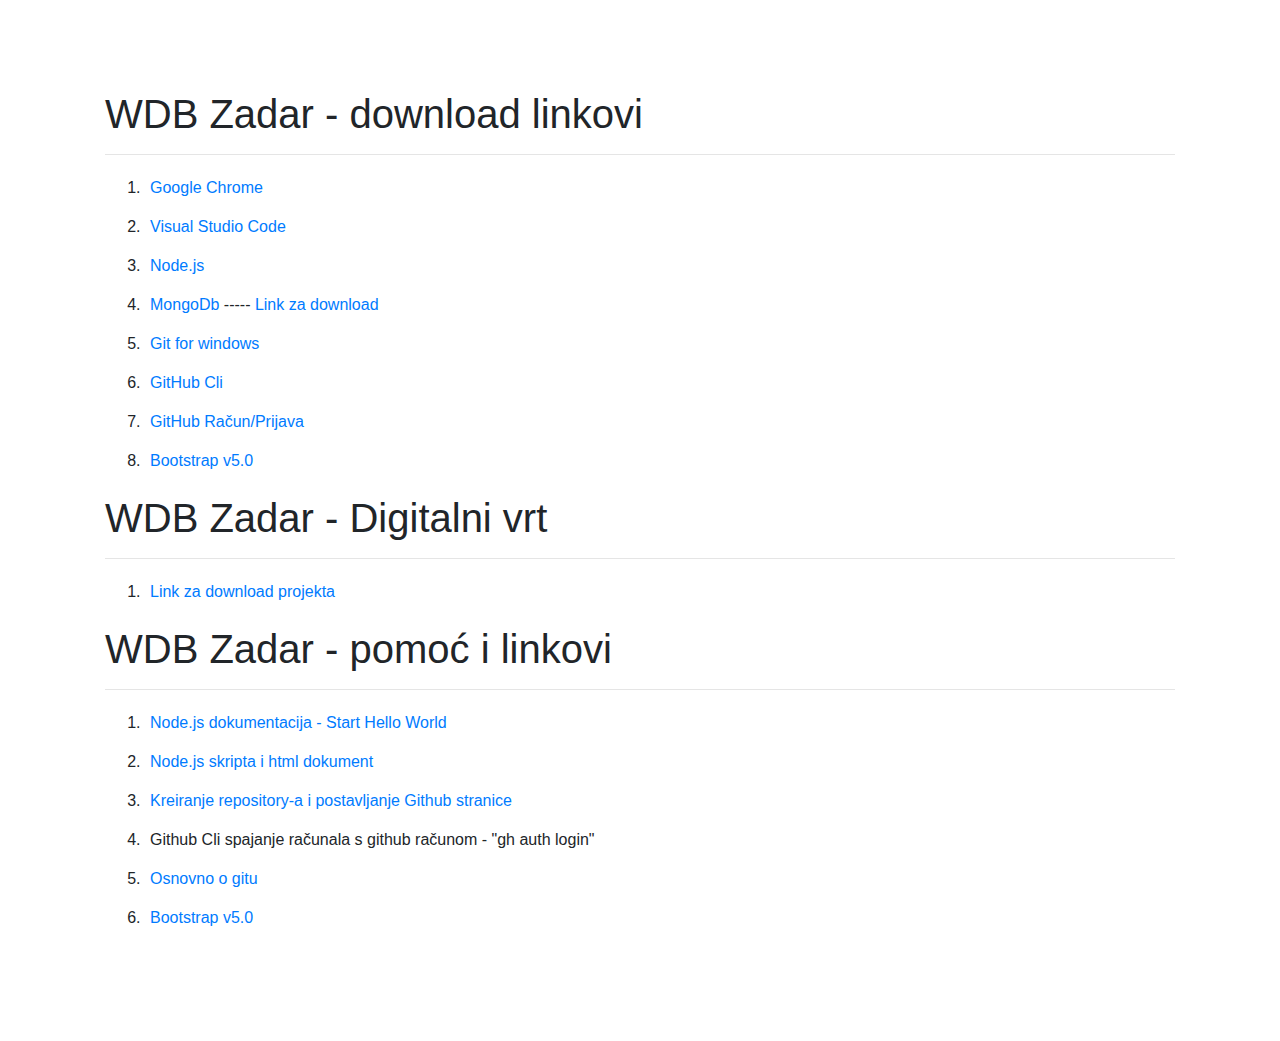
<file: wdb/index.html>
<!doctype html>
<html lang="en">

<head>
  <!-- Required meta tags -->
  <meta charset="utf-8">
  <meta name="viewport" content="width=device-width, initial-scale=1, shrink-to-fit=no">

  <!-- Bootstrap CSS -->
  <link rel="stylesheet" href="https://stackpath.bootstrapcdn.com/bootstrap/4.3.1/css/bootstrap.min.css"
    integrity="sha384-ggOyR0iXCbMQv3Xipma34MD+dH/1fQ784/j6cY/iJTQUOhcWr7x9JvoRxT2MZw1T" crossorigin="anonymous">

  <title>WDB Zadar</title>
  <style>
    body {
      padding: 10vh;
    }
    ol li {
      margin-bottom: 5px;
      padding: 5px;
    }
  </style>
</head>

<body>
  <div class="container">
    <h1>WDB Zadar - download linkovi</h1>
    <hr>
    <ol >
		<li><a href="https://www.google.com/intl/en_us/chrome/" target="_blank">Google Chrome</a> </li>
         <li><a href="https://code.visualstudio.com/docs/?dv=win" target="_blank">Visual Studio Code</a></li>
         <li><a href="https://nodejs.org/en/" target="_blank">Node.js</a></li>
         <li><a href="https://docs.mongodb.com/manual/tutorial/install-mongodb-on-windows/" target="_blank">MongoDb</a> ----- <a href="https://www.mongodb.com/try/download/community?tck=docs_server">Link za download</a></li>
         <li><a href="https://gitforwindows.org/index.html" target="_blank">Git for windows</a></li>
         <li><a href="https://cli.github.com/" target="_blank">GitHub Cli</a></li>
         <li><a href="https://github.com/" target="_blank">GitHub Račun/Prijava</a></li>
         <li><a href="https://getbootstrap.com/docs/5.0/getting-started/introduction/#starter-template" target="_blank">Bootstrap v5.0</a></li>
    </ol>
	   <h1>WDB Zadar - Digitalni vrt</h1>
    <hr>
    <ol >
	<li><a href="https://filedn.com/lhwhGbXPGK08K10y3vncRKh/linkunizd/index.zip" target="_blank">Link za download projekta</a></li>
    </ol>
	<h1>WDB Zadar - pomoć i linkovi</h1>
    <hr>
    <ol >
		<li><a href="https://nodejs.org/dist/latest-v16.x/docs/api/synopsis.html" target="_blank">Node.js dokumentacija - Start Hello World</a></li>
		<li><a href="https://filedn.com/lhwhGbXPGK08K10y3vncRKh/linkunizd/node.js/" target="_blank">Node.js skripta i html dokument</a></li>
		<li><a href="https://pages.github.com/" target="_blank">Kreiranje repository-a i postavljanje Github stranice</a></li>
		<li>Github Cli spajanje računala s github računom - "gh auth login" </li>
		<li><a href="http://www.zemris.fer.hr/~leonardo/oszur/git-osnovno.html" target="_blank">Osnovno o gitu</a></li>
		<li><a href="https://getbootstrap.com/docs/5.0/getting-started/introduction/#starter-template" target="_blank">Bootstrap v5.0</a></li>
    </ol>
	 
  </div>

  <!-- Optional JavaScript -->
  <!-- jQuery first, then Popper.js, then Bootstrap JS -->
  <script src="https://code.jquery.com/jquery-3.3.1.slim.min.js"
    integrity="sha384-q8i/X+965DzO0rT7abK41JStQIAqVgRVzpbzo5smXKp4YfRvH+8abtTE1Pi6jizo" crossorigin="anonymous">
  </script>
  <script src="https://cdnjs.cloudflare.com/ajax/libs/popper.js/1.14.7/umd/popper.min.js"
    integrity="sha384-UO2eT0CpHqdSJQ6hJty5KVphtPhzWj9WO1clHTMGa3JDZwrnQq4sF86dIHNDz0W1" crossorigin="anonymous">
  </script>
  <script src="https://stackpath.bootstrapcdn.com/bootstrap/4.3.1/js/bootstrap.min.js"
    integrity="sha384-JjSmVgyd0p3pXB1rRibZUAYoIIy6OrQ6VrjIEaFf/nJGzIxFDsf4x0xIM+B07jRM" crossorigin="anonymous">
  </script>
</body>
</file>
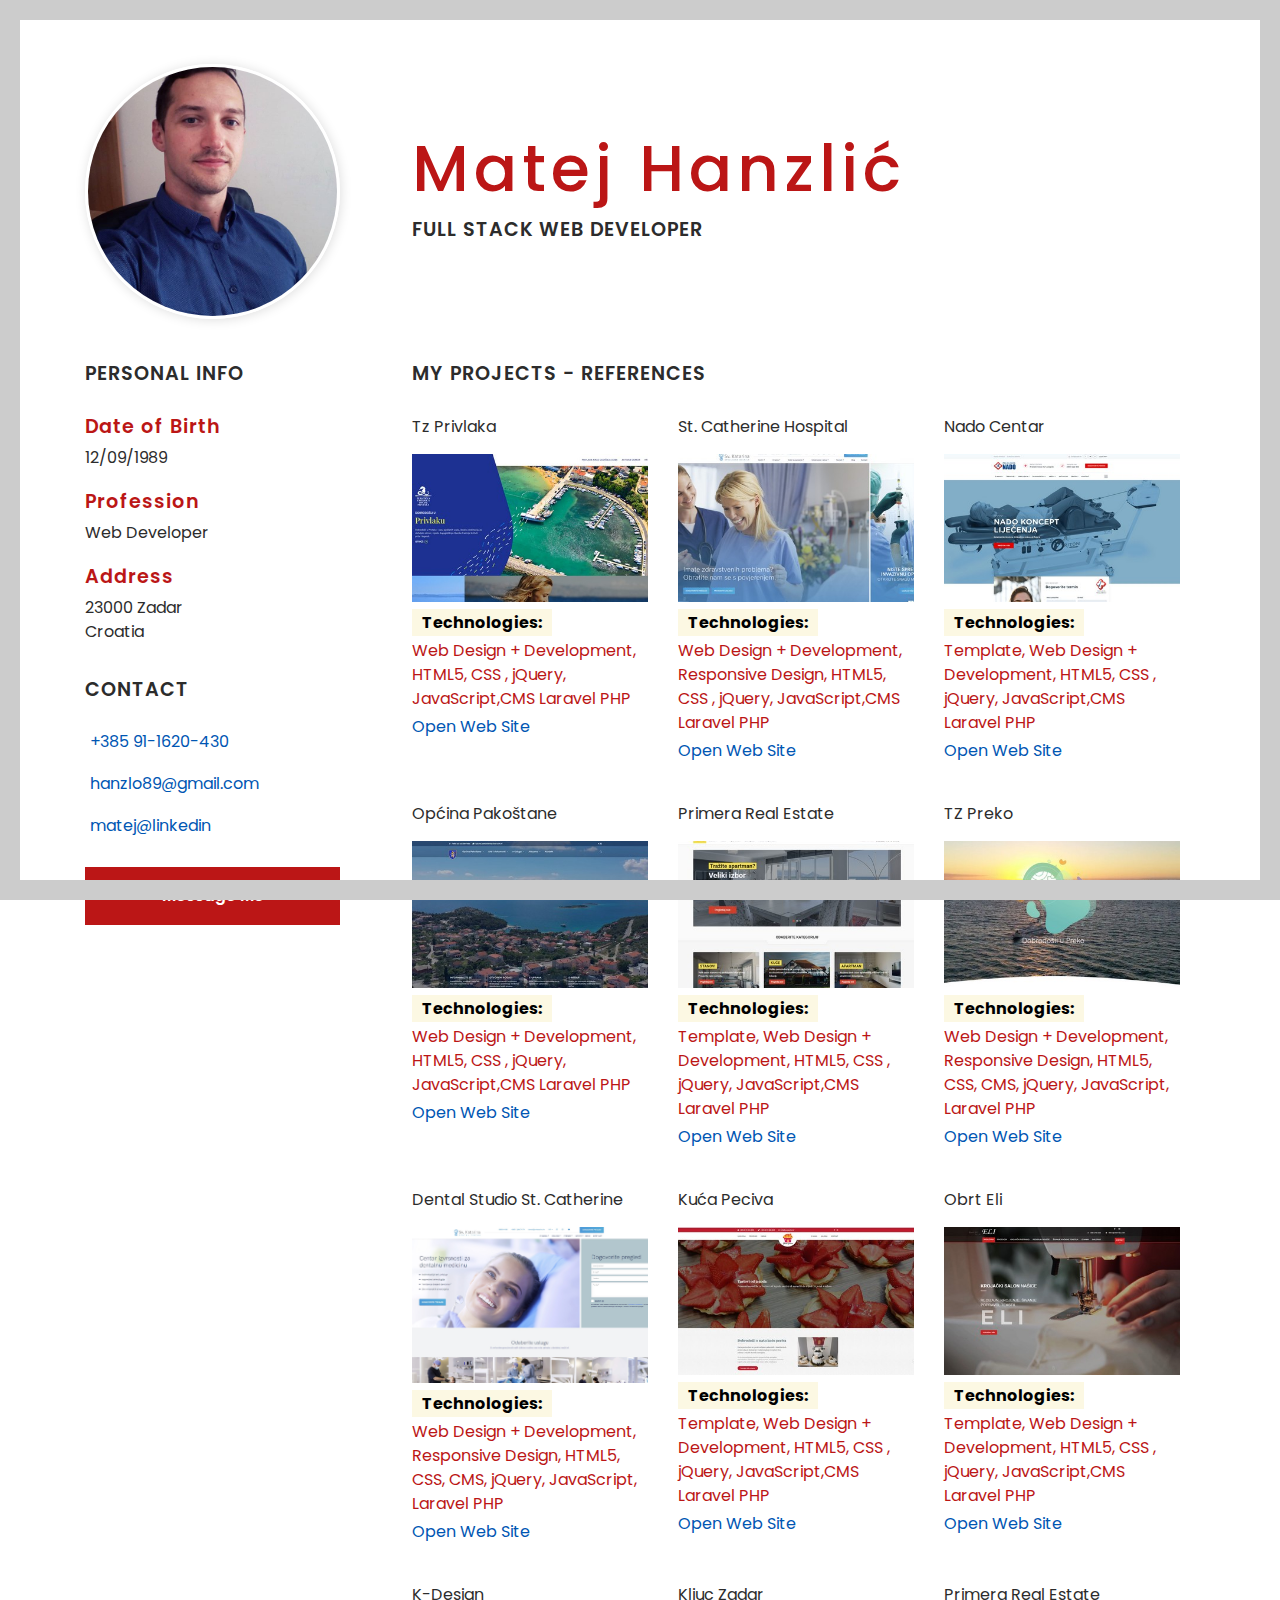
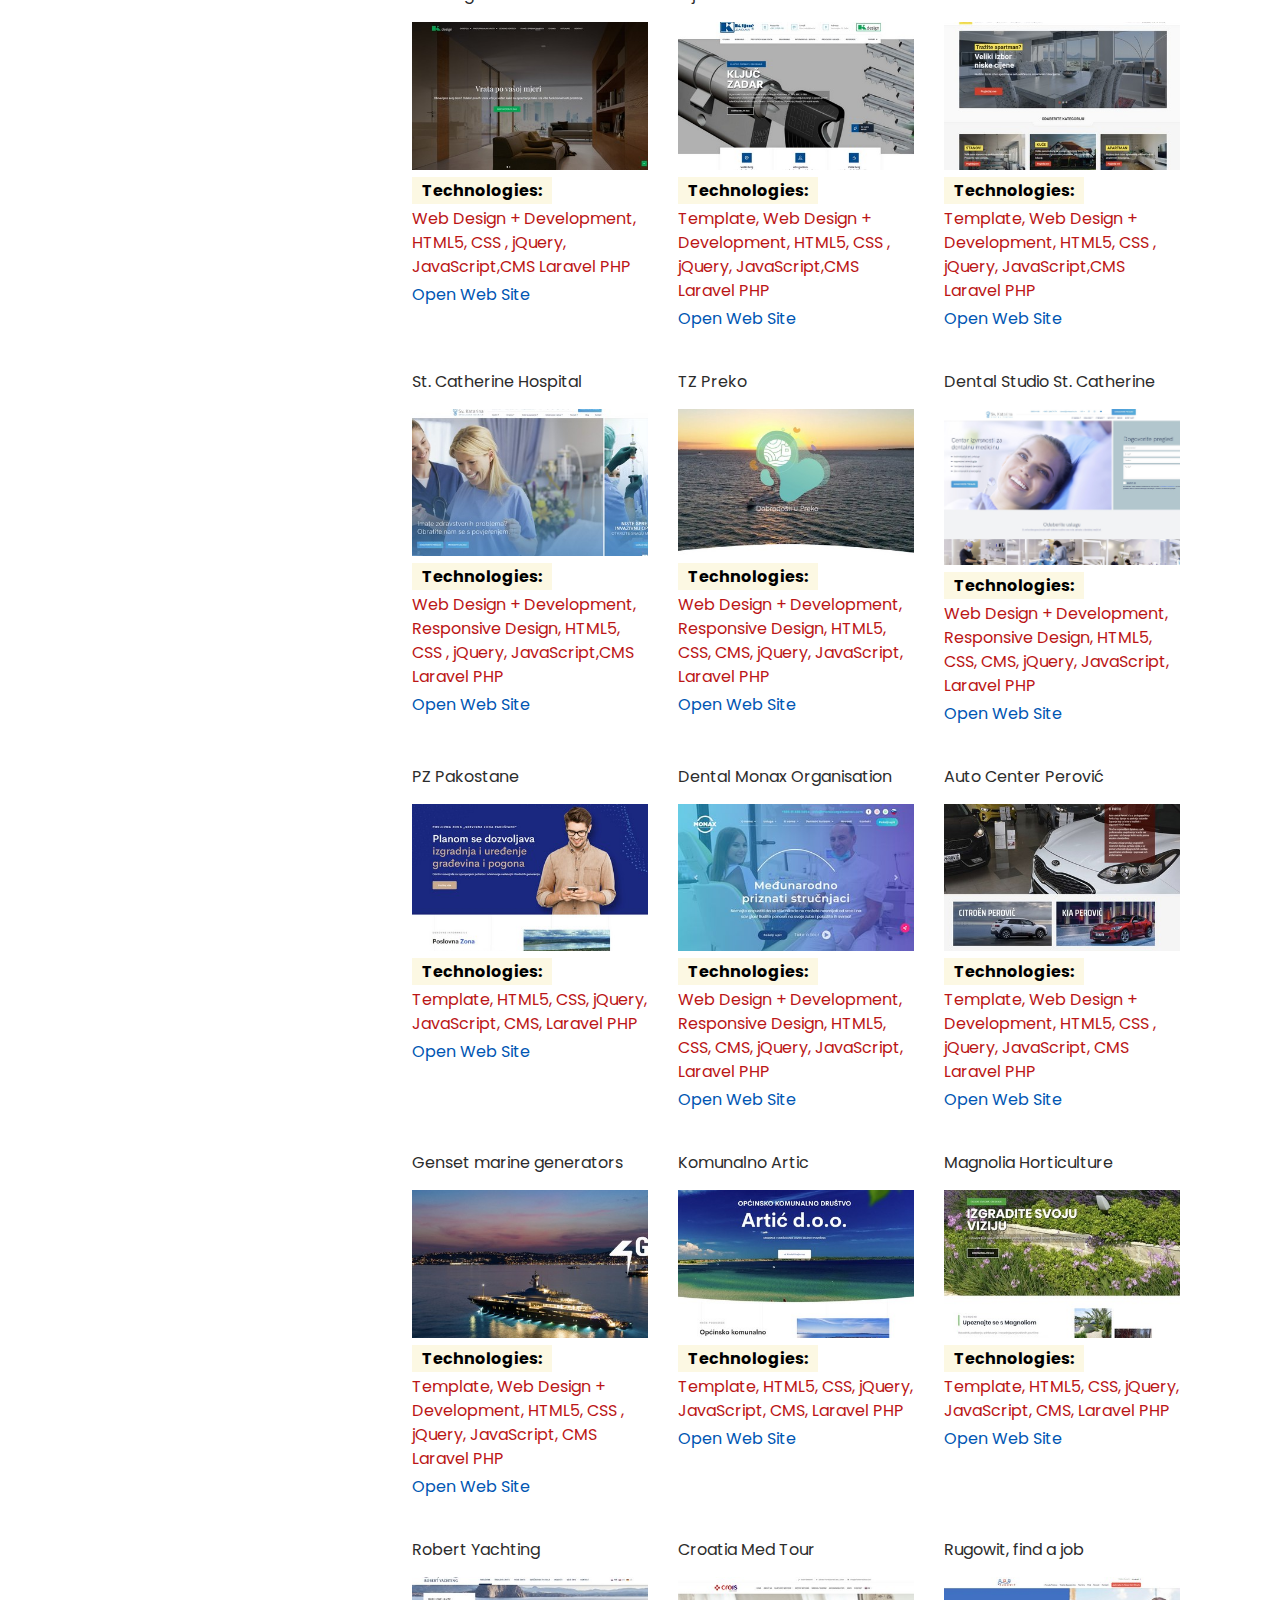
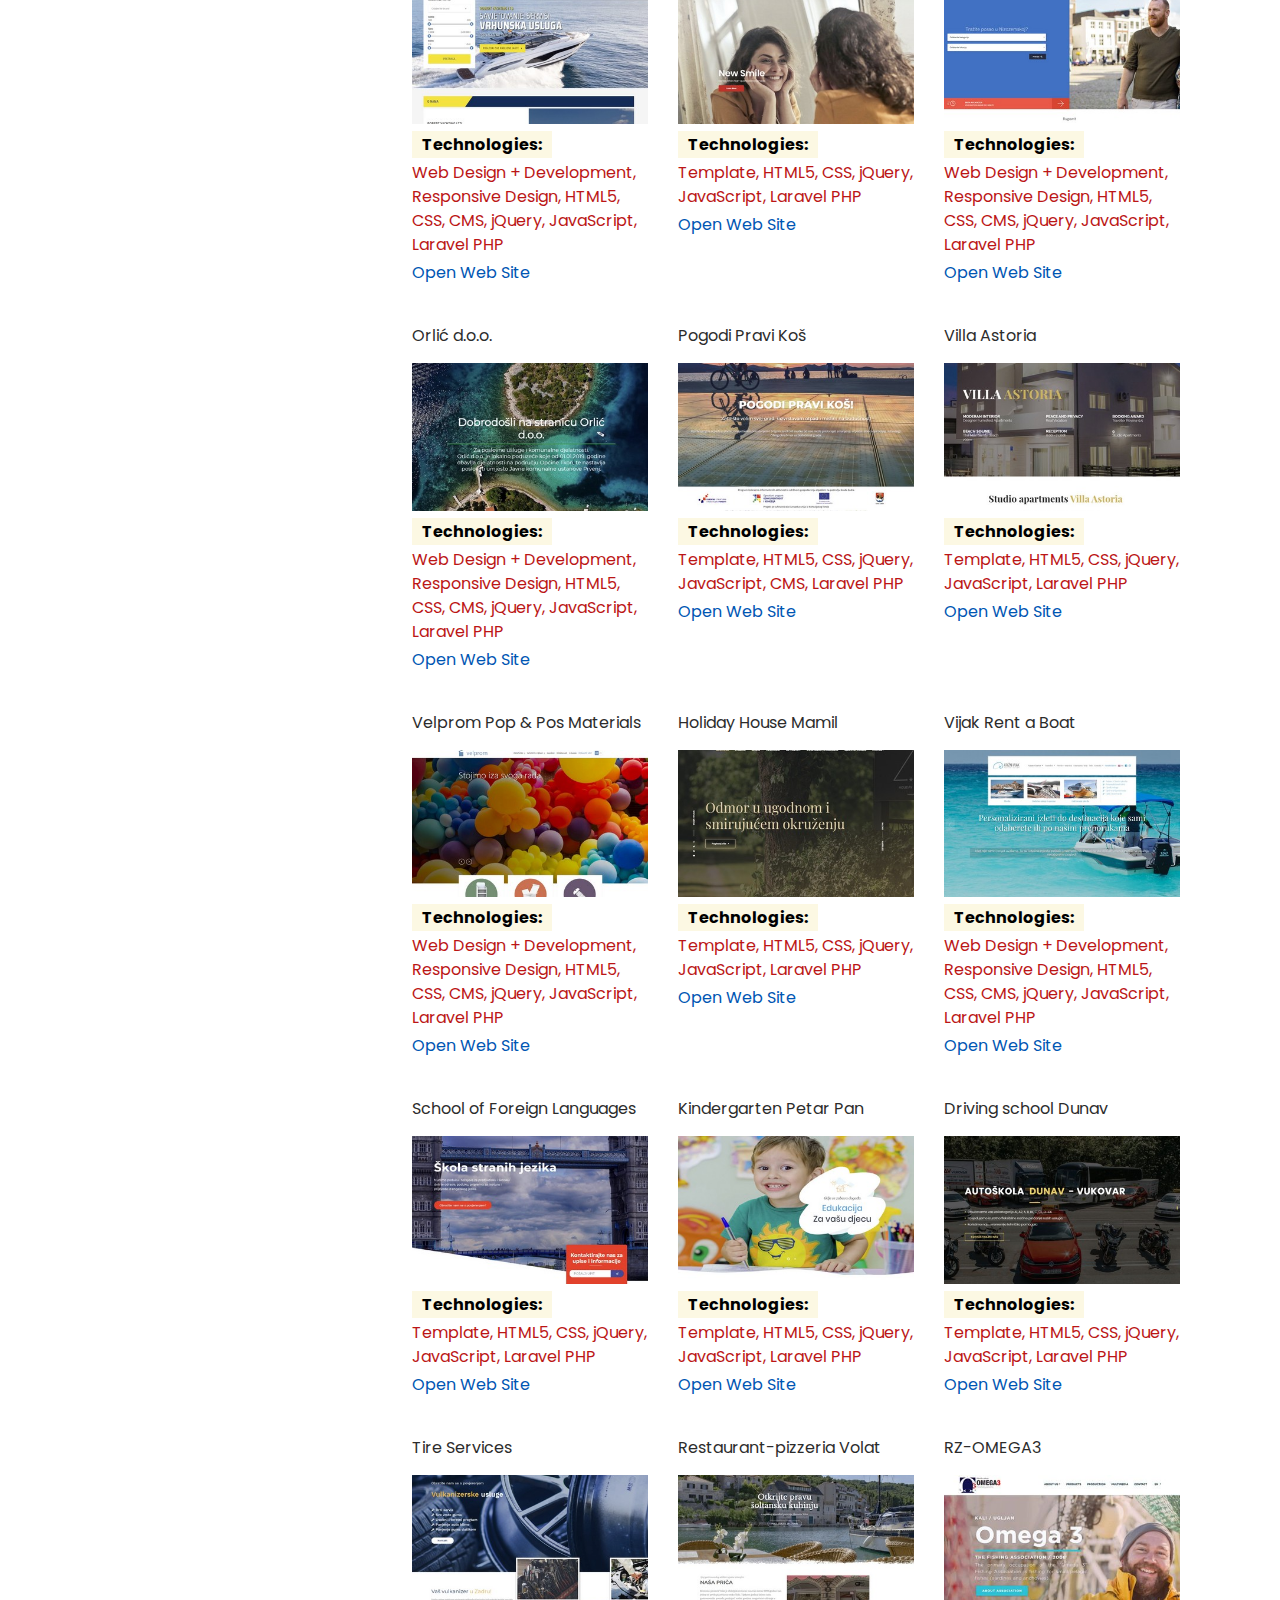
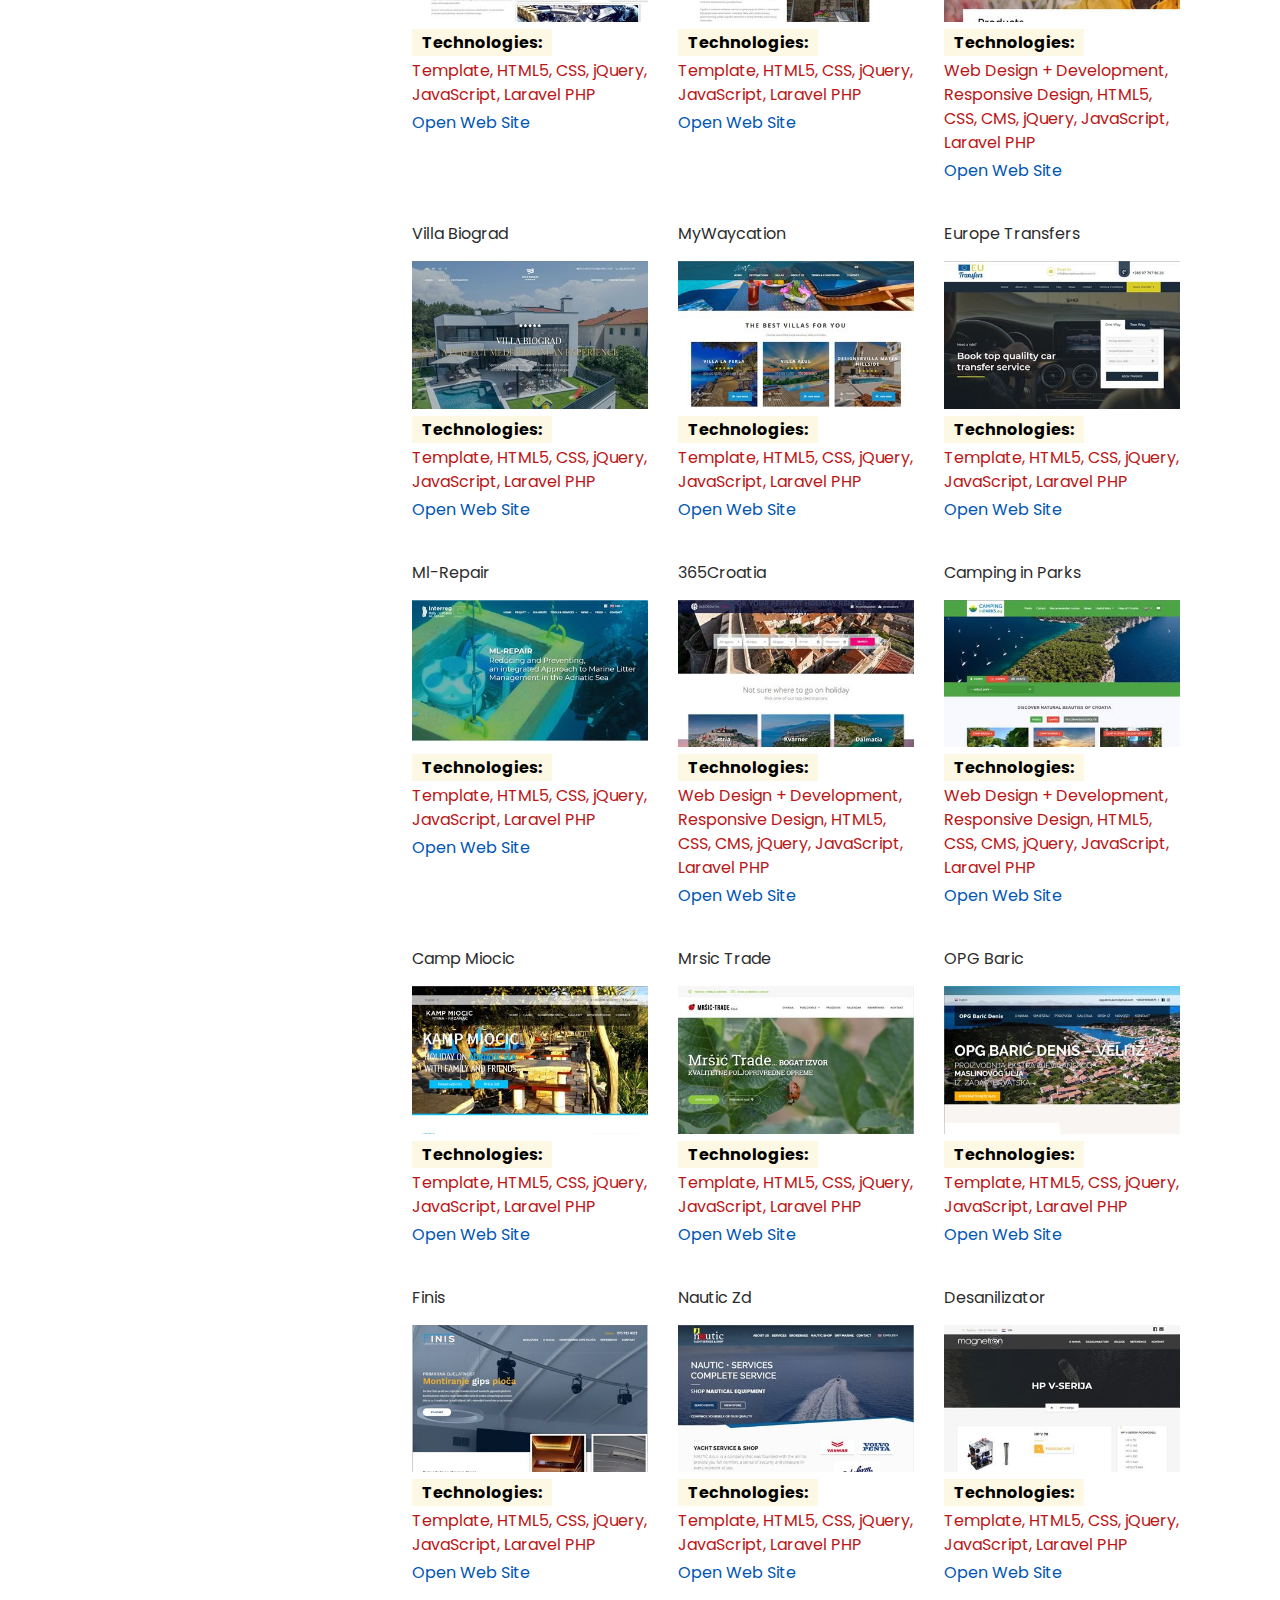
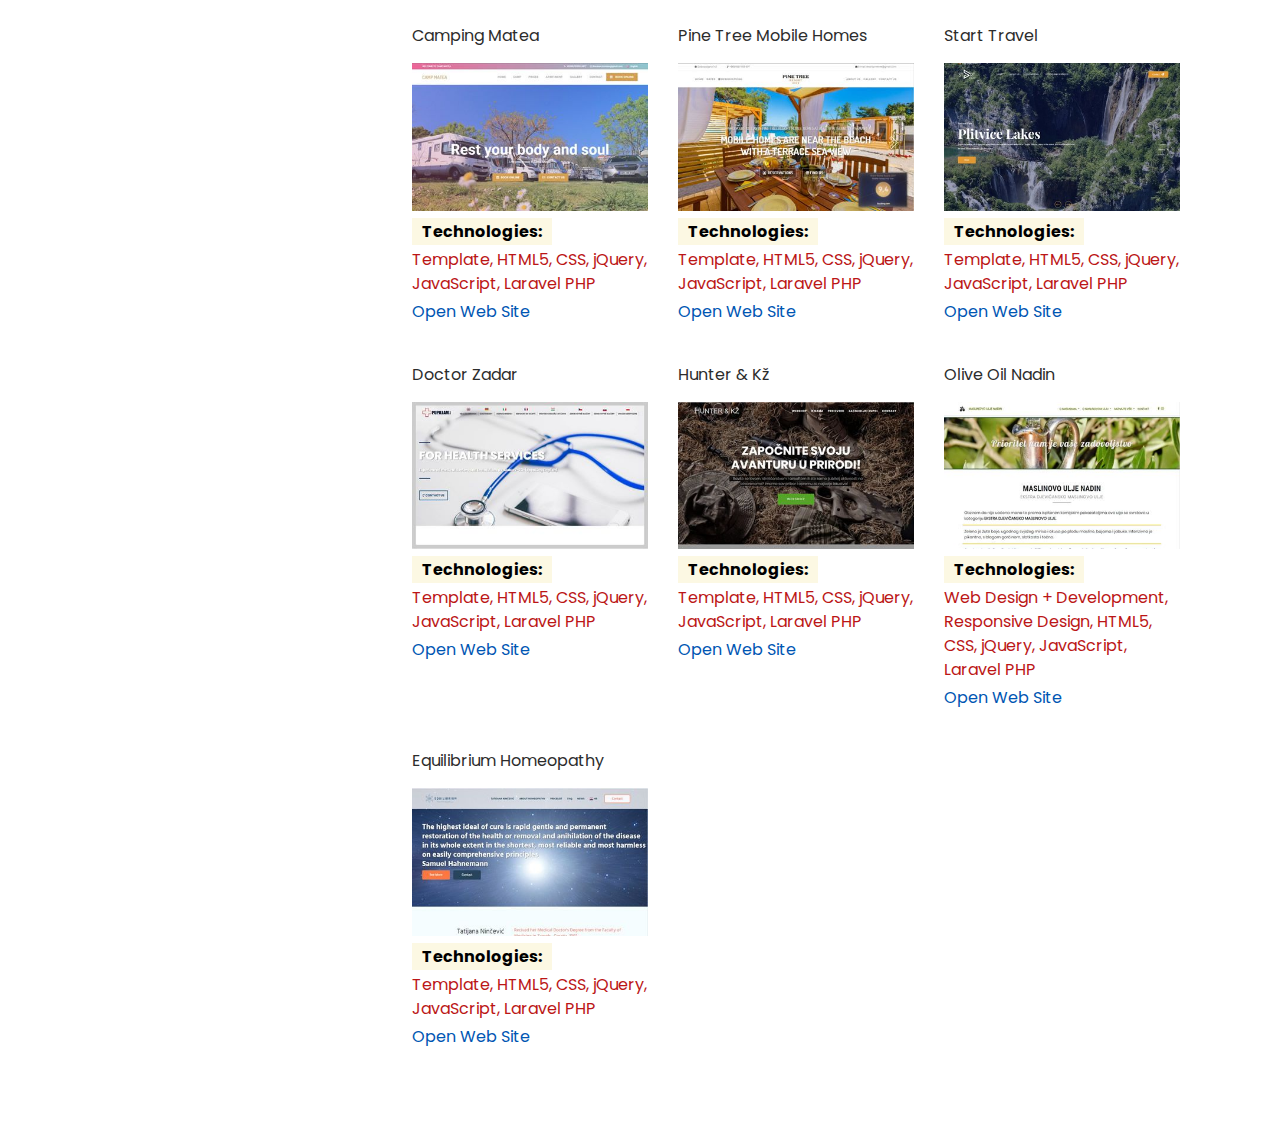
<file: work/index.html>
<!doctype html>
<html lang="hr">

<head>
	<!-- Global site tag (gtag.js) - Google Analytics -->
	<script async src="https://www.googletagmanager.com/gtag/js?id=UA-117929181-3"></script>
	<script>
	  window.dataLayer = window.dataLayer || [];
	  function gtag(){dataLayer.push(arguments);}
	  gtag('js', new Date());

	  gtag('config', 'UA-117929181-3');
	</script>
    <meta name="msvalidate.01" content="2869BCDED93FFA3DFA3B8C2B75D7D6C5" />
    <!-- META TAGS -->
    <meta charset="utf-8">
    <meta name="viewport" content="width=device-width, initial-scale=1, shrink-to-fit=no">

    <title>Matej Hanzlić Web Developer - Portfolio, CMS, PHP, Bootstrap, Laravel, JavaScript, Web Programing</title>
    <meta name="description" content="" />
    <meta name="keywords" content="Web Design, Css, Html5, Javascript, php, bootstrap, programing" />

    <link rel="shortcut icon" type="image/png" href="images/favicon.ico" />

    <!-- FACEBOOK -->
    <meta property="og:url" content="https://www.hanzlo.live/work" />
    <meta property="og:type" content="website" />
    <meta property="og:title"
        content="Full Stack Web Developer, CSS, JavaScript, PHP, HTML5, Bootstrap, Laravel, PHP, Programing " />
    <meta property="og:description" content="Web Design, Css, Html5, Javascript, php, bootstrap, programing" />
    <meta property="og:image" content="images/cover.jpg" />
    <!-- FACEBOOK END-->

    <!-- Bootstrap CSS -->
    <link rel="stylesheet" href="https://stackpath.bootstrapcdn.com/bootstrap/4.3.1/css/bootstrap.min.css"
        integrity="sha384-ggOyR0iXCbMQv3Xipma34MD+dH/1fQ784/j6cY/iJTQUOhcWr7x9JvoRxT2MZw1T" crossorigin="anonymous">
    <link rel="stylesheet" href="style/style.css">

    <!-- FONTS -->
    <link href="https://fonts.googleapis.com/css?family=Poppins:300,400,500,700|Roboto:300,400,700" rel="stylesheet">
    <link rel="stylesheet" href="https://use.fontawesome.com/releases/v5.8.1/css/all.css"
        integrity="sha384-50oBUHEmvpQ+1lW4y57PTFmhCaXp0ML5d60M1M7uH2+nqUivzIebhndOJK28anvf" crossorigin="anonymous">
    <script src="//cdnjs.cloudflare.com/ajax/libs/jquery/3.2.1/jquery.min.js"></script>
    <link rel="stylesheet" type="text/css" href="style/lazyframe.css">
</head>

<body>
    <div class="page-border" data-wow-duration="0.7s" data-wow-delay="0.2s">
        <div class="top-border wow fadeInDown  animated" style="visibility: visible; animation-name: fadeInDown;"></div>
        <div class="right-border wow fadeInRight  animated" style="visibility: visible; animation-name: fadeInRight;">
        </div>
        <div class="bottom-border wow fadeInUp  animated" style="visibility: visible; animation-name: fadeInUp;"></div>
        <div class="left-border wow fadeInLeft  animated" style="visibility: visible; animation-name: fadeInLeft;">
        </div>
    </div>
    <div id="wrapper">

        <div class="container">

            <div class="row">
                <div class="col-md-12 header">
                    <div class="row">
                        <div class="col-md-3">
                            <figure class="profile-image">
                                <img src="images/profile2.jpg" class="img-fluid" alt="Matej Hanzlić">
                            </figure>
                        </div>
                        <div class="col-md-9 content-right">
                            <div class="main-info">
                                <h3 class="main-color"> Matej Hanzlić <br>
                                    <span>Full Stack Web Developer</span>
                                </h3>
                            </div>
                            <p></p>

                        </div>
                    </div>
                </div>
                <div class="col-md-3 d-none d-md-block">
                    <div class="">
                        <h3 class="bold uppercase title">Personal Info</h3>
                        <div class="info-div">
                            <h3 class="main-color">Date of Birth</h3>
                            <p>12/09/1989</p>
                        </div>
                        <div class="info-div">
                            <h3 class="main-color">Profession</h3>
                            <p>Web Developer</p>
                        </div>
                        <div class="info-div">
                            <h3 class="main-color">Address</h3>
                            <p>23000 Zadar <br> Croatia </p>
                        </div>
                        <br>
                    </div>
                    <h3 class="bold uppercase title">Contact</h3>
                    <a class="info-div" href="tel:+385911620430"><i class="fas fa-mobile-alt"></i> +385 91-1620-430</a>
                    <a class="info-div" href="mailto:hanzlo89@gmail.com"><i class="far fa-paper-plane"></i>
                        hanzlo89@gmail.com</a>
                    <a class="info-div" target="_blank"
                        href="https://www.linkedin.com/in/matej-hanzli%C4%87-2a039214b/"><i
                            class="fab fa-linkedin-in"></i> matej@linkedin</a>
                    <button data-toggle="modal" data-target="#contactModal" type="button"
                        class="btn btn-outline-danger">Message Me</button>
                </div>
                <main class="col-md-9 content-right">
                    <h1 class="bold uppercase title">My Projects - References</h1>
                    <div class="all-work-item-wrapper">

                        <!--PROJECT START 1-->
                        <article class="info-div">
                            <div class="aside-article-header">
                                <span class="item-title">Tz Privlaka</span>
                            </div>
                            <a target="_blank" href="https://www.privlaka-tz.hr/en" class="modalFunc">
                                <figure>
                                    <img src="images/privlaka_cr.jpg" class="img-fluid" alt="">
                                </figure>
                            </a>
                            <mark class="aside-article-title ">
                                <b>Technologies:</b>
                            </mark>
                            <div class="main-color">Web Design + Development, HTML5, CSS , jQuery, JavaScript,CMS Laravel PHP</div>
                            <a target="_blank" href="https://www.privlaka-tz.hr/en" class="item-link">Open Web Site
                                <i class="fas fa-external-link-alt"></i></a>
                        </article>
                        <!--PROJECT END-->
						<!--PROJECT START-->
                        <article class="info-div">
                            <div class="aside-article-header">
                                <span class="item-title">St. Catherine Hospital</span>
                            </div>
                            <a target="_blank" href="https://www.stcatherine.com/" class="modalFunc">
                                <figure>
                                    <img src="images/svkata.jpg" class="img-fluid" alt="">
                                </figure>
                            </a>
                            <mark class="aside-article-title ">
                                <b>Technologies:</b>
                            </mark>
                            <div class="main-color">Web Design + Development, Responsive Design, HTML5, CSS , jQuery, JavaScript,CMS Laravel PHP</div>
                            <a target="_blank" href="https://www.stcatherine.com/" class="item-link">Open Web Site
                                <i class="fas fa-external-link-alt"></i></a>
                        </article>
                        <!--PROJECT END-->
                        <!--PROJECT START 1-->
                        <article class="info-div">
                            <div class="aside-article-header">
                                <span class="item-title">Nado Centar</span>
                            </div>
                            <a target="_blank" href="https://www.nado.hr/en" class="modalFunc">
                                <figure>
                                    <img src="images/nado_cr.jpg" class="img-fluid" alt="">
                                </figure>
                            </a>
                            <mark class="aside-article-title ">
                                <b>Technologies:</b>
                            </mark>
                            <div class="main-color">Template, Web Design + Development, HTML5, CSS , jQuery, JavaScript,CMS Laravel PHP</div>
                            <a target="_blank" href="https://www.nado.hr/en" class="item-link">Open Web Site
                                <i class="fas fa-external-link-alt"></i></a>
                        </article>
                        <!--PROJECT END-->
						 <!--PROJECT START 1-->
                        <article class="info-div">
                            <div class="aside-article-header">
                                <span class="item-title">Općina Pakoštane</span>
                            </div>
                            <a target="_blank" href="https://www.opcina-pakostane.hr/" class="modalFunc">
                                <figure>
                                    <img src="images/op_cr.jpg" class="img-fluid" alt="">
                                </figure>
                            </a>
                            <mark class="aside-article-title ">
                                <b>Technologies:</b>
                            </mark>
                            <div class="main-color">Web Design + Development, HTML5, CSS , jQuery, JavaScript,CMS Laravel PHP</div>
                            <a target="_blank" href="https://www.opcina-pakostane.hr/" class="item-link">Open Web Site
                                <i class="fas fa-external-link-alt"></i></a>
                        </article>
                        <!--PROJECT END-->
                        <!--PROJECT START-->
                        <article class="info-div">
                            <div class="aside-article-header">
                                <span class="item-title">Primera Real Estate</span>
                            </div>
                            <a target="_blank" href="http://nekretnine-primera.com" class="modalFunc">
                                <figure>
                                    <img src="images/primera.jpg" class="img-fluid" alt="">
                                </figure>
                            </a>
                            <mark class="aside-article-title ">
                                <b>Technologies:</b>
                            </mark>
                            <div class="main-color">Template, Web Design + Development, HTML5, CSS , jQuery, JavaScript,CMS Laravel PHP</div>
                            <a target="_blank" href="http://nekretnine-primera.com" class="item-link">Open Web Site
                                <i class="fas fa-external-link-alt"></i></a>
                        </article>
                        <!--PROJECT END-->
                        
                        <!--PROJECT START-->
                        <article class="info-div">
                            <div class="aside-article-header">
                                <span class="item-title">TZ Preko</span>
                            </div>
                            <a target="_blank" href="https://www.preko.hr/en" class="modalFunc">
                                <figure>
                                    <img src="images/preko.jpg" class="img-fluid" alt="">
                                </figure>
                            </a>
                            <mark class="aside-article-title ">
                                <b>Technologies:</b>
                            </mark>
                            <div class="main-color">Web Design + Development, Responsive Design, HTML5, CSS, CMS, jQuery, JavaScript, Laravel PHP</div>
                            <a target="_blank" href="https://www.preko.hr/en" class="item-link">Open Web Site
                                <i class="fas fa-external-link-alt"></i></a>
                        </article>
                        <!--PROJECT END-->

                        <!--PROJECT START-->
                        <article class="info-div">
                            <div class="aside-article-header">
                                <span class="item-title">Dental Studio St. Catherine</span>
                            </div>
                            <a target="_blank" href="http://dental.svkatarina.hr" class="modalFunc">
                                <figure>
                                    <img src="images/dentsv.jpg" class="img-fluid" alt="">
                                </figure>
                            </a>
                            <mark class="aside-article-title ">
                                <b>Technologies:</b>
                            </mark>
                            <div class="main-color">Web Design + Development, Responsive Design, HTML5, CSS, CMS, jQuery, JavaScript, Laravel PHP</div>
                            <a target="_blank" href="http://dental.svkatarina.hr" class="item-link">Open Web Site
                                <i class="fas fa-external-link-alt"></i></a>
                        </article>
                        <!--PROJECT END-->

                        <!--PROJECT START 1-->
                        <article class="info-div">
                            <div class="aside-article-header">
                                <span class="item-title">Kuća Peciva</span>
                            </div>
                            <a target="_blank" href="https://www.kucapeciva.hr/hr" class="modalFunc">
                                <figure>
                                    <img src="images/kucap_cr.jpg" class="img-fluid" alt="">
                                </figure>
                            </a>
                            <mark class="aside-article-title ">
                                <b>Technologies:</b>
                            </mark>
                            <div class="main-color">Template, Web Design + Development, HTML5, CSS , jQuery, JavaScript,CMS Laravel PHP</div>
                            <a target="_blank" href="https://www.kucapeciva.hr/hr" class="item-link">Open Web Site
                                <i class="fas fa-external-link-alt"></i></a>
                        </article>
                        <!--PROJECT END-->

                        <!--PROJECT START 1-->
                        <article class="info-div">
                            <div class="aside-article-header">
                                <span class="item-title">Obrt Eli</span>
                            </div>
                            <a target="_blank" href="https://www.obrt-eli.hr/" class="modalFunc">
                                <figure>
                                    <img src="images/eli_cr.jpg" class="img-fluid" alt="">
                                </figure>
                            </a>
                            <mark class="aside-article-title ">
                                <b>Technologies:</b>
                            </mark>
                            <div class="main-color">Template, Web Design + Development, HTML5, CSS , jQuery, JavaScript,CMS Laravel PHP</div>
                            <a target="_blank" href="https://www.obrt-eli.hr/" class="item-link">Open Web Site
                                <i class="fas fa-external-link-alt"></i></a>
                        </article>
                        <!--PROJECT END-->

                        <!--PROJECT START 1-->
                        <article class="info-div">
                            <div class="aside-article-header">
                                <span class="item-title">K-Design</span>
                            </div>
                            <a target="_blank" href="https://www.k-design.hr/" class="modalFunc">
                                <figure>
                                    <img src="images/kdesign_cr.jpg" class="img-fluid" alt="">
                                </figure>
                            </a>
                            <mark class="aside-article-title ">
                                <b>Technologies:</b>
                            </mark>
                            <div class="main-color">Web Design + Development, HTML5, CSS , jQuery, JavaScript,CMS Laravel PHP</div>
                            <a target="_blank" href="https://www.k-design.hr/" class="item-link">Open Web Site
                                <i class="fas fa-external-link-alt"></i></a>
                        </article>
                        <!--PROJECT END-->

                        <!--PROJECT START-->
                        <article class="info-div">
                            <div class="aside-article-header">
                                <span class="item-title">Kljuc Zadar</span>
                            </div>
                            <a target="_blank" href="http://kljuc.hr" class="modalFunc">
                                <figure>
                                    <img src="images/kljuc.jpg" class="img-fluid" alt="">
                                </figure>
                            </a>
                            <mark class="aside-article-title ">
                                <b>Technologies:</b>
                            </mark>
                            <div class="main-color">Template, Web Design + Development, HTML5, CSS , jQuery, JavaScript,CMS Laravel PHP</div>
                            <a target="_blank" href="http://kljuc.hr" class="item-link">Open Web Site
                                <i class="fas fa-external-link-alt"></i></a>
                        </article>
                        <!--PROJECT END-->

                        <!--PROJECT START-->
                        <article class="info-div">
                            <div class="aside-article-header">
                                <span class="item-title">Primera Real Estate</span>
                            </div>
                            <a target="_blank" href="http://nekretnine-primera.com" class="modalFunc">
                                <figure>
                                    <img src="images/primera.jpg" class="img-fluid" alt="">
                                </figure>
                            </a>
                            <mark class="aside-article-title ">
                                <b>Technologies:</b>
                            </mark>
                            <div class="main-color">Template, Web Design + Development, HTML5, CSS , jQuery, JavaScript,CMS Laravel PHP</div>
                            <a target="_blank" href="http://nekretnine-primera.com" class="item-link">Open Web Site
                                <i class="fas fa-external-link-alt"></i></a>
                        </article>
                        <!--PROJECT END-->
                        <!--PROJECT START-->
                        <article class="info-div">
                            <div class="aside-article-header">
                                <span class="item-title">St. Catherine Hospital</span>
                            </div>
                            <a target="_blank" href="https://www.svkatarina.hr" class="modalFunc">
                                <figure>
                                    <img src="images/svkata.jpg" class="img-fluid" alt="">
                                </figure>
                            </a>
                            <mark class="aside-article-title ">
                                <b>Technologies:</b>
                            </mark>
                            <div class="main-color">Web Design + Development, Responsive Design, HTML5, CSS , jQuery, JavaScript,CMS Laravel PHP</div>
                            <a target="_blank" href="https://www.svkatarina.hr" class="item-link">Open Web Site
                                <i class="fas fa-external-link-alt"></i></a>
                        </article>
                        <!--PROJECT END-->
                         <!--PROJECT START-->
                         <article class="info-div">
                            <div class="aside-article-header">
                                <span class="item-title">TZ Preko</span>
                            </div>
                            <a target="_blank" href="http://preko.hr" class="modalFunc">
                                <figure>
                                    <img src="images/preko.jpg" class="img-fluid" alt="">
                                </figure>
                            </a>
                            <mark class="aside-article-title ">
                                <b>Technologies:</b>
                            </mark>
                            <div class="main-color">Web Design + Development, Responsive Design, HTML5, CSS, CMS, jQuery, JavaScript, Laravel PHP</div>
                            <a target="_blank" href="http://preko.hr" class="item-link">Open Web Site
                                <i class="fas fa-external-link-alt"></i></a>
                        </article>
                        <!--PROJECT END-->

                        <!--PROJECT START-->
                        <article class="info-div">
                            <div class="aside-article-header">
                                <span class="item-title">Dental Studio St. Catherine</span>
                            </div>
                            <a target="_blank" href="http://dental.svkatarina.hr" class="modalFunc">
                                <figure>
                                    <img src="images/dentsv.jpg" class="img-fluid" alt="">
                                </figure>
                            </a>
                            <mark class="aside-article-title ">
                                <b>Technologies:</b>
                            </mark>
                            <div class="main-color">Web Design + Development, Responsive Design, HTML5, CSS, CMS, jQuery, JavaScript, Laravel PHP</div>
                            <a target="_blank" href="http://dental.svkatarina.hr" class="item-link">Open Web Site
                                <i class="fas fa-external-link-alt"></i></a>
                        </article>
                        <!--PROJECT END-->

                        <!--PROJECT START-->
                        <article class="info-div">
                            <div class="aside-article-header">
                                <span class="item-title">PZ Pakostane</span>
                            </div>
                            <a target="_blank" href="http://poslovna-zona-pakostane.eu" class="modalFunc">
                                <figure>
                                    <img src="images/pzpako.jpg" class="img-fluid" alt="">
                                </figure>
                            </a>
                            <mark class="aside-article-title ">
                                <b>Technologies:</b>
                            </mark>
                            <div class="main-color">Template, HTML5, CSS, jQuery, JavaScript, CMS, Laravel PHP</div>
                            <a target="_blank" href="http://poslovna-zona-pakostane.eu" class="item-link">Open Web Site
                                <i class="fas fa-external-link-alt"></i></a>
                        </article>
                        <!--PROJECT END-->
                        <!--PROJECT START-->
                        <article class="info-div">
                            <div class="aside-article-header">
                                <span class="item-title">Dental Monax Organisation</span>
                            </div>
                            <a href="#monaxPop" class="modalFunc" data-toggle="modal" data-target="#monaxPop">
                                <figure>
                                    <img src="images/monax.jpg" class="img-fluid" alt="">
                                </figure>
                            </a>
                            <mark class="aside-article-title ">
                                <b>Technologies:</b>
                            </mark>
                            <div class="main-color">
                                Web Design + Development, Responsive Design, HTML5, CSS, CMS,
                                jQuery, JavaScript, Laravel PHP
                            </div>
                            <a target="_blank" href="https://www.monaxorganization.com" class="item-link">Open Web Site
                                <i class="fas fa-external-link-alt"></i></a>
                        </article>
                        <!--PROJECT END-->
                        <!--PROJECT START-->
                        <article class="info-div">
                            <div class="aside-article-header">
                                <span class="item-title">Auto Center Perović</span>
                            </div>
                            <a target="_blank" href="http://autocentar-perovic.hr" class="modalFunc">
                                <figure>
                                    <img src="images/acper.jpg" class="img-fluid" alt="">
                                </figure>
                            </a>
                            <mark class="aside-article-title ">
                                <b>Technologies:</b>
                            </mark>
                            <div class="main-color">Template, Web Design + Development, HTML5, CSS , jQuery, JavaScript, CMS Laravel PHP</div>
                            <a target="_blank" href="http://autocentar-perovic.hr" class="item-link">Open Web Site
                                <i class="fas fa-external-link-alt"></i></a>
                        </article>
                        <!--PROJECT END-->
                        <!--PROJECT START-->
                        <article class="info-div">
                            <div class="aside-article-header">
                                <span class="item-title">Genset marine generators</span>
                            </div>
                            <a target="_blank" href="http://genset.hr" class="modalFunc">
                                <figure>
                                    <img src="images/genset.jpg" class="img-fluid" alt="">
                                </figure>
                            </a>
                            <mark class="aside-article-title ">
                                <b>Technologies:</b>
                            </mark>
                            <div class="main-color">Template, Web Design + Development, HTML5, CSS , jQuery, JavaScript, CMS Laravel PHP</div>
                            <a target="_blank" href="http://genset.hr" class="item-link">Open Web Site
                                <i class="fas fa-external-link-alt"></i></a>
                        </article>
                        <!--PROJECT END-->
                        <!--PROJECT START-->
                        <article class="info-div">
                            <div class="aside-article-header">
                                <span class="item-title">Komunalno Artic</span>
                            </div>
                            <a target="_blank" href="http://komunalno-artic.hr" class="modalFunc">
                                <figure>
                                    <img src="images/artic.jpg" class="img-fluid" alt="">
                                </figure>
                            </a>
                            <mark class="aside-article-title ">
                                <b>Technologies:</b>
                            </mark>
                            <div class="main-color">Template, HTML5, CSS, jQuery, JavaScript, CMS, Laravel PHP</div>
                            <a target="_blank" href="http://komunalno-artic.hr" class="item-link">Open Web Site
                                <i class="fas fa-external-link-alt"></i></a>
                        </article>
                        <!--PROJECT END-->

                        <!--PROJECT START-->
                        <article class="info-div">
                            <div class="aside-article-header">
                                <span class="item-title">Magnolia Horticulture</span>
                            </div>
                            <a target="_blank" href="http://magnolia-hortikultura.hr" class="modalFunc">
                                <figure>
                                    <img src="images/magnolia.jpg" class="img-fluid" alt="">
                                </figure>
                            </a>
                            <mark class="aside-article-title ">
                                <b>Technologies:</b>
                            </mark>
                            <div class="main-color">Template, HTML5, CSS, jQuery, JavaScript, CMS, Laravel PHP</div>
                            <a target="_blank" href="http://magnolia-hortikultura.hr" class="item-link">Open Web Site
                                <i class="fas fa-external-link-alt"></i></a>
                        </article>
                        <!--PROJECT END-->

                        <!--PROJECT START-->
                        <article class="info-div">
                            <div class="aside-article-header">
                                <span class="item-title">Robert Yachting</span>
                            </div>
                            <a target="_blank" href="http://robertyachting.com" class="modalFunc">
                                <figure>
                                    <img src="images/ryacht.jpg" class="img-fluid" alt="">
                                </figure>
                            </a>
                            <mark class="aside-article-title ">
                                <b>Technologies:</b>
                            </mark>
                            <div class="main-color">Web Design + Development, Responsive Design, HTML5, CSS, CMS, jQuery, JavaScript, Laravel PHP</div>
                            <a target="_blank" href="http://robertyachting.com" class="item-link">Open Web Site
                                <i class="fas fa-external-link-alt"></i></a>
                        </article>
                        <!--PROJECT END-->
                        <!--PROJECT START-->
                        <article class="info-div">
                            <div class="aside-article-header">
                                <span class="item-title">Croatia Med Tour</span>
                            </div>
                            <a target="_blank" href="http://www.croatiamedtour.com" class="modalFunc">
                                <figure>
                                    <img src="images/crois.jpg" class="img-fluid" alt="">
                                </figure>
                            </a>
                            <mark class="aside-article-title ">
                                <b>Technologies:</b>
                            </mark>
                            <div class="main-color">Template, HTML5, CSS, jQuery, JavaScript, Laravel PHP</div>
                            <a target="_blank" href="http://www.croatiamedtour.com" class="item-link">Open Web Site
                                <i class="fas fa-external-link-alt"></i></a>
                        </article>
                        <!--PROJECT END-->
                        <!--PROJECT START-->
                        <article class="info-div">
                            <div class="aside-article-header">
                                <span class="item-title">Rugowit, find a job</span>
                            </div>
                            <a target="_blank" href="http://rugowit.eu" class="modalFunc">
                                <figure>
                                    <img src="images/rugowit.jpg" class="img-fluid" alt="">
                                </figure>
                            </a>
                            <mark class="aside-article-title ">
                                <b>Technologies:</b>
                            </mark>
                            <div class="main-color">Web Design + Development, Responsive Design, HTML5, CSS, CMS, jQuery, JavaScript, Laravel PHP</div>
                            <a target="_blank" href="http://rugowit.eu" class="item-link">Open Web Site
                                <i class="fas fa-external-link-alt"></i></a>
                        </article>
                        <!--PROJECT END-->

                        <!--PROJECT START-->
                        <article class="info-div">
                            <div class="aside-article-header">
                                <span class="item-title">Orlić d.o.o.</span>
                            </div>
                            <a target="_blank" href="http://orlic.hr" class="modalFunc">
                                <figure>
                                    <img src="images/orlic.jpg" class="img-fluid" alt="">
                                </figure>
                            </a>
                            <mark class="aside-article-title ">
                                <b>Technologies:</b>
                            </mark>
                            <div class="main-color">Web Design + Development, Responsive Design, HTML5, CSS, CMS, jQuery, JavaScript, Laravel PHP</div>
                            <a target="_blank" href="http://orlic.hr" class="item-link">Open Web Site
                                <i class="fas fa-external-link-alt"></i></a>
                        </article>
                        <!--PROJECT END-->
                        
                        <!--PROJECT START-->
                        <article class="info-div">
                            <div class="aside-article-header">
                                <span class="item-title">Pogodi Pravi Koš</span>
                            </div>
                            <a target="_blank" href="http://pogodipravikos.hr" class="modalFunc">
                                <figure>
                                    <img src="images/ppkos.jpg" class="img-fluid" alt="">
                                </figure>
                            </a>
                            <mark class="aside-article-title ">
                                <b>Technologies:</b>
                            </mark>
                            <div class="main-color">Template, HTML5, CSS, jQuery, JavaScript, CMS, Laravel PHP</div>
                            <a target="_blank" href="http://pogodipravikos.hr" class="item-link">Open Web Site
                                <i class="fas fa-external-link-alt"></i></a>
                        </article>
                        <!--PROJECT END-->
                        
                        <!--PROJECT START-->
                        <article class="info-div">
                            <div class="aside-article-header">
                                <span class="item-title">Villa Astoria</span>
                            </div>
                            <a target="_blank" href="http://villa-astoria.com" class="modalFunc">
                                <figure>
                                    <img src="images/astoria.jpg" class="img-fluid" alt="">
                                </figure>
                            </a>
                            <mark class="aside-article-title ">
                                <b>Technologies:</b>
                            </mark>
                            <div class="main-color">Template, HTML5, CSS, jQuery, JavaScript, Laravel PHP</div>
                            <a target="_blank" href="http://villa-astoria.com" class="item-link">Open Web Site
                                <i class="fas fa-external-link-alt"></i></a>
                        </article>
                        <!--PROJECT END-->
                        
                        <!--PROJECT START-->
                        <article class="info-div">
                            <div class="aside-article-header">
                                <span class="item-title">Velprom Pop & Pos Materials</span>
                            </div>
                            <a target="_blank" href="http://www.velprom.hr" class="modalFunc">
                                <figure>
                                    <img src="images/velprom.jpg" class="img-fluid" alt="">
                                </figure>
                            </a>
                            <mark class="aside-article-title ">
                                <b>Technologies:</b>
                            </mark>
                            <div class="main-color">Web Design + Development, Responsive Design, HTML5, CSS, CMS, jQuery, JavaScript, Laravel PHP</div>
                            <a target="_blank" href="http://velprom.hr" class="item-link">Open Web Site
                                <i class="fas fa-external-link-alt"></i></a>
                        </article>
                        <!--PROJECT END-->
                        
                        <!--PROJECT START-->
                        <article class="info-div">
                            <div class="aside-article-header">
                                <span class="item-title">Holiday House Mamil</span>
                            </div>
                            <a target="_blank" href="http://www.holidayhousemamil.com" class="modalFunc">
                                <figure>
                                    <img src="images/mamil.jpg" class="img-fluid" alt="">
                                </figure>
                            </a>
                            <mark class="aside-article-title ">
                                <b>Technologies:</b>
                            </mark>
                            <div class="main-color">Template, HTML5, CSS, jQuery, JavaScript, Laravel PHP</div>
                            <a target="_blank" href="http://www.holidayhousemamil.com" class="item-link">Open Web Site
                                <i class="fas fa-external-link-alt"></i></a>
                        </article>
                        <!--PROJECT END-->
                        
                        <!--PROJECT START-->
                        <article class="info-div">
                            <div class="aside-article-header">
                                <span class="item-title">Vijak Rent a Boat</span>
                            </div>
                            <a target="_blank" href="http://www.vijakrentaboatzadar.com" class="modalFunc">
                                <figure>
                                    <img src="images/vijak.jpg" class="img-fluid" alt="">
                                </figure>
                            </a>
                            <mark class="aside-article-title ">
                                <b>Technologies:</b>
                            </mark>
                            <div class="main-color">Web Design + Development, Responsive Design, HTML5, CSS, CMS, jQuery, JavaScript, Laravel PHP</div>
                            <a target="_blank" href="http://vijakrentaboatzadar.com" class="item-link">Open Web Site
                                <i class="fas fa-external-link-alt"></i></a>
                        </article>
                        <!--PROJECT END-->

                        <!--PROJECT START-->
                        <article class="info-div">
                            <div class="aside-article-header">
                                <span class="item-title">School of Foreign Languages</span>
                            </div>
                            <a target="_blank" href="http://www.well-done.hr" class="modalFunc">
                                <figure>
                                    <img src="images/welldone.jpg" class="img-fluid" alt="">
                                </figure>
                            </a>
                            <mark class="aside-article-title ">
                                <b>Technologies:</b>
                            </mark>
                            <div class="main-color">Template, HTML5, CSS, jQuery, JavaScript, Laravel PHP</div>
                            <a target="_blank" href="http://well-done.hr" class="item-link">Open Web Site
                                <i class="fas fa-external-link-alt"></i></a>
                        </article>
                        <!--PROJECT END-->

                        <!--PROJECT START-->
                        <article class="info-div">
                            <div class="aside-article-header">
                                <span class="item-title">Kindergarten Petar Pan</span>
                            </div>
                            <a target="_blank" href="http://www.djecjivrticpetarpan.hr" class="modalFunc">
                                <figure>
                                    <img src="images/petarpan.jpg" class="img-fluid" alt="">
                                </figure>
                            </a>
                            <mark class="aside-article-title ">
                                <b>Technologies:</b>
                            </mark>
                            <div class="main-color">Template, HTML5, CSS, jQuery, JavaScript, Laravel PHP</div>
                            <a target="_blank" href="http://djecjivrticpetarpan.hr" class="item-link">Open Web Site
                                <i class="fas fa-external-link-alt"></i></a>
                        </article>
                        <!--PROJECT END-->


                        <!--PROJECT START-->
                        <article class="info-div">
                            <div class="aside-article-header">
                                <span class="item-title">Driving school Dunav</span>
                            </div>
                            <a target="_blank" href="http://www.as-dunav-vukovar.hr" class="modalFunc">
                                <figure>
                                    <img src="images/asdunav.jpg" class="img-fluid" alt="">
                                </figure>
                            </a>
                            <mark class="aside-article-title ">
                                <b>Technologies:</b>
                            </mark>
                            <div class="main-color">Template, HTML5, CSS, jQuery, JavaScript, Laravel PHP</div>
                            <a target="_blank" href="http://www.as-dunav-vukovar.hr" class="item-link">Open Web Site
                                <i class="fas fa-external-link-alt"></i></a>
                        </article>
                        <!--PROJECT END-->


                        <!--PROJECT START-->
                        <article class="info-div">
                            <div class="aside-article-header">
                                <span class="item-title">Tire  Services</span>
                            </div>
                            <a target="_blank" href="http://www.vulkanizernauticzadar.com" class="modalFunc">
                                <figure>
                                    <img src="images/vulkanizer.jpg" class="img-fluid" alt="">
                                </figure>
                            </a>
                            <mark class="aside-article-title ">
                                <b>Technologies:</b>
                            </mark>
                            <div class="main-color">Template, HTML5, CSS, jQuery, JavaScript, Laravel PHP</div>
                            <a target="_blank" href="http://www.vulkanizernauticzadar.com" class="item-link">Open Web Site
                                <i class="fas fa-external-link-alt"></i></a>
                        </article>
                        <!--PROJECT END-->

                        <!--PROJECT START-->
                        <article class="info-div">
                            <div class="aside-article-header">
                                <span class="item-title">Restaurant-pizzeria Volat</span>
                            </div>
                            <a target="_blank" href="http://www.volatsolta.hr" class="modalFunc">
                                <figure>
                                    <img src="images/volat.jpg" class="img-fluid" alt="">
                                </figure>
                            </a>
                            <mark class="aside-article-title ">
                                <b>Technologies:</b>
                            </mark>
                            <div class="main-color">Template, HTML5, CSS, jQuery, JavaScript, Laravel PHP</div>
                            <a target="_blank" href="http://www.volatsolta.hr" class="item-link">Open Web Site
                                <i class="fas fa-external-link-alt"></i></a>
                        </article>
                        <!--PROJECT END-->



                        <article class="info-div">
                            <div class="aside-article-header">
                                <span class="item-title">RZ-OMEGA3</span>
                            </div>
                            <a href="#omegaPop" class="modalFunc" data-toggle="modal" data-target="#omegaPop">
                                <figure>
                                    <img src="images/omega.jpg" class="img-fluid" alt="">
                                </figure>
                            </a>
                            <mark class="aside-article-title ">
                                <b>Technologies:</b>
                            </mark>
                            <div class="main-color">
                                Web Design + Development, Responsive Design, HTML5, CSS, CMS,
                                jQuery, JavaScript, Laravel PHP
                            </div>
                            <a target="_blank" href="https://www.rz-omega3.hr/en" class="item-link">Open Web Site
                                <i class="fas fa-external-link-alt"></i></a>
                        </article>

                        <article class="info-div">
                            <div class="aside-article-header">
                                <span class="item-title">Villa Biograd</span>
                            </div>
                            <a href="#vbPop" class="modalFunc" data-toggle="modal" data-target="#vbPop">
                                <figure>
                                    <img src="images/vb.jpg" class="img-fluid" alt="">
                                </figure>
                            </a>
                            <mark class="aside-article-title ">
                                <b>Technologies:</b>
                            </mark>
                            <div class="main-color">
                                Template, HTML5, CSS, jQuery, JavaScript, Laravel PHP
                            </div>
                            <a target="_blank" href="https://www.villabiograd.com/en" class="item-link">Open Web Site
                                <i class="fas fa-external-link-alt"></i></a>
                        </article>

                        <article class="info-div">
                            <div class="aside-article-header">
                                <span class="item-title">MyWaycation</span>
                            </div>
                            <a href="#mywayPop" class="modalFunc" data-toggle="modal" data-target="#mywayPop">
                                <figure>
                                    <img src="images/myway.jpg" class="img-fluid" alt="">
                                </figure>
                            </a>
                            <mark class="aside-article-title ">
                                <b>Technologies:</b>
                            </mark>
                            <div class="main-color">
                                Template, HTML5, CSS, jQuery, JavaScript, Laravel PHP
                            </div>
                            <a target="_blank" href="https://www.mywaycation.com/en" class="item-link">Open Web Site
                                <i class="fas fa-external-link-alt"></i></a>
                        </article>

                        <article class="info-div">
                            <div class="aside-article-header">
                                <span class="item-title">Europe Transfers</span>
                            </div>
                            <a href="#eurotransPop" class="modalFunc" data-toggle="modal" data-target="#eurotransPop">
                                <figure>
                                    <img src="images/eurotrans.jpg" class="img-fluid" alt="">
                                </figure>
                            </a>
                            <mark class="aside-article-title ">
                                <b>Technologies:</b>
                            </mark>
                            <div class="main-color">
                                Template, HTML5, CSS, jQuery, JavaScript, Laravel PHP
                            </div>
                            <a target="_blank" href="https://www.mywaycation.com/en" class="item-link">Open Web Site
                                <i class="fas fa-external-link-alt"></i></a>
                        </article>

                        <article class="info-div">
                            <div class="aside-article-header">
                                <span class="item-title">Ml-Repair</span>
                            </div>
                            <a href="#mlrepairPop" class="modalFunc" data-toggle="modal" data-target="#mlrepairPop">
                                <figure>
                                    <img src="images/mlrepair.jpg" class="img-fluid" alt="">
                                </figure>
                            </a>
                            <mark class="aside-article-title ">
                                <b>Technologies:</b>
                            </mark>
                            <div class="main-color">
                                Template, HTML5, CSS, jQuery, JavaScript, Laravel PHP
                            </div>
                            <a target="_blank" href="http://www.ml-repair.eu/en" class="item-link">Open Web Site
                                <i class="fas fa-external-link-alt"></i></a>
                        </article>

                        <article class="info-div">
                            <div class="aside-article-header">
                                <span class="item-title">365Croatia</span>
                            </div>
                            <a href="#c365Pop" class="modalFunc" data-toggle="modal" data-target="#c365Pop">
                                <figure>
                                    <img src="images/365.jpg" class="img-fluid" alt="">
                                </figure>
                            </a>
                            <mark class="aside-article-title ">
                                <b>Technologies:</b>
                            </mark>
                            <div class="main-color">
                                Web Design + Development, Responsive Design, HTML5, CSS, CMS,
                                jQuery, JavaScript, Laravel PHP
                            </div>
                            <a target="_blank" href="https://www.This Site /en" class="item-link">Open Web Site
                                <i class="fas fa-external-link-alt"></i></a>
                        </article>

                        <article class="info-div">
                            <div class="aside-article-header">
                                <span class="item-title">Camping in Parks</span>
                            </div>
                            <a href="#campingPop" data-toggle="modal" class="modalFunc" data-target="#campingPop">
                                <figure>
                                    <img src="images/camping.jpg" class="img-fluid" alt="">
                                </figure>
                            </a>
                            <mark class="aside-article-title ">
                                <b>Technologies:</b>
                            </mark>
                            <div class="main-color">
                                Web Design + Development, Responsive Design, HTML5, CSS, CMS,
                                jQuery, JavaScript, Laravel PHP
                            </div>
                            <a target="_blank" href="https://www.campinginparks.eu/en" class="item-link">Open Web Site
                                <i class="fas fa-external-link-alt"></i></a>
                        </article>
                        <article class="info-div">
                            <div class="aside-article-header">
                                <span class="item-title">Camp Miocic</span>
                            </div>
                            <a href="#miocicPop" data-toggle="modal" class="modalFunc" data-target="#miocicPop">
                                <figure>
                                    <img src="images/miocic.jpg" class="img-fluid" alt="">
                                </figure>
                            </a>
                            <mark class="aside-article-title ">
                                <b>Technologies:</b>
                            </mark>
                            <div class="main-color">
                                Template, HTML5, CSS, jQuery, JavaScript, Laravel PHP
                            </div>
                            <a target="_blank" href="https://www.camp-miocic.com/en" class="item-link">Open Web Site
                                <i class="fas fa-external-link-alt"></i></a>
                        </article>
                        <article class="info-div">
                            <div class="aside-article-header">
                                <span class="item-title"> Mrsic Trade</span>
                            </div>
                            <a href="#mrsicPop" data-toggle="modal" class="modalFunc" data-target="#mrsicPop">
                                <figure>
                                    <img src="images/mrsic.jpg" class="img-fluid" alt="">
                                </figure>
                            </a>
                            <mark class="aside-article-title ">
                                <b>Technologies:</b>
                            </mark>
                            <div class="main-color">
                                Template, HTML5, CSS, jQuery, JavaScript, Laravel PHP
                            </div>
                            <a target="_blank" href="https://www.mrsic-trade.hr" class="item-link">Open Web Site
                                <i class="fas fa-external-link-alt"></i></a>
                        </article>

                        <article class="info-div">
                            <div class="aside-article-header">
                                <span class="item-title">OPG Baric</span>
                            </div>
                            <a href="#baricPop" data-toggle="modal" class="modalFunc" data-target="#baricPop">
                                <figure>
                                    <img src="images/baric.jpg" class="img-fluid" alt="">
                                </figure>
                            </a>
                            <mark class="aside-article-title ">
                                <b>Technologies:</b>
                            </mark>
                            <div class="main-color">
                                Template, HTML5, CSS, jQuery, JavaScript, Laravel PHP
                            </div>
                            <a target="_blank" href="https://www.opg-baric.hr/en" class="item-link">Open Web Site
                                <i class="fas fa-external-link-alt"></i></a>
                        </article>

                        <article class="info-div">
                            <div class="aside-article-header">
                                <span class="item-title">Finis</span>
                            </div>
                            <a href="#finisPop" data-toggle="modal" class="modalFunc" data-target="#finisPop">
                                <figure>
                                    <img src="images/finis.jpg" class="img-fluid" alt="">
                                </figure>
                            </a>
                            <mark class="aside-article-title ">
                                <b>Technologies:</b>
                            </mark>
                            <div class="main-color">
                                Template, HTML5, CSS, jQuery, JavaScript, Laravel PHP
                            </div>
                            <a target="_blank" href="https://www.opg-baric.hr/en" class="item-link">Open Web Site
                                <i class="fas fa-external-link-alt"></i></a>
                        </article>

                        <article class="info-div">
                            <div class="aside-article-header">
                                <span class="item-title">Nautic Zd</span>
                            </div>
                            <a href="#nauticPop" data-toggle="modal" class="modalFunc" data-target="#nauticPop">
                                <figure>
                                    <img src="images/nautic.jpg" class="img-fluid" alt="">
                                </figure>
                            </a>
                            <mark class="aside-article-title ">
                                <b>Technologies:</b>
                            </mark>
                            <div class="main-color">
                                Template, HTML5, CSS, jQuery, JavaScript, Laravel PHP
                            </div>
                            <a target="_blank" href="https://www.nautic-zd.hr/en" class="item-link">Open Web Site
                                <i class="fas fa-external-link-alt"></i></a>
                        </article>

                        <article class="info-div">
                            <div class="aside-article-header">
                                <span class="item-title">Desanilizator</span>
                            </div>
                            <a href="#desaPop" data-toggle="modal" class="modalFunc" data-target="#desaPop">
                                <figure>
                                    <img src="images/desa.jpg" class="img-fluid" alt="">
                                </figure>
                            </a>
                            <mark class="aside-article-title ">
                                <b>Technologies:</b>
                            </mark>
                            <div class="main-color">
                                Template, HTML5, CSS, jQuery, JavaScript, Laravel PHP
                            </div>
                            <a target="_blank" href="https://www.desalinizatori.hr/hr" class="item-link">Open Web Site
                                <i class="fas fa-external-link-alt"></i></a>
                        </article>

                        <article class="info-div">
                            <div class="aside-article-header">
                                <span class="item-title">Camping Matea</span>
                            </div>
                            <a href="#mateaPop" data-toggle="modal" class="modalFunc" data-target="#mateaPop">
                                <figure>
                                    <img src="images/matea.jpg" class="img-fluid" alt="">
                                </figure>
                            </a>
                            <mark class="aside-article-title ">
                                <b>Technologies:</b>
                            </mark>
                            <div class="main-color">
                                Template, HTML5, CSS, jQuery, JavaScript, Laravel PHP
                            </div>
                            <a target="_blank" href="https://www.camping-matea.com/en" class="item-link">Open Web Site
                                <i class="fas fa-external-link-alt"></i></a>
                        </article>

                        <article class="info-div">
                            <div class="aside-article-header">
                                <span class="item-title">Pine Tree Mobile Homes</span>
                            </div>
                            <a href="#pinePop" data-toggle="modal" class="modalFunc" data-target="#pinePop">
                                <figure>
                                    <img src="images/pine.jpg" class="img-fluid" alt="">
                                </figure>
                            </a>
                            <mark class="aside-article-title ">
                                <b>Technologies:</b>
                            </mark>
                            <div class="main-color">
                                Template, HTML5, CSS, jQuery, JavaScript, Laravel PHP
                            </div>
                            <a target="_blank" href="https://www.pinetreemobilehomes.com/" class="item-link">Open Web
                                Site
                                <i class="fas fa-external-link-alt"></i></a>
                        </article>

                        <article class="info-div">
                            <div class="aside-article-header">
                                <span class="item-title">Start Travel</span>
                            </div>
                            <a href="#startPop" data-toggle="modal" class="modalFunc" data-target="#startPop">
                                <figure>
                                    <img src="images/start.jpg" class="img-fluid" alt="">
                                </figure>
                            </a>
                            <mark class="aside-article-title ">
                                <b>Technologies:</b>
                            </mark>
                            <div class="main-color">
                                Template, HTML5, CSS, jQuery, JavaScript, Laravel PHP
                            </div>
                            <a target="_blank" href="http://www.start-travel.hr/" class="item-link">Open Web
                                Site
                                <i class="fas fa-external-link-alt"></i></a>
                        </article>

                        <article class="info-div">
                            <div class="aside-article-header">
                                <span class="item-title">Doctor Zadar</span>
                            </div>
                            <a href="#doctorPop" data-toggle="modal" class="modalFunc" data-target="#doctorPop">
                                <figure>
                                    <img src="images/doctor.jpg" class="img-fluid" alt="">
                                </figure>
                            </a>
                            <mark class="aside-article-title ">
                                <b>Technologies:</b>
                            </mark>
                            <div class="main-color">
                                Template, HTML5, CSS, jQuery, JavaScript, Laravel PHP
                            </div>
                            <a target="_blank" href="https://www.doctorzadar.com/" class="item-link">Open Web Site
                                <i class="fas fa-external-link-alt"></i></a>
                        </article>

                        <article class="info-div">
                            <div class="aside-article-header">
                                <span class="item-title">Hunter & Kž</span>
                            </div>
                            <a href="#hunterPop" data-toggle="modal" class="modalFunc" data-target="#hunterPop">
                                <figure>
                                    <img src="images/hunter.jpg" class="img-fluid" alt="">
                                </figure>
                            </a>
                            <mark class="aside-article-title ">
                                <b>Technologies:</b>
                            </mark>
                            <div class="main-color">
                                Template, HTML5, CSS, jQuery, JavaScript, Laravel PHP
                            </div>
                            <a target="_blank" href="https://hunter-kz.com/landing/" class="item-link">Open Web Site
                                <i class="fas fa-external-link-alt"></i></a>
                        </article>

                        <article class="info-div">
                            <div class="aside-article-header">
                                <span class="item-title">Olive Oil Nadin</span>
                            </div>
                            <a href="#oilPop" data-toggle="modal" class="modalFunc" data-target="#oilPop">
                                <figure>
                                    <img src="images/oil.jpg" class="img-fluid" alt="">
                                </figure>
                            </a>
                            <mark class="aside-article-title ">
                                <b>Technologies:</b>
                            </mark>
                            <div class="main-color">
                                Web Design + Development, Responsive Design, HTML5, CSS,
                                jQuery, JavaScript, Laravel PHP
                            </div>
                            <a target="_blank" href="http://www.maslinovoulje-hr.com/" class="item-link">Open Web Site
                                <i class="fas fa-external-link-alt"></i></a>
                        </article>

                        <article class="info-div">
                            <div class="aside-article-header">
                                <span class="item-title">Equilibrium Homeopathy</span>
                            </div>
                            <a href="#eqPop" data-toggle="modal" class="modalFunc" data-target="#eqPop">
                                <figure>
                                    <img src="images/eq.jpg" class="img-fluid" alt="">
                                </figure>
                            </a>
                            <mark class="aside-article-title ">
                                <b>Technologies:</b>
                            </mark>
                            <div class="main-color">
                                Template, HTML5, CSS, jQuery, JavaScript, Laravel PHP
                            </div>
                            <a target="_blank" href="https://www.equilibrium-homeopatija.hr/en" class="item-link">Open Web Site
                                <i class="fas fa-external-link-alt"></i></a>
                        </article>

                    </div>
                </main>
                <div class="col-md-12 d-md-none d-block w-100">
                    <div class="text-center">
                        <hr>
                        <h3 class="bold uppercase title">Contact</h3>
                        <a class="info-div" href="tel:+385911620430"><i class="fas fa-mobile-alt"></i> (091) 1620
                            430</a>
                        <a class="info-div" href="mailto:hanzlo89@gmail.com"><i class="far fa-paper-plane"></i>
                            hanzlo89@gmail.com</a>
                        <a class="info-div" target="_blank"
                            href="https://www.linkedin.com/in/matej-hanzli%C4%87-2a039214b/"><i
                                class="fab fa-linkedin-in"></i> matej@linkedin</a>
                        <button data-toggle="modal" data-target="#contactModal" type="button"
                            class="btn btn-outline-danger">Message Me</button>
                    </div>
                </div>
            </div>
        </div>
        <!-- MODALS -->
        <div class="modal fade" id="contactModal" tabindex="-1" role="dialog" aria-labelledby="contactModal"
            aria-hidden="true">
            <div class="modal-dialog modal-dialog-centered" role="document">
                <div class="modal-content">
                    <form name="contact" method="POST" data-netlify="true">
                        <div class="modal-header">
                            <h5 class="modal-title" id="exampleModalLongTitle">Contact Form</h5>
                            <button type="button" class="close" data-dismiss="modal" aria-label="Close">
                                <span aria-hidden="true">&times;</span>
                            </button>
                        </div>
                        <div class="modal-body">
                            <div class="form-group col-md-12">
                                <fieldset>
                                    <input class="form-control" placeholder="Your Name*" required="" name="name"
                                        type="text">
                                </fieldset>
                            </div>
                            <div class="form-group col-md-12">
                                <fieldset>
                                    <input class="form-control" placeholder="E-mail*" required="" name="email"
                                        type="email">
                                </fieldset>
                            </div>
                            <div class="form-group col-md-12">
                                <fieldset>
                                    <input class="form-control" placeholder="Phone*" required="" name="phone"
                                        type="text">
                                </fieldset>
                            </div>
                            <div class="col-md-12">
                                <fieldset>
                                    <textarea class="form-control text-area" rows="4" placeholder="Message*" required=""
                                        name="message" cols="50"></textarea>
                                </fieldset>
                            </div>
                            <div class="col-md-12">
                                <span class="checkbox checkbox2">
                                    <label class="container2" style="position: relative;font-size:13px">
                                        <input id="potvrdi" name="potvrdi" type="checkbox" required="">
                                        <span class="checkmark"> </span> <span class="span-agree"><i
                                                class="fas fa-arrow-left"></i> I Agree *</span>
                                    </label>
                                </span>
                            </div>
                            <div class="col-md-12">
                                <p style="font-size:14px" class="text-justify">
                                    By sending an inquiry through this form, you acknowledge you are familiar with the
                                    <a class="checkboxlight" data-toggle="modal" data-target="#pop" href="#pop">privacy
                                        policy </a> and agree with it. With this you also give consent (permission) for
                                    the collection and processing of personal data specified in the form, and which are
                                    necessary for us to be able to accommodate your request.
                                </p>
                            </div>
                        </div>
                        <div class="modal-footer text-right">
                            <div class="col-md-12">
                                <button type="button" class="btn btn-secondary" data-dismiss="modal">CLOSE</button>
                                <button type="submit" class="btn btn-primary">SEND</button>
                            </div>
                        </div>
                    </form>
                </div>
            </div>
        </div>
        <!----- MONAX ----- > Modal -->
        <div class="modal fade preview-modal" id="monaxPop" tabindex="-1" role="dialog" aria-labelledby="monaxPop"
            aria-hidden="true">
            <div class="modal-dialog modal-xl" role="document">
                <div class="modal-content">
                    <div class="modal-header">
                        <h5 class="modal-title" id="monaxPopTitle">Monax Organisation Preview</h5>
                        <button type="button" class="close" data-dismiss="modal" aria-label="Close">
                            <span aria-hidden="true">&times;</span>
                        </button>
                    </div>
                    <div class="modal-body">
                        <div class="lazyframe" data-src="https://www.monaxorganization.com">
                        </div>
                    </div>
                </div>
            </div>
        </div>
        <!----- MODAL ITEM END -->

        <!----- RZOMEGA ----- > Modal -->
        <div class="modal fade preview-modal" id="omegaPop" tabindex="-1" role="dialog" aria-labelledby="omegaPop"
            aria-hidden="true">
            <div class="modal-dialog modal-xl" role="document">
                <div class="modal-content">
                    <div class="modal-header">
                        <h5 class="modal-title" id="omegaPopTitle">RZ-OMEGA3 Preview</h5>
                        <button type="button" class="close" data-dismiss="modal" aria-label="Close">
                            <span aria-hidden="true">&times;</span>
                        </button>
                    </div>
                    <div class="modal-body">
                        <div width="100%" class="lazyframe" data-src="https://www.rz-omega3.hr/en">
                            
                        </div>
                    </div>
                </div>
            </div>
        </div>
        <!----- MODAL ITEM END -->

        <!----- 365CROATIA ----- > Modal -->
        <div class="modal fade preview-modal" id="c365Pop" tabindex="-1" role="dialog" aria-labelledby="c365Pop"
            aria-hidden="true">
            <div class="modal-dialog modal-xl" role="document">
                <div class="modal-content">
                    <div class="modal-header">
                        <h5 class="modal-title" id="c365PopTitle">365Croatia Preview</h5>
                        <button type="button" class="close" data-dismiss="modal" aria-label="Close">
                            <span aria-hidden="true">&times;</span>
                        </button>
                    </div>
                    <div class="modal-body">
                        <div width="100%" class="lazyframe" data-src="https://www.365croatia.com/en">
                            
                        </div>
                    </div>
                </div>
            </div>
        </div>
        <!----- MODAL ITEM END -->
        <!----- CAMPING ----- > Modal -->
        <div class="modal fade preview-modal" id="campingPop" tabindex="-1" role="dialog" aria-labelledby="campingPop"
            aria-hidden="true">
            <div class="modal-dialog modal-xl" role="document">
                <div class="modal-content">
                    <div class="modal-header">
                        <h5 class="modal-title" id="campingPopTitle">Campingincroatia Preview</h5>
                        <button type="button" class="close" data-dismiss="modal" aria-label="Close">
                            <span aria-hidden="true">&times;</span>
                        </button>
                    </div>
                    <div class="modal-body">

                        <div width="100%" class="lazyframe" data-src="https://www.campinginparks.eu/en">
                            
                        </div>
                    </div>
                </div>
            </div>
        </div>
        <!----- MODAL ITEM END -->
        <!----- MIOCIC ----- > Modal -->
        <div class="modal fade preview-modal" id="miocicPop" tabindex="-1" role="dialog" aria-labelledby="miocicPop"
            aria-hidden="true">
            <div class="modal-dialog modal-xl" role="document">
                <div class="modal-content">
                    <div class="modal-header">
                        <h5 class="modal-title" id="miocicPopTitle">Camp Miocic Preview</h5>
                        <button type="button" class="close" data-dismiss="modal" aria-label="Close">
                            <span aria-hidden="true">&times;</span>
                        </button>
                    </div>
                    <div class="modal-body">
                        <div width="100%" class="lazyframe" data-src="https://www.camp-miocic.com/en">
                            
                        </div>
                    </div>
                </div>
            </div>
        </div>
        <!----- MODAL ITEM END -->
        <!----- MRSIC ----- > Modal -->
        <div class="modal fade preview-modal" id="mrsicPop" tabindex="-1" role="dialog" aria-labelledby="mrsicPop"
            aria-hidden="true">
            <div class="modal-dialog modal-xl" role="document">
                <div class="modal-content">
                    <div class="modal-header">
                        <h5 class="modal-title" id="mrsicPopTitle">Mrsic Trade Preview</h5>
                        <button type="button" class="close" data-dismiss="modal" aria-label="Close">
                            <span aria-hidden="true">&times;</span>
                        </button>
                    </div>
                    <div class="modal-body">
                        <div width="100%" class="lazyframe" data-src="https://www.mrsic-trade.hr">
                            
                        </div>
                    </div>
                </div>
            </div>
        </div>
        <!----- MODAL ITEM END -->
        <!----- Villa BIograd ----- > Modal -->
        <div class="modal fade preview-modal" id="vbPop" tabindex="-1" role="dialog" aria-labelledby="vbPop"
            aria-hidden="true">
            <div class="modal-dialog modal-xl" role="document">
                <div class="modal-content">
                    <div class="modal-header">
                        <h5 class="modal-title" id="vbPopTitle">Villa Biograd Preview</h5>
                        <button type="button" class="close" data-dismiss="modal" aria-label="Close">
                            <span aria-hidden="true">&times;</span>
                        </button>
                    </div>
                    <div class="modal-body">
                        <div width="100%" class="lazyframe" data-src="https://www.villabiograd.com/en/">
                            
                        </div>
                    </div>
                </div>
            </div>
        </div>
        <!----- MODAL ITEM END -->
        <!----- MYWAYCATION ----- > Modal -->
        <div class="modal fade preview-modal" id="mywayPop" tabindex="-1" role="dialog" aria-labelledby="mywayPop"
            aria-hidden="true">
            <div class="modal-dialog modal-xl" role="document">
                <div class="modal-content">
                    <div class="modal-header">
                        <h5 class="modal-title" id="mywayPopTitle">MyWaycation Preview</h5>
                        <button type="button" class="close" data-dismiss="modal" aria-label="Close">
                            <span aria-hidden="true">&times;</span>
                        </button>
                    </div>
                    <div class="modal-body">
                        <div width="100%" class="lazyframe" data-src="https://www.mywaycation.com/en">
                            
                        </div>
                    </div>
                </div>
            </div>
        </div>
        <!----- MODAL ITEM END -->
        <!----- EUROPETRANSFER ----- > Modal -->
        <div class="modal fade preview-modal" id="eurotransPop" tabindex="-1" role="dialog"
            aria-labelledby="eurotransPop" aria-hidden="true">
            <div class="modal-dialog modal-xl" role="document">
                <div class="modal-content">
                    <div class="modal-header">
                        <h5 class="modal-title" id="eurotransPopTitle">Europe Transfers Preview</h5>
                        <button type="button" class="close" data-dismiss="modal" aria-label="Close">
                            <span aria-hidden="true">&times;</span>
                        </button>
                    </div>
                    <div class="modal-body">
                        <div width="100%" class="lazyframe" data-src="https://europetransfers.com.hr/">
                            
                        </div>
                    </div>
                </div>
            </div>
        </div>
        <!----- MODAL ITEM END -->
        <!----- ML REPAIR ----- > Modal -->
        <div class="modal fade preview-modal" id="mlrepairPop" tabindex="-1" role="dialog" aria-labelledby="mlrepairPop"
            aria-hidden="true">
            <div class="modal-dialog modal-xl" role="document">
                <div class="modal-content">
                    <div class="modal-header">
                        <h5 class="modal-title" id="mlrepairPopTitle">Ml-Repair Preview</h5>
                        <button type="button" class="close" data-dismiss="modal" aria-label="Close">
                            <span aria-hidden="true">&times;</span>
                        </button>
                    </div>
                    <div class="modal-body">
                        <div width="100%" class="lazyframe" data-src="http://www.ml-repair.eu/en">
                            
                        </div>
                    </div>
                </div>
            </div>
        </div>
        <!----- MODAL ITEM END -->
        <!----- OPG BARIC ----- > Modal -->
        <div class="modal fade preview-modal" id="baricPop" tabindex="-1" role="dialog" aria-labelledby="baricPop"
            aria-hidden="true">
            <div class="modal-dialog modal-xl" role="document">
                <div class="modal-content">
                    <div class="modal-header">
                        <h5 class="modal-title" id="baricPopTitle">OPG Baric Preview</h5>
                        <button type="button" class="close" data-dismiss="modal" aria-label="Close">
                            <span aria-hidden="true">&times;</span>
                        </button>
                    </div>
                    <div class="modal-body">
                        <div width="100%" class="lazyframe" data-src="https://www.opg-baric.hr/en">
                            
                        </div>
                    </div>
                </div>
            </div>
        </div>
        <!----- MODAL ITEM END -->
        <!----- FINIS ----- > Modal -->
        <div class="modal fade preview-modal" id="finisPop" tabindex="-1" role="dialog" aria-labelledby="finisPop"
            aria-hidden="true">
            <div class="modal-dialog modal-xl" role="document">
                <div class="modal-content">
                    <div class="modal-header">
                        <h5 class="modal-title" id="finisPopTitle">Finis Preview</h5>
                        <button type="button" class="close" data-dismiss="modal" aria-label="Close">
                            <span aria-hidden="true">&times;</span>
                        </button>
                    </div>
                    <div class="modal-body">
                        <div width="100%" class="lazyframe" data-src="https://finis.com.hr/hr">
                            
                        </div>
                    </div>
                </div>
            </div>
        </div>
        <!----- MODAL ITEM END -->
        <!----- NAUTIC ZD ----- > Modal -->
        <div class="modal fade preview-modal" id="nauticPop" tabindex="-1" role="dialog" aria-labelledby="nauticPop"
            aria-hidden="true">
            <div class="modal-dialog modal-xl" role="document">
                <div class="modal-content">
                    <div class="modal-header">
                        <h5 class="modal-title" id="nauticPopTitle">Nautic Zd Preview</h5>
                        <button type="button" class="close" data-dismiss="modal" aria-label="Close">
                            <span aria-hidden="true">&times;</span>
                        </button>
                    </div>
                    <div class="modal-body">
                        <div width="100%" class="lazyframe" data-src="https://www.nautic-zd.hr/en">
                            
                        </div>
                    </div>
                </div>
            </div>
        </div>
        <!----- MODAL ITEM END -->
        <!----- DESANILIZATOR ZD ----- > Modal -->
        <div class="modal fade preview-modal" id="desaPop" tabindex="-1" role="dialog" aria-labelledby="desaPop"
            aria-hidden="true">
            <div class="modal-dialog modal-xl" role="document">
                <div class="modal-content">
                    <div class="modal-header">
                        <h5 class="modal-title" id="desaPopTitle">Desanilizator Preview</h5>
                        <button type="button" class="close" data-dismiss="modal" aria-label="Close">
                            <span aria-hidden="true">&times;</span>
                        </button>
                    </div>
                    <div class="modal-body">
                        <div width="100%" class="lazyframe" data-src="https://www.desalinizatori.hr/hr">
                            
                        </div>
                    </div>
                </div>
            </div>
        </div>
        <!----- MODAL ITEM END -->
        <!----- MATEA ZD ----- > Modal -->
        <div class="modal fade preview-modal" id="mateaPop" tabindex="-1" role="dialog" aria-labelledby="mateaPop"
            aria-hidden="true">
            <div class="modal-dialog modal-xl" role="document">
                <div class="modal-content">
                    <div class="modal-header">
                        <h5 class="modal-title" id="mateaPopTitle">Camping Matea Preview</h5>
                        <button type="button" class="close" data-dismiss="modal" aria-label="Close">
                            <span aria-hidden="true">&times;</span>
                        </button>
                    </div>
                    <div class="modal-body">
                        <div width="100%" class="lazyframe" data-src="https://www.camping-matea.com/en">
                            
                        </div>
                    </div>
                </div>
            </div>
        </div>
        <!----- MODAL ITEM END -->

        <!----- PINE TREE ZD ----- > Modal -->
        <div class="modal fade preview-modal" id="pinePop" tabindex="-1" role="dialog" aria-labelledby="pinePop"
            aria-hidden="true">
            <div class="modal-dialog modal-xl" role="document">
                <div class="modal-content">
                    <div class="modal-header">
                        <h5 class="modal-title" id="pinePopTitle">Pine Tree Preview</h5>
                        <button type="button" class="close" data-dismiss="modal" aria-label="Close">
                            <span aria-hidden="true">&times;</span>
                        </button>
                    </div>
                    <div class="modal-body">
                        <div width="100%" class="lazyframe" data-src="https://www.pinetreemobilehomes.com/">
                            
                        </div>
                    </div>
                </div>
            </div>
        </div>
        <!----- MODAL ITEM END -->

        <!----- PINE TREE ZD ----- > Modal -->
        <div class="modal fade preview-modal" id="doctorPop" tabindex="-1" role="dialog" aria-labelledby="doctorPop"
            aria-hidden="true">
            <div class="modal-dialog modal-xl" role="document">
                <div class="modal-content">
                    <div class="modal-header">
                        <h5 class="modal-title" id="doctorPopTitle">Doctor Zadar Preview</h5>
                        <button type="button" class="close" data-dismiss="modal" aria-label="Close">
                            <span aria-hidden="true">&times;</span>
                        </button>
                    </div>
                    <div class="modal-body">
                        <div width="100%" class="lazyframe" data-src="https://www.doctorzadar.com/">
                            
                        </div>
                    </div>
                </div>
            </div>
        </div>
        <!----- MODAL ITEM END -->

        <!----- Start Travel ----- > Modal -->
        <div class="modal fade preview-modal" id="startPop" tabindex="-1" role="dialog" aria-labelledby="startPop"
            aria-hidden="true">
            <div class="modal-dialog modal-xl" role="document">
                <div class="modal-content">
                    <div class="modal-header">
                        <h5 class="modal-title" id="startPopTitle">Start Travel Preview</h5>
                        <button type="button" class="close" data-dismiss="modal" aria-label="Close">
                            <span aria-hidden="true">&times;</span>
                        </button>
                    </div>
                    <div class="modal-body">
                        <div width="100%" class="lazyframe" data-src="http://www.start-travel.hr">
                            
                        </div>
                    </div>
                </div>
            </div>
        </div>
        <!----- MODAL ITEM END -->

        <!----- Start Travel ----- > Modal -->
        <div class="modal fade preview-modal" id="oilPop" tabindex="-1" role="dialog" aria-labelledby="oilPop"
            aria-hidden="true">
            <div class="modal-dialog modal-xl" role="document">
                <div class="modal-content">
                    <div class="modal-header">
                        <h5 class="modal-title" id="oilPopTitle">Olive Oil Nadin Preview</h5>
                        <button type="button" class="close" data-dismiss="modal" aria-label="Close">
                            <span aria-hidden="true">&times;</span>
                        </button>
                    </div>
                    <div class="modal-body">
                        <div width="100%" class="lazyframe" data-src="http://www.maslinovoulje-hr.com">
                            
                        </div>
                    </div>
                </div>
            </div>
        </div>
        <!----- MODAL ITEM END -->

        
        <!----- HUNTER Travel ----- > Modal -->
        <div class="modal fade preview-modal" id="hunterPop" tabindex="-1" role="dialog" aria-labelledby="hunterPop"
            aria-hidden="true">
            <div class="modal-dialog modal-xl" role="document">
                <div class="modal-content">
                    <div class="modal-header">
                        <h5 class="modal-title" id="hunterPopTitle">Hunter & Kž Preview</h5>
                        <button type="button" class="close" data-dismiss="modal" aria-label="Close">
                            <span aria-hidden="true">&times;</span>
                        </button>
                    </div>
                    <div class="modal-body">
                        <div width="100%" class="lazyframe" data-src="https://hunter-kz.com/landing/">
                            
                        </div>
                    </div>
                </div>
            </div>
        </div>
        <!----- MODAL ITEM END -->

                <!----- Equilibrium Homeopathy ----- > Modal -->
                <div class="modal fade preview-modal" id="eqPop" tabindex="-1" role="dialog" aria-labelledby="eqPop"
                aria-hidden="true">
                <div class="modal-dialog modal-xl" role="document">
                    <div class="modal-content">
                        <div class="modal-header">
                            <h5 class="modal-title" id="eqPopTitle">Equilibrium Homeopathy Preview</h5>
                            <button type="button" class="close" data-dismiss="modal" aria-label="Close">
                                <span aria-hidden="true">&times;</span>
                            </button>
                        </div>
                        <div class="modal-body">
                            <div width="100%" class="lazyframe" data-src="https://www.equilibrium-homeopatija.hr/en">
                                
                            </div>
                        </div>
                    </div>
                </div>
            </div>
            <!----- MODAL ITEM END -->

        <div class="modal fade" id="pop" tabindex="-1" role="dialog" aria-labelledby="pravilaOprivatnosti"
            aria-hidden="true">
            <div class="modal-dialog modal-xl" role="document">
                <div class="modal-content">
                    <div class="modal-header">
                        <h5 class="modal-title" id="pravilaOprivatnosti">Privacy Policy</h5>
                        <button type="button" class="close" data-dismiss="modal" aria-label="Close">
                            <span aria-hidden="true">&times;</span>
                        </button>
                    </div>
                    <div class="modal-body">
                        <p>
                            As part of our business operations, we collect and process personal submitted to us by
                            clients. Because protecting your privacy is our priority, we have
                            adopted the following Privacy Policy.<br /><br />

                            This Site follows the following principles to protect your privacy:<br /><br />

                            • We do not collect more data than necessary;<br />
                            • We do not use your data for purposes that are not listed;<br />
                            • We do not keep your data storied if it is no longer necessary;<br />
                            • We never sell, lend, distribute or publicly disclose your personal data.<br />
                            • We do not send your data to third parties,<br />
                            • We do not use any automated processing and decision making or profiling,<br />
                            • We do not pass your personal data to a third country or an international
                            organization,<br />
                            • We also we check that your data is safely stored.<br /><br />

                            This Site collects only a limited amount of information about you that is necessary to
                            respond to your request, and we hope have established a long-term and
                            credible business relationship.<br />

                            We, in This Site have created a Privacy Policy that has the purpose to help you understand
                            what data we collect, for what purpose we use it, and how you can exercise your
                            rights.<br />

                            It is important to read our Privacy Policy and we hope that you will set aside some time and
                            attention for this. <br /><br />

                            <strong>How and what data do we collect?</strong> <br />
                            When you contact us using our web contact form or directly through our email address. The
                            data you fill in (personal data such as your name, email address, phone etc.) or send
                            directly by e-mail, the data will be handled and stored so that we can contact you and
                            respond to your request. If you are under 16 years of age, you must attach the consent
                            of your parents or the holder before providing personal data. By filling out the contact
                            form on our website or by contacting us directly through e-mail, you guarantee that the
                            data that you have attached is correct and that you fully agree to the terms of our Privacy
                            Policy and the conditions mentioned in them.

                            <br /><br />
                            <strong>Data on the Processing Manager of your data.</strong> <br />
                            The Processing Manager of this site and your personal data This Site, Zadar, Croatia.
                            <br /> <br />
                            <strong>What is the purpose of and the legal basis for the collection of your data?</strong>
                            <br />
                            Taking of the most appropriate activities at your request prior to entering into any
                            business relationship based on the business activity of the company and its legitimate
                            interests.
                            <br /> <br />
                            <strong>How long will your personal data be stored?</strong> <br />
                            As long as we have open communication for the purpose of establishing a joint business
                            cooperation as well as for the time of validity of our contractual relationship.
                            <br /> <br />
                            <strong>How do we use information about you?</strong> <br />
                            We collect information about you so that we can contact you and respond to your request. We
                            collect and use your personal data for the purpose of establishing our rental relationship.
                            This Site may send you notifications of new offers and services that we believe may be of
                            interest to you. If you do not wish to receive these notifications you can at any time ask
                            to be removed from our mailing list.
                            <br /> <br />
                            <strong>Information security</strong> <br />
                            We have provided security measures in order to protect the personal data you share with us.
                            Your personal data is protected against accidental or unlawful destruction, loss,
                            alteration, unauthorised disclosure of access to personal data being transmitted, stored or
                            processed.
                            <br /> <br />
                            <strong>Google Analytics<br /></strong>
                            Prilikom prikupljanja osobnih podataka, moguća je pohrana određenih podataka od strane
                            platforme Google Analytics, a o kojoj ste detaljnije upoznati kroz Pravilima korištenja
                            kolačića (Cookie policy). Za više podataka o pravilima privatnosti platforme Google
                            Analytics, možete se informirati putem sljedećeg linka: <a
                                href='https://policies.google.com/privacy?hl=en'>https://policies.google.com/privacy?hl=en</a>.
                            <br /><br />
                            <strong>About our website server</strong> <br />
                            This website is hosted by a globally popular service provider in the EU. This website is
                            hosted by a globally popular service provider in Germany and the EU and the European
                            Commission considers they provide an adequate level of protection of personal data of EU
                            citizens.
                            <br /> <br />
                            <strong>Cookies</strong> <br />
                            In order for us to make it easier for you to browse through our website, our global network
                            server uses cookies. Cookies cannot be used to run programs or deliver viruses to your
                            computer. Viewing our site is possible without the use of cookies, if your Internet browser
                            is set up this way. All the details about cookies can be found on the link to the <a
                                href='https://policies.google.com/privacy?hl=en'> Cookie Policy.</a>
                            <br /> <br />
                            <strong>Your rights</strong> <br />
                            You have the right to information regarding the processing of your personal data, withdrawal
                            of your consent at any time, a correction or update of your personal data to keep it
                            accurate, deletion of your personal data when they are no longer necessary for the
                            above-mentioned purposes, a transfer of your personal information in outline form and filing
                            a complaint to This Site, hanzlo89@gmail.com or to the competent state body.
                            <br /> <br />
                            <strong>Your consent</strong> <br />
                            By using this website, you are giving consent to this privacy policy, meaning you give
                            explicit permission to This Site to further collect and process your personal data, as well
                            as all the other data it finds by providing its services in accordance with legal
                            regulations, and all in accordance with the defined purpose in this policy. You also agree
                            that you are familiar with all relevant information about This Site and the services it
                            provides.
                            The right to submit a complaint to the competent authority
                            At any time, you can file a complaint directly to the competent supervisory body: The Agency
                            for the Protection of Personal Data (AZOP), Martićeva 14, Zagreb, contact: + 385 (0) 1 4609
                            999, azop@azop.hr, www.azop.hr.
                            <br /> <br />
                            <strong>Violation of personal data</strong> <br />
                            We will inform AZOP as the competent authority for data protection for any unlawful
                            violation of data.
                            <br /> <br />
                            <strong>Changes to our Privacy Policy</strong> <br />
                            In the case of a change of our Privacy Policy, we will notify you about it on this page and
                            update the date of the Privacy Policy modification below as follows.
                            <br /> <br />
                            This Privacy Policy has been updated on 20. 5. 2018.
                        </p>
                    </div>
                    <div class="modal-footer">
                        <button type="button" class="btn btn-secondary" data-dismiss="modal">CLOSE</button>
                    </div>
                </div>
            </div>
        </div>
        <!-- Optional JavaScript -->
        <!-- jQuery first, then Popper.js, then Bootstrap JS -->
        <script src="https://code.jquery.com/jquery-3.3.1.slim.min.js" integrity="sha384-q8i/X+965DzO0rT7abK41JStQIAqVgRVzpbzo5smXKp4YfRvH+8abtTE1Pi6jizo" crossorigin="anonymous"></script>
        <script src="https://cdnjs.cloudflare.com/ajax/libs/popper.js/1.14.7/umd/popper.min.js" integrity="sha384-UO2eT0CpHqdSJQ6hJty5KVphtPhzWj9WO1clHTMGa3JDZwrnQq4sF86dIHNDz0W1" crossorigin="anonymous"></script>
        <script src="https://stackpath.bootstrapcdn.com/bootstrap/4.3.1/js/bootstrap.min.js" integrity="sha384-JjSmVgyd0p3pXB1rRibZUAYoIIy6OrQ6VrjIEaFf/nJGzIxFDsf4x0xIM+B07jRM" crossorigin="anonymous"></script>
        <script type="text/javascript" src="lazyframe.min.js"></script>
        <script>
            lazyframe('.lazyframe', {
                // // execute when the element is in view
                initinview: false
            });

            $(function () { //run when the DOM is ready
                $(".modalFunc").click(function () {
                    //use a class, since your ID gets mangled
                    $(".lazyframe").trigger('click'); //add the class to the clicked element
                });
            });
        </script>


</body>

</html>
</file>
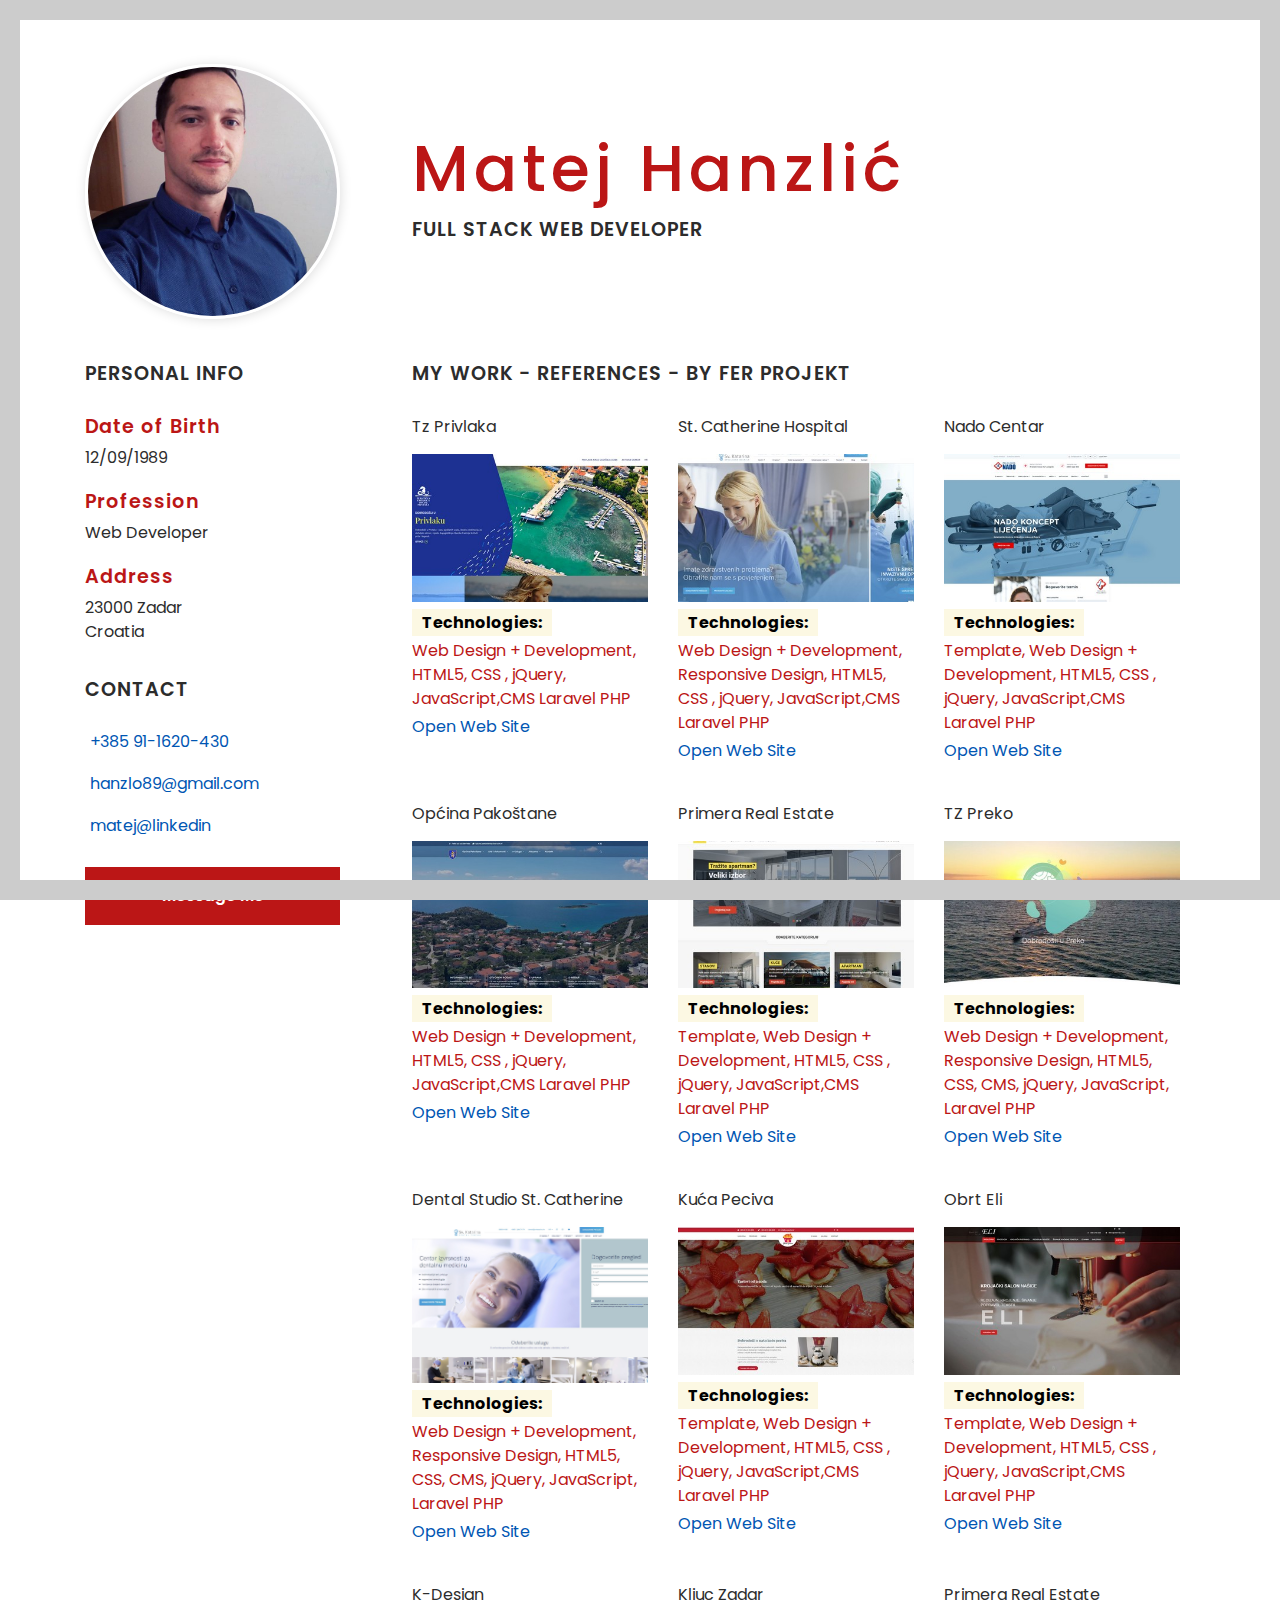
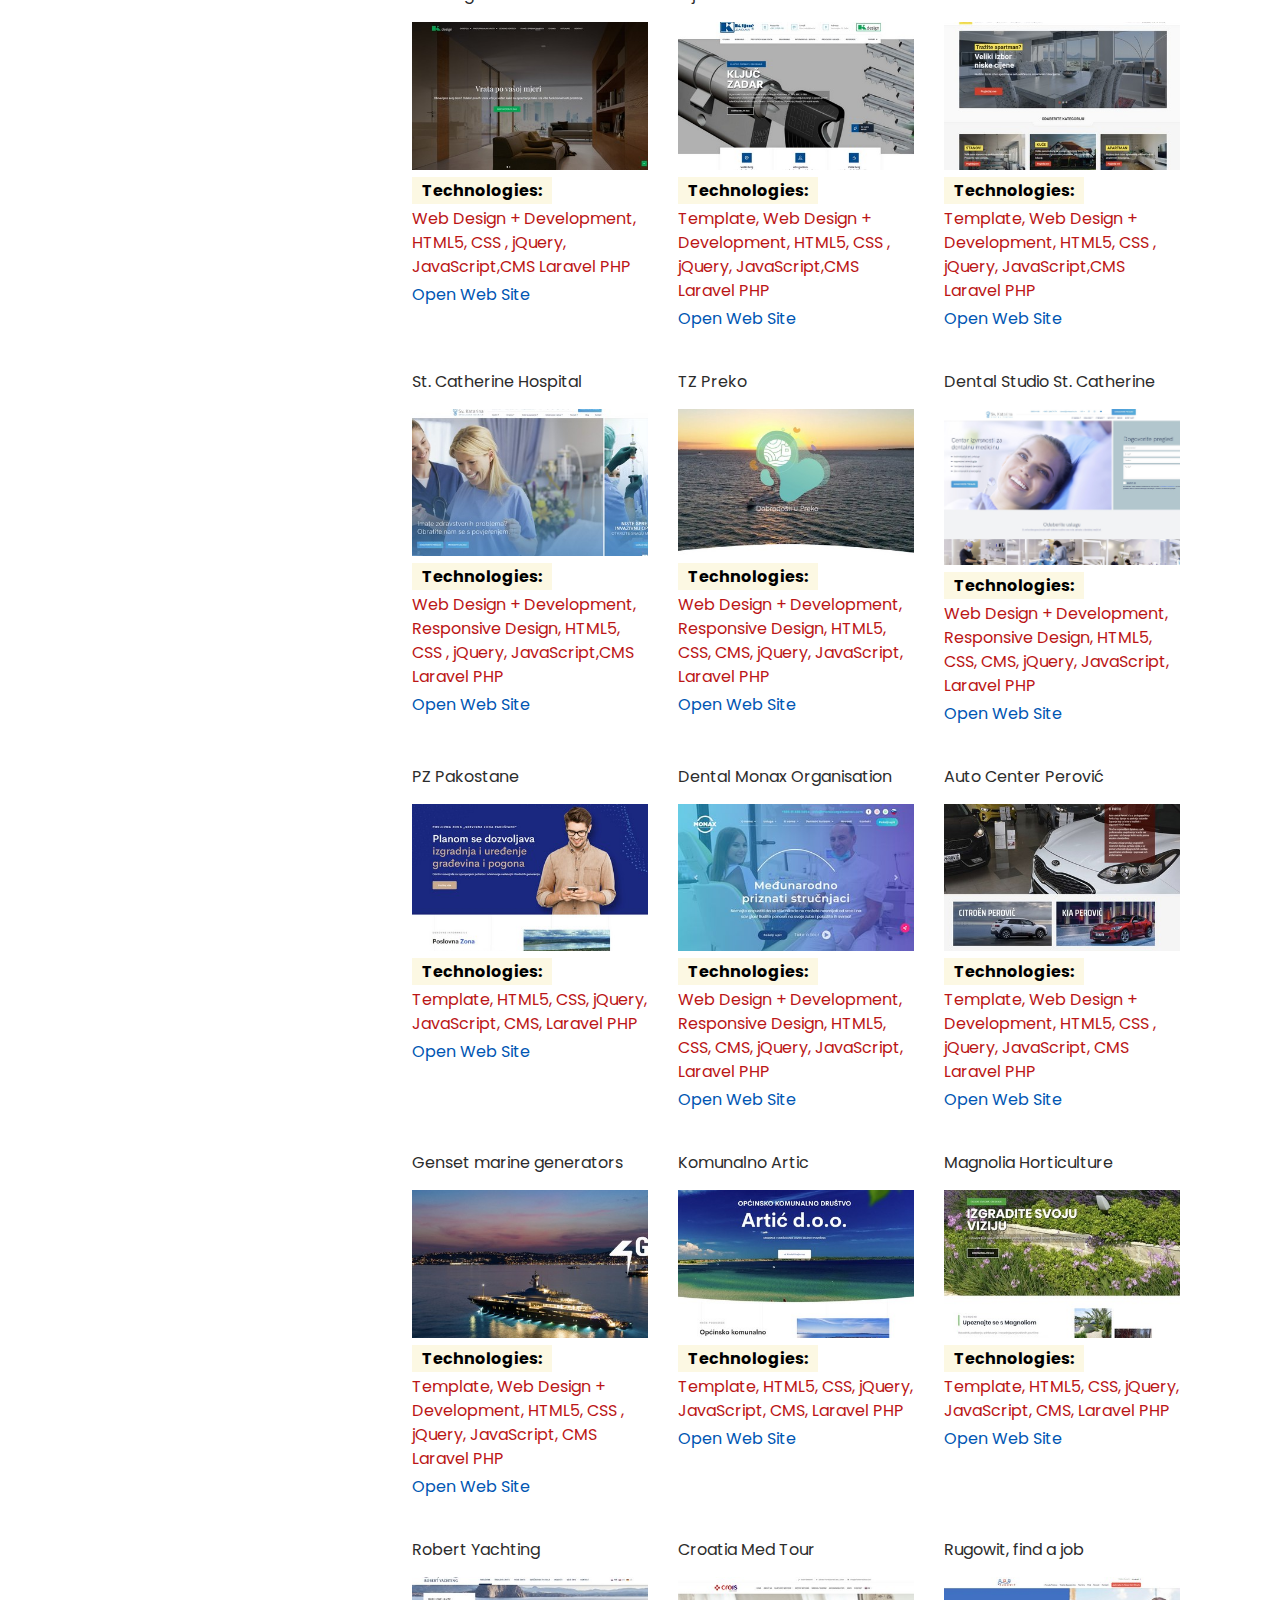
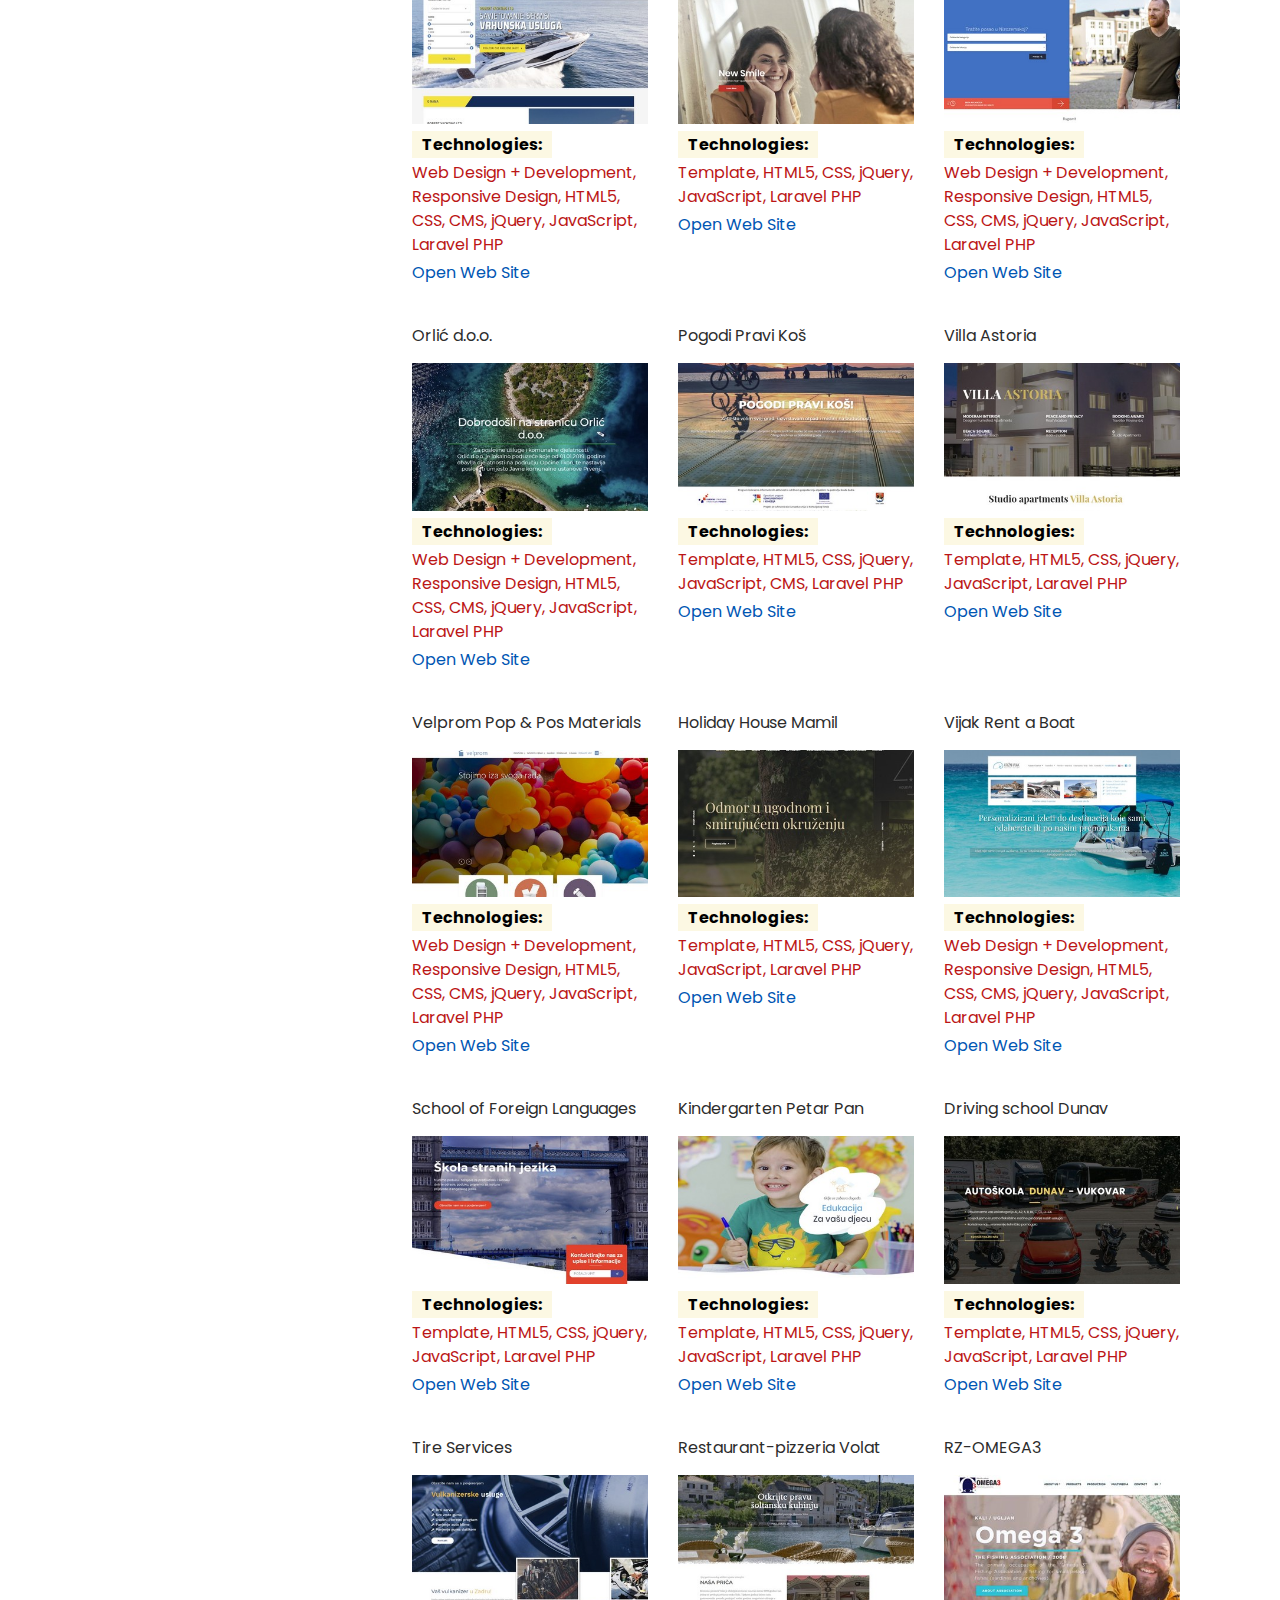
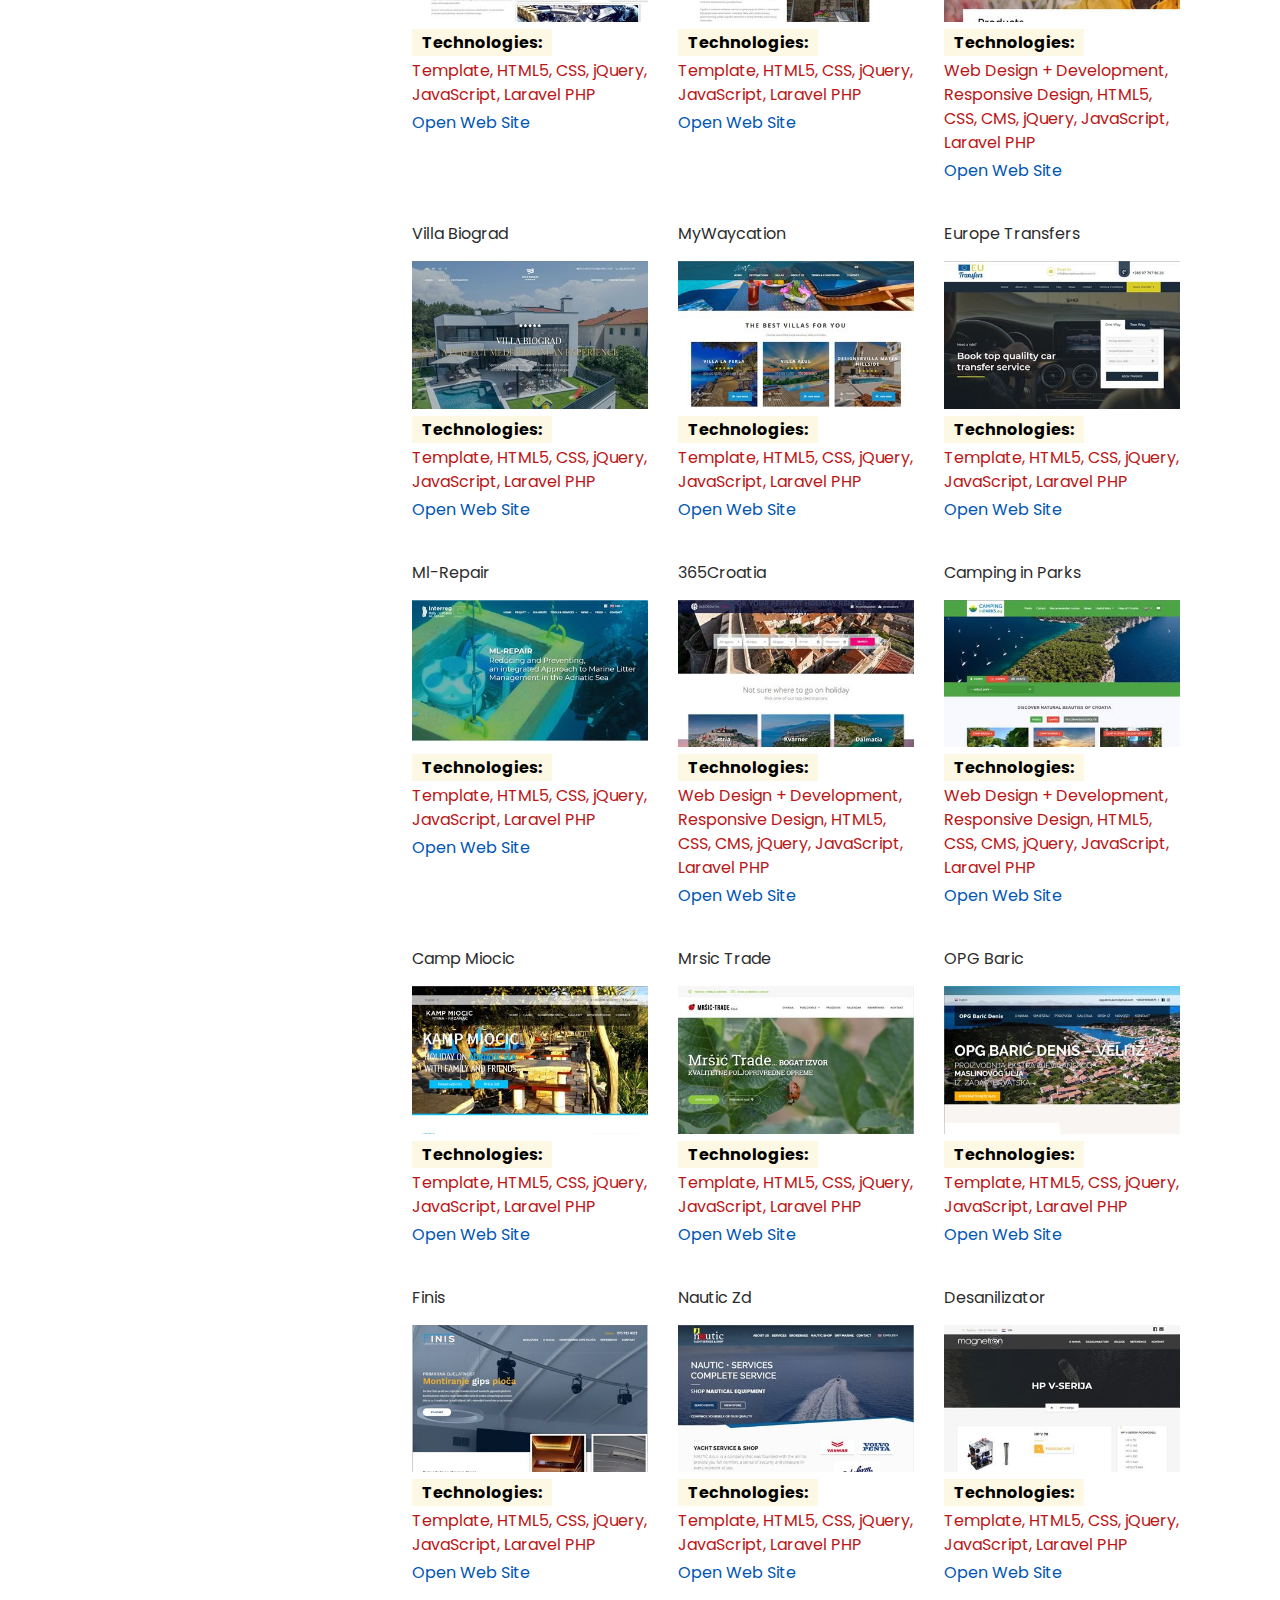
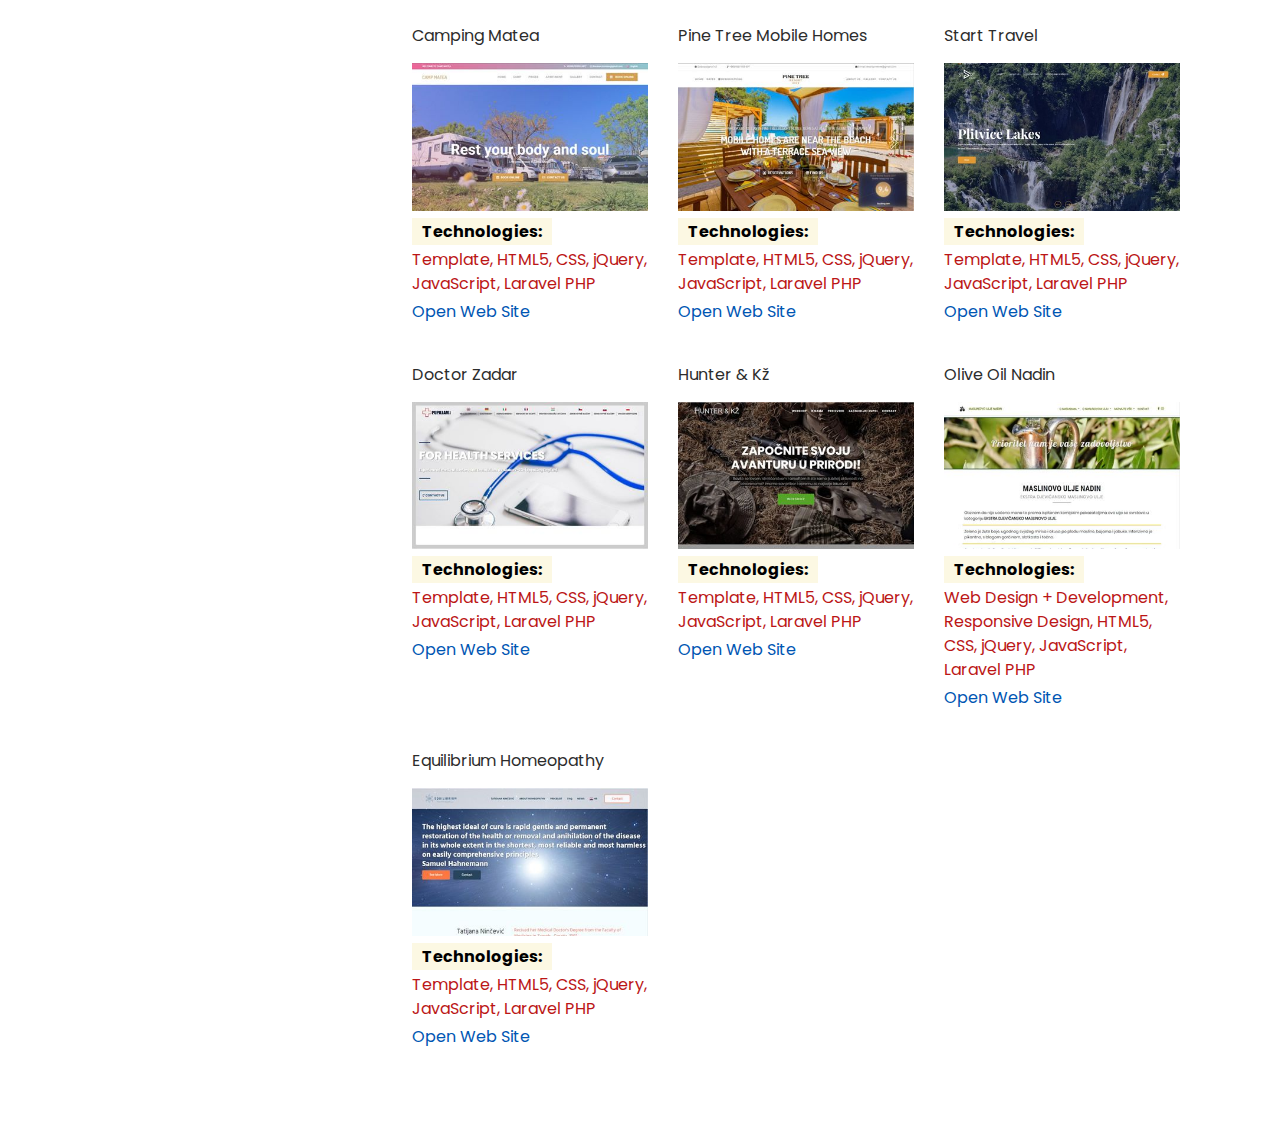
<file: work/oldWork.html>
<!doctype html>
<html lang="hr">

<head>
	<!-- Global site tag (gtag.js) - Google Analytics -->
	<script async src="https://www.googletagmanager.com/gtag/js?id=UA-117929181-3"></script>
	<script>
	  window.dataLayer = window.dataLayer || [];
	  function gtag(){dataLayer.push(arguments);}
	  gtag('js', new Date());

	  gtag('config', 'UA-117929181-3');
	</script>
    <meta name="msvalidate.01" content="2869BCDED93FFA3DFA3B8C2B75D7D6C5" />
    <!-- META TAGS -->
    <meta charset="utf-8">
    <meta name="viewport" content="width=device-width, initial-scale=1, shrink-to-fit=no">

    <title>Matej Hanzlić Web Developer - Portfolio, CMS, PHP, Bootstrap, Laravel, JavaScript, Web Programing</title>
    <meta name="description" content="" />
    <meta name="keywords" content="Web Design, Css, Html5, Javascript, php, bootstrap, programing" />

    <link rel="shortcut icon" type="image/png" href="images/favicon.ico" />

    <!-- FACEBOOK -->
    <meta property="og:url" content="https://www.hanzlo.live/work" />
    <meta property="og:type" content="website" />
    <meta property="og:title"
        content="Full Stack Web Developer, CSS, JavaScript, PHP, HTML5, Bootstrap, Laravel, PHP, Programing " />
    <meta property="og:description" content="Web Design, Css, Html5, Javascript, php, bootstrap, programing" />
    <meta property="og:image" content="images/cover.jpg" />
    <!-- FACEBOOK END-->

    <!-- Bootstrap CSS -->
    <link rel="stylesheet" href="https://stackpath.bootstrapcdn.com/bootstrap/4.3.1/css/bootstrap.min.css"
        integrity="sha384-ggOyR0iXCbMQv3Xipma34MD+dH/1fQ784/j6cY/iJTQUOhcWr7x9JvoRxT2MZw1T" crossorigin="anonymous">
    <link rel="stylesheet" href="style/style.css">

    <!-- FONTS -->
    <link href="https://fonts.googleapis.com/css?family=Poppins:300,400,500,700|Roboto:300,400,700" rel="stylesheet">
    <link rel="stylesheet" href="https://use.fontawesome.com/releases/v5.8.1/css/all.css"
        integrity="sha384-50oBUHEmvpQ+1lW4y57PTFmhCaXp0ML5d60M1M7uH2+nqUivzIebhndOJK28anvf" crossorigin="anonymous">
    <script src="//cdnjs.cloudflare.com/ajax/libs/jquery/3.2.1/jquery.min.js"></script>
    <link rel="stylesheet" type="text/css" href="style/lazyframe.css">
</head>

<body>
    <div class="page-border" data-wow-duration="0.7s" data-wow-delay="0.2s">
        <div class="top-border wow fadeInDown  animated" style="visibility: visible; animation-name: fadeInDown;"></div>
        <div class="right-border wow fadeInRight  animated" style="visibility: visible; animation-name: fadeInRight;">
        </div>
        <div class="bottom-border wow fadeInUp  animated" style="visibility: visible; animation-name: fadeInUp;"></div>
        <div class="left-border wow fadeInLeft  animated" style="visibility: visible; animation-name: fadeInLeft;">
        </div>
    </div>
    <div id="wrapper">

        <div class="container">

            <div class="row">
                <div class="col-md-12 header">
                    <div class="row">
                        <div class="col-md-3">
                            <figure class="profile-image">
                                <img src="images/profile2.jpg" class="img-fluid" alt="Matej Hanzlić">
                            </figure>
                        </div>
                        <div class="col-md-9 content-right">
                            <div class="main-info">
                                <h3 class="main-color"> Matej Hanzlić <br>
                                    <span>Full Stack Web Developer </span>
                                </h3>
                            </div>
                            <p></p>

                        </div>
                    </div>
                </div>
                <div class="col-md-3 d-none d-md-block">
                    <div class="">
                        <h3 class="bold uppercase title">Personal Info</h3>
                        <div class="info-div">
                            <h3 class="main-color">Date of Birth</h3>
                            <p>12/09/1989</p>
                        </div>
                        <div class="info-div">
                            <h3 class="main-color">Profession</h3>
                            <p>Web Developer</p>
                        </div>
                        <div class="info-div">
                            <h3 class="main-color">Address</h3>
                            <p>23000 Zadar <br> Croatia </p>
                        </div>
                        <br>
                    </div>
                    <h3 class="bold uppercase title">Contact</h3>
                    <a class="info-div" href="tel:+385911620430"><i class="fas fa-mobile-alt"></i> +385 91-1620-430</a>
                    <a class="info-div" href="mailto:hanzlo89@gmail.com"><i class="far fa-paper-plane"></i>
                        hanzlo89@gmail.com</a>
                    <a class="info-div" target="_blank"
                        href="https://www.linkedin.com/in/matej-hanzli%C4%87-2a039214b/"><i
                            class="fab fa-linkedin-in"></i> matej@linkedin</a>
                    <button data-toggle="modal" data-target="#contactModal" type="button"
                        class="btn btn-outline-danger">Message Me</button>
                </div>
                <main class="col-md-9 content-right">
                    <h1 class="bold uppercase title">My Work - References - by Fer Projekt </h1>
                    <div class="all-work-item-wrapper">

                        <!--PROJECT START 1-->
                        <article class="info-div">
                            <div class="aside-article-header">
                                <span class="item-title">Tz Privlaka</span>
                            </div>
                            <a target="_blank" href="https://www.privlaka-tz.hr/en" class="modalFunc">
                                <figure>
                                    <img src="images/privlaka_cr.jpg" class="img-fluid" alt="">
                                </figure>
                            </a>
                            <mark class="aside-article-title ">
                                <b>Technologies:</b>
                            </mark>
                            <div class="main-color">Web Design + Development, HTML5, CSS , jQuery, JavaScript,CMS Laravel PHP</div>
                            <a target="_blank" href="https://www.privlaka-tz.hr/en" class="item-link">Open Web Site
                                <i class="fas fa-external-link-alt"></i></a>
                        </article>
                        <!--PROJECT END-->
						<!--PROJECT START-->
                        <article class="info-div">
                            <div class="aside-article-header">
                                <span class="item-title">St. Catherine Hospital</span>
                            </div>
                            <a target="_blank" href="https://www.stcatherine.com/" class="modalFunc">
                                <figure>
                                    <img src="images/svkata.jpg" class="img-fluid" alt="">
                                </figure>
                            </a>
                            <mark class="aside-article-title ">
                                <b>Technologies:</b>
                            </mark>
                            <div class="main-color">Web Design + Development, Responsive Design, HTML5, CSS , jQuery, JavaScript,CMS Laravel PHP</div>
                            <a target="_blank" href="https://www.stcatherine.com/" class="item-link">Open Web Site
                                <i class="fas fa-external-link-alt"></i></a>
                        </article>
                        <!--PROJECT END-->
                        <!--PROJECT START 1-->
                        <article class="info-div">
                            <div class="aside-article-header">
                                <span class="item-title">Nado Centar</span>
                            </div>
                            <a target="_blank" href="https://www.nado.hr/en" class="modalFunc">
                                <figure>
                                    <img src="images/nado_cr.jpg" class="img-fluid" alt="">
                                </figure>
                            </a>
                            <mark class="aside-article-title ">
                                <b>Technologies:</b>
                            </mark>
                            <div class="main-color">Template, Web Design + Development, HTML5, CSS , jQuery, JavaScript,CMS Laravel PHP</div>
                            <a target="_blank" href="https://www.nado.hr/en" class="item-link">Open Web Site
                                <i class="fas fa-external-link-alt"></i></a>
                        </article>
                        <!--PROJECT END-->
						 <!--PROJECT START 1-->
                        <article class="info-div">
                            <div class="aside-article-header">
                                <span class="item-title">Općina Pakoštane</span>
                            </div>
                            <a target="_blank" href="https://www.opcina-pakostane.hr/" class="modalFunc">
                                <figure>
                                    <img src="images/op_cr.jpg" class="img-fluid" alt="">
                                </figure>
                            </a>
                            <mark class="aside-article-title ">
                                <b>Technologies:</b>
                            </mark>
                            <div class="main-color">Web Design + Development, HTML5, CSS , jQuery, JavaScript,CMS Laravel PHP</div>
                            <a target="_blank" href="https://www.opcina-pakostane.hr/" class="item-link">Open Web Site
                                <i class="fas fa-external-link-alt"></i></a>
                        </article>
                        <!--PROJECT END-->
                        <!--PROJECT START-->
                        <article class="info-div">
                            <div class="aside-article-header">
                                <span class="item-title">Primera Real Estate</span>
                            </div>
                            <a target="_blank" href="http://nekretnine-primera.com" class="modalFunc">
                                <figure>
                                    <img src="images/primera.jpg" class="img-fluid" alt="">
                                </figure>
                            </a>
                            <mark class="aside-article-title ">
                                <b>Technologies:</b>
                            </mark>
                            <div class="main-color">Template, Web Design + Development, HTML5, CSS , jQuery, JavaScript,CMS Laravel PHP</div>
                            <a target="_blank" href="http://nekretnine-primera.com" class="item-link">Open Web Site
                                <i class="fas fa-external-link-alt"></i></a>
                        </article>
                        <!--PROJECT END-->
                        
                        <!--PROJECT START-->
                        <article class="info-div">
                            <div class="aside-article-header">
                                <span class="item-title">TZ Preko</span>
                            </div>
                            <a target="_blank" href="https://www.preko.hr/en" class="modalFunc">
                                <figure>
                                    <img src="images/preko.jpg" class="img-fluid" alt="">
                                </figure>
                            </a>
                            <mark class="aside-article-title ">
                                <b>Technologies:</b>
                            </mark>
                            <div class="main-color">Web Design + Development, Responsive Design, HTML5, CSS, CMS, jQuery, JavaScript, Laravel PHP</div>
                            <a target="_blank" href="https://www.preko.hr/en" class="item-link">Open Web Site
                                <i class="fas fa-external-link-alt"></i></a>
                        </article>
                        <!--PROJECT END-->

                        <!--PROJECT START-->
                        <article class="info-div">
                            <div class="aside-article-header">
                                <span class="item-title">Dental Studio St. Catherine</span>
                            </div>
                            <a target="_blank" href="http://dental.svkatarina.hr" class="modalFunc">
                                <figure>
                                    <img src="images/dentsv.jpg" class="img-fluid" alt="">
                                </figure>
                            </a>
                            <mark class="aside-article-title ">
                                <b>Technologies:</b>
                            </mark>
                            <div class="main-color">Web Design + Development, Responsive Design, HTML5, CSS, CMS, jQuery, JavaScript, Laravel PHP</div>
                            <a target="_blank" href="http://dental.svkatarina.hr" class="item-link">Open Web Site
                                <i class="fas fa-external-link-alt"></i></a>
                        </article>
                        <!--PROJECT END-->

                        <!--PROJECT START 1-->
                        <article class="info-div">
                            <div class="aside-article-header">
                                <span class="item-title">Kuća Peciva</span>
                            </div>
                            <a target="_blank" href="https://www.kucapeciva.hr/hr" class="modalFunc">
                                <figure>
                                    <img src="images/kucap_cr.jpg" class="img-fluid" alt="">
                                </figure>
                            </a>
                            <mark class="aside-article-title ">
                                <b>Technologies:</b>
                            </mark>
                            <div class="main-color">Template, Web Design + Development, HTML5, CSS , jQuery, JavaScript,CMS Laravel PHP</div>
                            <a target="_blank" href="https://www.kucapeciva.hr/hr" class="item-link">Open Web Site
                                <i class="fas fa-external-link-alt"></i></a>
                        </article>
                        <!--PROJECT END-->

                        <!--PROJECT START 1-->
                        <article class="info-div">
                            <div class="aside-article-header">
                                <span class="item-title">Obrt Eli</span>
                            </div>
                            <a target="_blank" href="https://www.obrt-eli.hr/" class="modalFunc">
                                <figure>
                                    <img src="images/eli_cr.jpg" class="img-fluid" alt="">
                                </figure>
                            </a>
                            <mark class="aside-article-title ">
                                <b>Technologies:</b>
                            </mark>
                            <div class="main-color">Template, Web Design + Development, HTML5, CSS , jQuery, JavaScript,CMS Laravel PHP</div>
                            <a target="_blank" href="https://www.obrt-eli.hr/" class="item-link">Open Web Site
                                <i class="fas fa-external-link-alt"></i></a>
                        </article>
                        <!--PROJECT END-->

                        <!--PROJECT START 1-->
                        <article class="info-div">
                            <div class="aside-article-header">
                                <span class="item-title">K-Design</span>
                            </div>
                            <a target="_blank" href="https://www.k-design.hr/" class="modalFunc">
                                <figure>
                                    <img src="images/kdesign_cr.jpg" class="img-fluid" alt="">
                                </figure>
                            </a>
                            <mark class="aside-article-title ">
                                <b>Technologies:</b>
                            </mark>
                            <div class="main-color">Web Design + Development, HTML5, CSS , jQuery, JavaScript,CMS Laravel PHP</div>
                            <a target="_blank" href="https://www.k-design.hr/" class="item-link">Open Web Site
                                <i class="fas fa-external-link-alt"></i></a>
                        </article>
                        <!--PROJECT END-->

                        <!--PROJECT START-->
                        <article class="info-div">
                            <div class="aside-article-header">
                                <span class="item-title">Kljuc Zadar</span>
                            </div>
                            <a target="_blank" href="http://kljuc.hr" class="modalFunc">
                                <figure>
                                    <img src="images/kljuc.jpg" class="img-fluid" alt="">
                                </figure>
                            </a>
                            <mark class="aside-article-title ">
                                <b>Technologies:</b>
                            </mark>
                            <div class="main-color">Template, Web Design + Development, HTML5, CSS , jQuery, JavaScript,CMS Laravel PHP</div>
                            <a target="_blank" href="http://kljuc.hr" class="item-link">Open Web Site
                                <i class="fas fa-external-link-alt"></i></a>
                        </article>
                        <!--PROJECT END-->

                        <!--PROJECT START-->
                        <article class="info-div">
                            <div class="aside-article-header">
                                <span class="item-title">Primera Real Estate</span>
                            </div>
                            <a target="_blank" href="http://nekretnine-primera.com" class="modalFunc">
                                <figure>
                                    <img src="images/primera.jpg" class="img-fluid" alt="">
                                </figure>
                            </a>
                            <mark class="aside-article-title ">
                                <b>Technologies:</b>
                            </mark>
                            <div class="main-color">Template, Web Design + Development, HTML5, CSS , jQuery, JavaScript,CMS Laravel PHP</div>
                            <a target="_blank" href="http://nekretnine-primera.com" class="item-link">Open Web Site
                                <i class="fas fa-external-link-alt"></i></a>
                        </article>
                        <!--PROJECT END-->
                        <!--PROJECT START-->
                        <article class="info-div">
                            <div class="aside-article-header">
                                <span class="item-title">St. Catherine Hospital</span>
                            </div>
                            <a target="_blank" href="https://www.svkatarina.hr" class="modalFunc">
                                <figure>
                                    <img src="images/svkata.jpg" class="img-fluid" alt="">
                                </figure>
                            </a>
                            <mark class="aside-article-title ">
                                <b>Technologies:</b>
                            </mark>
                            <div class="main-color">Web Design + Development, Responsive Design, HTML5, CSS , jQuery, JavaScript,CMS Laravel PHP</div>
                            <a target="_blank" href="https://www.svkatarina.hr" class="item-link">Open Web Site
                                <i class="fas fa-external-link-alt"></i></a>
                        </article>
                        <!--PROJECT END-->
                         <!--PROJECT START-->
                         <article class="info-div">
                            <div class="aside-article-header">
                                <span class="item-title">TZ Preko</span>
                            </div>
                            <a target="_blank" href="http://preko.hr" class="modalFunc">
                                <figure>
                                    <img src="images/preko.jpg" class="img-fluid" alt="">
                                </figure>
                            </a>
                            <mark class="aside-article-title ">
                                <b>Technologies:</b>
                            </mark>
                            <div class="main-color">Web Design + Development, Responsive Design, HTML5, CSS, CMS, jQuery, JavaScript, Laravel PHP</div>
                            <a target="_blank" href="http://preko.hr" class="item-link">Open Web Site
                                <i class="fas fa-external-link-alt"></i></a>
                        </article>
                        <!--PROJECT END-->

                        <!--PROJECT START-->
                        <article class="info-div">
                            <div class="aside-article-header">
                                <span class="item-title">Dental Studio St. Catherine</span>
                            </div>
                            <a target="_blank" href="http://dental.svkatarina.hr" class="modalFunc">
                                <figure>
                                    <img src="images/dentsv.jpg" class="img-fluid" alt="">
                                </figure>
                            </a>
                            <mark class="aside-article-title ">
                                <b>Technologies:</b>
                            </mark>
                            <div class="main-color">Web Design + Development, Responsive Design, HTML5, CSS, CMS, jQuery, JavaScript, Laravel PHP</div>
                            <a target="_blank" href="http://dental.svkatarina.hr" class="item-link">Open Web Site
                                <i class="fas fa-external-link-alt"></i></a>
                        </article>
                        <!--PROJECT END-->

                        <!--PROJECT START-->
                        <article class="info-div">
                            <div class="aside-article-header">
                                <span class="item-title">PZ Pakostane</span>
                            </div>
                            <a target="_blank" href="http://poslovna-zona-pakostane.eu" class="modalFunc">
                                <figure>
                                    <img src="images/pzpako.jpg" class="img-fluid" alt="">
                                </figure>
                            </a>
                            <mark class="aside-article-title ">
                                <b>Technologies:</b>
                            </mark>
                            <div class="main-color">Template, HTML5, CSS, jQuery, JavaScript, CMS, Laravel PHP</div>
                            <a target="_blank" href="http://poslovna-zona-pakostane.eu" class="item-link">Open Web Site
                                <i class="fas fa-external-link-alt"></i></a>
                        </article>
                        <!--PROJECT END-->
                        <!--PROJECT START-->
                        <article class="info-div">
                            <div class="aside-article-header">
                                <span class="item-title">Dental Monax Organisation</span>
                            </div>
                            <a href="#monaxPop" class="modalFunc" data-toggle="modal" data-target="#monaxPop">
                                <figure>
                                    <img src="images/monax.jpg" class="img-fluid" alt="">
                                </figure>
                            </a>
                            <mark class="aside-article-title ">
                                <b>Technologies:</b>
                            </mark>
                            <div class="main-color">
                                Web Design + Development, Responsive Design, HTML5, CSS, CMS,
                                jQuery, JavaScript, Laravel PHP
                            </div>
                            <a target="_blank" href="https://www.monaxorganization.com" class="item-link">Open Web Site
                                <i class="fas fa-external-link-alt"></i></a>
                        </article>
                        <!--PROJECT END-->
                        <!--PROJECT START-->
                        <article class="info-div">
                            <div class="aside-article-header">
                                <span class="item-title">Auto Center Perović</span>
                            </div>
                            <a target="_blank" href="http://autocentar-perovic.hr" class="modalFunc">
                                <figure>
                                    <img src="images/acper.jpg" class="img-fluid" alt="">
                                </figure>
                            </a>
                            <mark class="aside-article-title ">
                                <b>Technologies:</b>
                            </mark>
                            <div class="main-color">Template, Web Design + Development, HTML5, CSS , jQuery, JavaScript, CMS Laravel PHP</div>
                            <a target="_blank" href="http://autocentar-perovic.hr" class="item-link">Open Web Site
                                <i class="fas fa-external-link-alt"></i></a>
                        </article>
                        <!--PROJECT END-->
                        <!--PROJECT START-->
                        <article class="info-div">
                            <div class="aside-article-header">
                                <span class="item-title">Genset marine generators</span>
                            </div>
                            <a target="_blank" href="http://genset.hr" class="modalFunc">
                                <figure>
                                    <img src="images/genset.jpg" class="img-fluid" alt="">
                                </figure>
                            </a>
                            <mark class="aside-article-title ">
                                <b>Technologies:</b>
                            </mark>
                            <div class="main-color">Template, Web Design + Development, HTML5, CSS , jQuery, JavaScript, CMS Laravel PHP</div>
                            <a target="_blank" href="http://genset.hr" class="item-link">Open Web Site
                                <i class="fas fa-external-link-alt"></i></a>
                        </article>
                        <!--PROJECT END-->
                        <!--PROJECT START-->
                        <article class="info-div">
                            <div class="aside-article-header">
                                <span class="item-title">Komunalno Artic</span>
                            </div>
                            <a target="_blank" href="http://komunalno-artic.hr" class="modalFunc">
                                <figure>
                                    <img src="images/artic.jpg" class="img-fluid" alt="">
                                </figure>
                            </a>
                            <mark class="aside-article-title ">
                                <b>Technologies:</b>
                            </mark>
                            <div class="main-color">Template, HTML5, CSS, jQuery, JavaScript, CMS, Laravel PHP</div>
                            <a target="_blank" href="http://komunalno-artic.hr" class="item-link">Open Web Site
                                <i class="fas fa-external-link-alt"></i></a>
                        </article>
                        <!--PROJECT END-->

                        <!--PROJECT START-->
                        <article class="info-div">
                            <div class="aside-article-header">
                                <span class="item-title">Magnolia Horticulture</span>
                            </div>
                            <a target="_blank" href="http://magnolia-hortikultura.hr" class="modalFunc">
                                <figure>
                                    <img src="images/magnolia.jpg" class="img-fluid" alt="">
                                </figure>
                            </a>
                            <mark class="aside-article-title ">
                                <b>Technologies:</b>
                            </mark>
                            <div class="main-color">Template, HTML5, CSS, jQuery, JavaScript, CMS, Laravel PHP</div>
                            <a target="_blank" href="http://magnolia-hortikultura.hr" class="item-link">Open Web Site
                                <i class="fas fa-external-link-alt"></i></a>
                        </article>
                        <!--PROJECT END-->

                        <!--PROJECT START-->
                        <article class="info-div">
                            <div class="aside-article-header">
                                <span class="item-title">Robert Yachting</span>
                            </div>
                            <a target="_blank" href="http://robertyachting.com" class="modalFunc">
                                <figure>
                                    <img src="images/ryacht.jpg" class="img-fluid" alt="">
                                </figure>
                            </a>
                            <mark class="aside-article-title ">
                                <b>Technologies:</b>
                            </mark>
                            <div class="main-color">Web Design + Development, Responsive Design, HTML5, CSS, CMS, jQuery, JavaScript, Laravel PHP</div>
                            <a target="_blank" href="http://robertyachting.com" class="item-link">Open Web Site
                                <i class="fas fa-external-link-alt"></i></a>
                        </article>
                        <!--PROJECT END-->
                        <!--PROJECT START-->
                        <article class="info-div">
                            <div class="aside-article-header">
                                <span class="item-title">Croatia Med Tour</span>
                            </div>
                            <a target="_blank" href="http://www.croatiamedtour.com" class="modalFunc">
                                <figure>
                                    <img src="images/crois.jpg" class="img-fluid" alt="">
                                </figure>
                            </a>
                            <mark class="aside-article-title ">
                                <b>Technologies:</b>
                            </mark>
                            <div class="main-color">Template, HTML5, CSS, jQuery, JavaScript, Laravel PHP</div>
                            <a target="_blank" href="http://www.croatiamedtour.com" class="item-link">Open Web Site
                                <i class="fas fa-external-link-alt"></i></a>
                        </article>
                        <!--PROJECT END-->
                        <!--PROJECT START-->
                        <article class="info-div">
                            <div class="aside-article-header">
                                <span class="item-title">Rugowit, find a job</span>
                            </div>
                            <a target="_blank" href="http://rugowit.eu" class="modalFunc">
                                <figure>
                                    <img src="images/rugowit.jpg" class="img-fluid" alt="">
                                </figure>
                            </a>
                            <mark class="aside-article-title ">
                                <b>Technologies:</b>
                            </mark>
                            <div class="main-color">Web Design + Development, Responsive Design, HTML5, CSS, CMS, jQuery, JavaScript, Laravel PHP</div>
                            <a target="_blank" href="http://rugowit.eu" class="item-link">Open Web Site
                                <i class="fas fa-external-link-alt"></i></a>
                        </article>
                        <!--PROJECT END-->

                        <!--PROJECT START-->
                        <article class="info-div">
                            <div class="aside-article-header">
                                <span class="item-title">Orlić d.o.o.</span>
                            </div>
                            <a target="_blank" href="http://orlic.hr" class="modalFunc">
                                <figure>
                                    <img src="images/orlic.jpg" class="img-fluid" alt="">
                                </figure>
                            </a>
                            <mark class="aside-article-title ">
                                <b>Technologies:</b>
                            </mark>
                            <div class="main-color">Web Design + Development, Responsive Design, HTML5, CSS, CMS, jQuery, JavaScript, Laravel PHP</div>
                            <a target="_blank" href="http://orlic.hr" class="item-link">Open Web Site
                                <i class="fas fa-external-link-alt"></i></a>
                        </article>
                        <!--PROJECT END-->
                        
                        <!--PROJECT START-->
                        <article class="info-div">
                            <div class="aside-article-header">
                                <span class="item-title">Pogodi Pravi Koš</span>
                            </div>
                            <a target="_blank" href="http://pogodipravikos.hr" class="modalFunc">
                                <figure>
                                    <img src="images/ppkos.jpg" class="img-fluid" alt="">
                                </figure>
                            </a>
                            <mark class="aside-article-title ">
                                <b>Technologies:</b>
                            </mark>
                            <div class="main-color">Template, HTML5, CSS, jQuery, JavaScript, CMS, Laravel PHP</div>
                            <a target="_blank" href="http://pogodipravikos.hr" class="item-link">Open Web Site
                                <i class="fas fa-external-link-alt"></i></a>
                        </article>
                        <!--PROJECT END-->
                        
                        <!--PROJECT START-->
                        <article class="info-div">
                            <div class="aside-article-header">
                                <span class="item-title">Villa Astoria</span>
                            </div>
                            <a target="_blank" href="http://villa-astoria.com" class="modalFunc">
                                <figure>
                                    <img src="images/astoria.jpg" class="img-fluid" alt="">
                                </figure>
                            </a>
                            <mark class="aside-article-title ">
                                <b>Technologies:</b>
                            </mark>
                            <div class="main-color">Template, HTML5, CSS, jQuery, JavaScript, Laravel PHP</div>
                            <a target="_blank" href="http://villa-astoria.com" class="item-link">Open Web Site
                                <i class="fas fa-external-link-alt"></i></a>
                        </article>
                        <!--PROJECT END-->
                        
                        <!--PROJECT START-->
                        <article class="info-div">
                            <div class="aside-article-header">
                                <span class="item-title">Velprom Pop & Pos Materials</span>
                            </div>
                            <a target="_blank" href="http://www.velprom.hr" class="modalFunc">
                                <figure>
                                    <img src="images/velprom.jpg" class="img-fluid" alt="">
                                </figure>
                            </a>
                            <mark class="aside-article-title ">
                                <b>Technologies:</b>
                            </mark>
                            <div class="main-color">Web Design + Development, Responsive Design, HTML5, CSS, CMS, jQuery, JavaScript, Laravel PHP</div>
                            <a target="_blank" href="http://velprom.hr" class="item-link">Open Web Site
                                <i class="fas fa-external-link-alt"></i></a>
                        </article>
                        <!--PROJECT END-->
                        
                        <!--PROJECT START-->
                        <article class="info-div">
                            <div class="aside-article-header">
                                <span class="item-title">Holiday House Mamil</span>
                            </div>
                            <a target="_blank" href="http://www.holidayhousemamil.com" class="modalFunc">
                                <figure>
                                    <img src="images/mamil.jpg" class="img-fluid" alt="">
                                </figure>
                            </a>
                            <mark class="aside-article-title ">
                                <b>Technologies:</b>
                            </mark>
                            <div class="main-color">Template, HTML5, CSS, jQuery, JavaScript, Laravel PHP</div>
                            <a target="_blank" href="http://www.holidayhousemamil.com" class="item-link">Open Web Site
                                <i class="fas fa-external-link-alt"></i></a>
                        </article>
                        <!--PROJECT END-->
                        
                        <!--PROJECT START-->
                        <article class="info-div">
                            <div class="aside-article-header">
                                <span class="item-title">Vijak Rent a Boat</span>
                            </div>
                            <a target="_blank" href="http://www.vijakrentaboatzadar.com" class="modalFunc">
                                <figure>
                                    <img src="images/vijak.jpg" class="img-fluid" alt="">
                                </figure>
                            </a>
                            <mark class="aside-article-title ">
                                <b>Technologies:</b>
                            </mark>
                            <div class="main-color">Web Design + Development, Responsive Design, HTML5, CSS, CMS, jQuery, JavaScript, Laravel PHP</div>
                            <a target="_blank" href="http://vijakrentaboatzadar.com" class="item-link">Open Web Site
                                <i class="fas fa-external-link-alt"></i></a>
                        </article>
                        <!--PROJECT END-->

                        <!--PROJECT START-->
                        <article class="info-div">
                            <div class="aside-article-header">
                                <span class="item-title">School of Foreign Languages</span>
                            </div>
                            <a target="_blank" href="http://www.well-done.hr" class="modalFunc">
                                <figure>
                                    <img src="images/welldone.jpg" class="img-fluid" alt="">
                                </figure>
                            </a>
                            <mark class="aside-article-title ">
                                <b>Technologies:</b>
                            </mark>
                            <div class="main-color">Template, HTML5, CSS, jQuery, JavaScript, Laravel PHP</div>
                            <a target="_blank" href="http://well-done.hr" class="item-link">Open Web Site
                                <i class="fas fa-external-link-alt"></i></a>
                        </article>
                        <!--PROJECT END-->

                        <!--PROJECT START-->
                        <article class="info-div">
                            <div class="aside-article-header">
                                <span class="item-title">Kindergarten Petar Pan</span>
                            </div>
                            <a target="_blank" href="http://www.djecjivrticpetarpan.hr" class="modalFunc">
                                <figure>
                                    <img src="images/petarpan.jpg" class="img-fluid" alt="">
                                </figure>
                            </a>
                            <mark class="aside-article-title ">
                                <b>Technologies:</b>
                            </mark>
                            <div class="main-color">Template, HTML5, CSS, jQuery, JavaScript, Laravel PHP</div>
                            <a target="_blank" href="http://djecjivrticpetarpan.hr" class="item-link">Open Web Site
                                <i class="fas fa-external-link-alt"></i></a>
                        </article>
                        <!--PROJECT END-->


                        <!--PROJECT START-->
                        <article class="info-div">
                            <div class="aside-article-header">
                                <span class="item-title">Driving school Dunav</span>
                            </div>
                            <a target="_blank" href="http://www.as-dunav-vukovar.hr" class="modalFunc">
                                <figure>
                                    <img src="images/asdunav.jpg" class="img-fluid" alt="">
                                </figure>
                            </a>
                            <mark class="aside-article-title ">
                                <b>Technologies:</b>
                            </mark>
                            <div class="main-color">Template, HTML5, CSS, jQuery, JavaScript, Laravel PHP</div>
                            <a target="_blank" href="http://www.as-dunav-vukovar.hr" class="item-link">Open Web Site
                                <i class="fas fa-external-link-alt"></i></a>
                        </article>
                        <!--PROJECT END-->


                        <!--PROJECT START-->
                        <article class="info-div">
                            <div class="aside-article-header">
                                <span class="item-title">Tire  Services</span>
                            </div>
                            <a target="_blank" href="http://www.vulkanizernauticzadar.com" class="modalFunc">
                                <figure>
                                    <img src="images/vulkanizer.jpg" class="img-fluid" alt="">
                                </figure>
                            </a>
                            <mark class="aside-article-title ">
                                <b>Technologies:</b>
                            </mark>
                            <div class="main-color">Template, HTML5, CSS, jQuery, JavaScript, Laravel PHP</div>
                            <a target="_blank" href="http://www.vulkanizernauticzadar.com" class="item-link">Open Web Site
                                <i class="fas fa-external-link-alt"></i></a>
                        </article>
                        <!--PROJECT END-->

                        <!--PROJECT START-->
                        <article class="info-div">
                            <div class="aside-article-header">
                                <span class="item-title">Restaurant-pizzeria Volat</span>
                            </div>
                            <a target="_blank" href="http://www.volatsolta.hr" class="modalFunc">
                                <figure>
                                    <img src="images/volat.jpg" class="img-fluid" alt="">
                                </figure>
                            </a>
                            <mark class="aside-article-title ">
                                <b>Technologies:</b>
                            </mark>
                            <div class="main-color">Template, HTML5, CSS, jQuery, JavaScript, Laravel PHP</div>
                            <a target="_blank" href="http://www.volatsolta.hr" class="item-link">Open Web Site
                                <i class="fas fa-external-link-alt"></i></a>
                        </article>
                        <!--PROJECT END-->



                        <article class="info-div">
                            <div class="aside-article-header">
                                <span class="item-title">RZ-OMEGA3</span>
                            </div>
                            <a href="#omegaPop" class="modalFunc" data-toggle="modal" data-target="#omegaPop">
                                <figure>
                                    <img src="images/omega.jpg" class="img-fluid" alt="">
                                </figure>
                            </a>
                            <mark class="aside-article-title ">
                                <b>Technologies:</b>
                            </mark>
                            <div class="main-color">
                                Web Design + Development, Responsive Design, HTML5, CSS, CMS,
                                jQuery, JavaScript, Laravel PHP
                            </div>
                            <a target="_blank" href="https://www.rz-omega3.hr/en" class="item-link">Open Web Site
                                <i class="fas fa-external-link-alt"></i></a>
                        </article>

                        <article class="info-div">
                            <div class="aside-article-header">
                                <span class="item-title">Villa Biograd</span>
                            </div>
                            <a href="#vbPop" class="modalFunc" data-toggle="modal" data-target="#vbPop">
                                <figure>
                                    <img src="images/vb.jpg" class="img-fluid" alt="">
                                </figure>
                            </a>
                            <mark class="aside-article-title ">
                                <b>Technologies:</b>
                            </mark>
                            <div class="main-color">
                                Template, HTML5, CSS, jQuery, JavaScript, Laravel PHP
                            </div>
                            <a target="_blank" href="https://www.villabiograd.com/en" class="item-link">Open Web Site
                                <i class="fas fa-external-link-alt"></i></a>
                        </article>

                        <article class="info-div">
                            <div class="aside-article-header">
                                <span class="item-title">MyWaycation</span>
                            </div>
                            <a href="#mywayPop" class="modalFunc" data-toggle="modal" data-target="#mywayPop">
                                <figure>
                                    <img src="images/myway.jpg" class="img-fluid" alt="">
                                </figure>
                            </a>
                            <mark class="aside-article-title ">
                                <b>Technologies:</b>
                            </mark>
                            <div class="main-color">
                                Template, HTML5, CSS, jQuery, JavaScript, Laravel PHP
                            </div>
                            <a target="_blank" href="https://www.mywaycation.com/en" class="item-link">Open Web Site
                                <i class="fas fa-external-link-alt"></i></a>
                        </article>

                        <article class="info-div">
                            <div class="aside-article-header">
                                <span class="item-title">Europe Transfers</span>
                            </div>
                            <a href="#eurotransPop" class="modalFunc" data-toggle="modal" data-target="#eurotransPop">
                                <figure>
                                    <img src="images/eurotrans.jpg" class="img-fluid" alt="">
                                </figure>
                            </a>
                            <mark class="aside-article-title ">
                                <b>Technologies:</b>
                            </mark>
                            <div class="main-color">
                                Template, HTML5, CSS, jQuery, JavaScript, Laravel PHP
                            </div>
                            <a target="_blank" href="https://www.mywaycation.com/en" class="item-link">Open Web Site
                                <i class="fas fa-external-link-alt"></i></a>
                        </article>

                        <article class="info-div">
                            <div class="aside-article-header">
                                <span class="item-title">Ml-Repair</span>
                            </div>
                            <a href="#mlrepairPop" class="modalFunc" data-toggle="modal" data-target="#mlrepairPop">
                                <figure>
                                    <img src="images/mlrepair.jpg" class="img-fluid" alt="">
                                </figure>
                            </a>
                            <mark class="aside-article-title ">
                                <b>Technologies:</b>
                            </mark>
                            <div class="main-color">
                                Template, HTML5, CSS, jQuery, JavaScript, Laravel PHP
                            </div>
                            <a target="_blank" href="http://www.ml-repair.eu/en" class="item-link">Open Web Site
                                <i class="fas fa-external-link-alt"></i></a>
                        </article>

                        <article class="info-div">
                            <div class="aside-article-header">
                                <span class="item-title">365Croatia</span>
                            </div>
                            <a href="#c365Pop" class="modalFunc" data-toggle="modal" data-target="#c365Pop">
                                <figure>
                                    <img src="images/365.jpg" class="img-fluid" alt="">
                                </figure>
                            </a>
                            <mark class="aside-article-title ">
                                <b>Technologies:</b>
                            </mark>
                            <div class="main-color">
                                Web Design + Development, Responsive Design, HTML5, CSS, CMS,
                                jQuery, JavaScript, Laravel PHP
                            </div>
                            <a target="_blank" href="https://www.This Site /en" class="item-link">Open Web Site
                                <i class="fas fa-external-link-alt"></i></a>
                        </article>

                        <article class="info-div">
                            <div class="aside-article-header">
                                <span class="item-title">Camping in Parks</span>
                            </div>
                            <a href="#campingPop" data-toggle="modal" class="modalFunc" data-target="#campingPop">
                                <figure>
                                    <img src="images/camping.jpg" class="img-fluid" alt="">
                                </figure>
                            </a>
                            <mark class="aside-article-title ">
                                <b>Technologies:</b>
                            </mark>
                            <div class="main-color">
                                Web Design + Development, Responsive Design, HTML5, CSS, CMS,
                                jQuery, JavaScript, Laravel PHP
                            </div>
                            <a target="_blank" href="https://www.campinginparks.eu/en" class="item-link">Open Web Site
                                <i class="fas fa-external-link-alt"></i></a>
                        </article>
                        <article class="info-div">
                            <div class="aside-article-header">
                                <span class="item-title">Camp Miocic</span>
                            </div>
                            <a href="#miocicPop" data-toggle="modal" class="modalFunc" data-target="#miocicPop">
                                <figure>
                                    <img src="images/miocic.jpg" class="img-fluid" alt="">
                                </figure>
                            </a>
                            <mark class="aside-article-title ">
                                <b>Technologies:</b>
                            </mark>
                            <div class="main-color">
                                Template, HTML5, CSS, jQuery, JavaScript, Laravel PHP
                            </div>
                            <a target="_blank" href="https://www.camp-miocic.com/en" class="item-link">Open Web Site
                                <i class="fas fa-external-link-alt"></i></a>
                        </article>
                        <article class="info-div">
                            <div class="aside-article-header">
                                <span class="item-title"> Mrsic Trade</span>
                            </div>
                            <a href="#mrsicPop" data-toggle="modal" class="modalFunc" data-target="#mrsicPop">
                                <figure>
                                    <img src="images/mrsic.jpg" class="img-fluid" alt="">
                                </figure>
                            </a>
                            <mark class="aside-article-title ">
                                <b>Technologies:</b>
                            </mark>
                            <div class="main-color">
                                Template, HTML5, CSS, jQuery, JavaScript, Laravel PHP
                            </div>
                            <a target="_blank" href="https://www.mrsic-trade.hr" class="item-link">Open Web Site
                                <i class="fas fa-external-link-alt"></i></a>
                        </article>

                        <article class="info-div">
                            <div class="aside-article-header">
                                <span class="item-title">OPG Baric</span>
                            </div>
                            <a href="#baricPop" data-toggle="modal" class="modalFunc" data-target="#baricPop">
                                <figure>
                                    <img src="images/baric.jpg" class="img-fluid" alt="">
                                </figure>
                            </a>
                            <mark class="aside-article-title ">
                                <b>Technologies:</b>
                            </mark>
                            <div class="main-color">
                                Template, HTML5, CSS, jQuery, JavaScript, Laravel PHP
                            </div>
                            <a target="_blank" href="https://www.opg-baric.hr/en" class="item-link">Open Web Site
                                <i class="fas fa-external-link-alt"></i></a>
                        </article>

                        <article class="info-div">
                            <div class="aside-article-header">
                                <span class="item-title">Finis</span>
                            </div>
                            <a href="#finisPop" data-toggle="modal" class="modalFunc" data-target="#finisPop">
                                <figure>
                                    <img src="images/finis.jpg" class="img-fluid" alt="">
                                </figure>
                            </a>
                            <mark class="aside-article-title ">
                                <b>Technologies:</b>
                            </mark>
                            <div class="main-color">
                                Template, HTML5, CSS, jQuery, JavaScript, Laravel PHP
                            </div>
                            <a target="_blank" href="https://www.opg-baric.hr/en" class="item-link">Open Web Site
                                <i class="fas fa-external-link-alt"></i></a>
                        </article>

                        <article class="info-div">
                            <div class="aside-article-header">
                                <span class="item-title">Nautic Zd</span>
                            </div>
                            <a href="#nauticPop" data-toggle="modal" class="modalFunc" data-target="#nauticPop">
                                <figure>
                                    <img src="images/nautic.jpg" class="img-fluid" alt="">
                                </figure>
                            </a>
                            <mark class="aside-article-title ">
                                <b>Technologies:</b>
                            </mark>
                            <div class="main-color">
                                Template, HTML5, CSS, jQuery, JavaScript, Laravel PHP
                            </div>
                            <a target="_blank" href="https://www.nautic-zd.hr/en" class="item-link">Open Web Site
                                <i class="fas fa-external-link-alt"></i></a>
                        </article>

                        <article class="info-div">
                            <div class="aside-article-header">
                                <span class="item-title">Desanilizator</span>
                            </div>
                            <a href="#desaPop" data-toggle="modal" class="modalFunc" data-target="#desaPop">
                                <figure>
                                    <img src="images/desa.jpg" class="img-fluid" alt="">
                                </figure>
                            </a>
                            <mark class="aside-article-title ">
                                <b>Technologies:</b>
                            </mark>
                            <div class="main-color">
                                Template, HTML5, CSS, jQuery, JavaScript, Laravel PHP
                            </div>
                            <a target="_blank" href="https://www.desalinizatori.hr/hr" class="item-link">Open Web Site
                                <i class="fas fa-external-link-alt"></i></a>
                        </article>

                        <article class="info-div">
                            <div class="aside-article-header">
                                <span class="item-title">Camping Matea</span>
                            </div>
                            <a href="#mateaPop" data-toggle="modal" class="modalFunc" data-target="#mateaPop">
                                <figure>
                                    <img src="images/matea.jpg" class="img-fluid" alt="">
                                </figure>
                            </a>
                            <mark class="aside-article-title ">
                                <b>Technologies:</b>
                            </mark>
                            <div class="main-color">
                                Template, HTML5, CSS, jQuery, JavaScript, Laravel PHP
                            </div>
                            <a target="_blank" href="https://www.camping-matea.com/en" class="item-link">Open Web Site
                                <i class="fas fa-external-link-alt"></i></a>
                        </article>

                        <article class="info-div">
                            <div class="aside-article-header">
                                <span class="item-title">Pine Tree Mobile Homes</span>
                            </div>
                            <a href="#pinePop" data-toggle="modal" class="modalFunc" data-target="#pinePop">
                                <figure>
                                    <img src="images/pine.jpg" class="img-fluid" alt="">
                                </figure>
                            </a>
                            <mark class="aside-article-title ">
                                <b>Technologies:</b>
                            </mark>
                            <div class="main-color">
                                Template, HTML5, CSS, jQuery, JavaScript, Laravel PHP
                            </div>
                            <a target="_blank" href="https://www.pinetreemobilehomes.com/" class="item-link">Open Web
                                Site
                                <i class="fas fa-external-link-alt"></i></a>
                        </article>

                        <article class="info-div">
                            <div class="aside-article-header">
                                <span class="item-title">Start Travel</span>
                            </div>
                            <a href="#startPop" data-toggle="modal" class="modalFunc" data-target="#startPop">
                                <figure>
                                    <img src="images/start.jpg" class="img-fluid" alt="">
                                </figure>
                            </a>
                            <mark class="aside-article-title ">
                                <b>Technologies:</b>
                            </mark>
                            <div class="main-color">
                                Template, HTML5, CSS, jQuery, JavaScript, Laravel PHP
                            </div>
                            <a target="_blank" href="http://www.start-travel.hr/" class="item-link">Open Web
                                Site
                                <i class="fas fa-external-link-alt"></i></a>
                        </article>

                        <article class="info-div">
                            <div class="aside-article-header">
                                <span class="item-title">Doctor Zadar</span>
                            </div>
                            <a href="#doctorPop" data-toggle="modal" class="modalFunc" data-target="#doctorPop">
                                <figure>
                                    <img src="images/doctor.jpg" class="img-fluid" alt="">
                                </figure>
                            </a>
                            <mark class="aside-article-title ">
                                <b>Technologies:</b>
                            </mark>
                            <div class="main-color">
                                Template, HTML5, CSS, jQuery, JavaScript, Laravel PHP
                            </div>
                            <a target="_blank" href="https://www.doctorzadar.com/" class="item-link">Open Web Site
                                <i class="fas fa-external-link-alt"></i></a>
                        </article>

                        <article class="info-div">
                            <div class="aside-article-header">
                                <span class="item-title">Hunter & Kž</span>
                            </div>
                            <a href="#hunterPop" data-toggle="modal" class="modalFunc" data-target="#hunterPop">
                                <figure>
                                    <img src="images/hunter.jpg" class="img-fluid" alt="">
                                </figure>
                            </a>
                            <mark class="aside-article-title ">
                                <b>Technologies:</b>
                            </mark>
                            <div class="main-color">
                                Template, HTML5, CSS, jQuery, JavaScript, Laravel PHP
                            </div>
                            <a target="_blank" href="https://hunter-kz.com/landing/" class="item-link">Open Web Site
                                <i class="fas fa-external-link-alt"></i></a>
                        </article>

                        <article class="info-div">
                            <div class="aside-article-header">
                                <span class="item-title">Olive Oil Nadin</span>
                            </div>
                            <a href="#oilPop" data-toggle="modal" class="modalFunc" data-target="#oilPop">
                                <figure>
                                    <img src="images/oil.jpg" class="img-fluid" alt="">
                                </figure>
                            </a>
                            <mark class="aside-article-title ">
                                <b>Technologies:</b>
                            </mark>
                            <div class="main-color">
                                Web Design + Development, Responsive Design, HTML5, CSS,
                                jQuery, JavaScript, Laravel PHP
                            </div>
                            <a target="_blank" href="http://www.maslinovoulje-hr.com/" class="item-link">Open Web Site
                                <i class="fas fa-external-link-alt"></i></a>
                        </article>

                        <article class="info-div">
                            <div class="aside-article-header">
                                <span class="item-title">Equilibrium Homeopathy</span>
                            </div>
                            <a href="#eqPop" data-toggle="modal" class="modalFunc" data-target="#eqPop">
                                <figure>
                                    <img src="images/eq.jpg" class="img-fluid" alt="">
                                </figure>
                            </a>
                            <mark class="aside-article-title ">
                                <b>Technologies:</b>
                            </mark>
                            <div class="main-color">
                                Template, HTML5, CSS, jQuery, JavaScript, Laravel PHP
                            </div>
                            <a target="_blank" href="https://www.equilibrium-homeopatija.hr/en" class="item-link">Open Web Site
                                <i class="fas fa-external-link-alt"></i></a>
                        </article>

                    </div>
                </main>
                <div class="col-md-12 d-md-none d-block w-100">
                    <div class="text-center">
                        <hr>
                        <h3 class="bold uppercase title">Contact</h3>
                        <a class="info-div" href="tel:+385911620430"><i class="fas fa-mobile-alt"></i> (091) 1620
                            430</a>
                        <a class="info-div" href="mailto:hanzlo89@gmail.com"><i class="far fa-paper-plane"></i>
                            hanzlo89@gmail.com</a>
                        <a class="info-div" target="_blank"
                            href="https://www.linkedin.com/in/matej-hanzli%C4%87-2a039214b/"><i
                                class="fab fa-linkedin-in"></i> matej@linkedin</a>
                        <button data-toggle="modal" data-target="#contactModal" type="button"
                            class="btn btn-outline-danger">Message Me</button>
                    </div>
                </div>
            </div>
        </div>
        <!-- MODALS -->
        <div class="modal fade" id="contactModal" tabindex="-1" role="dialog" aria-labelledby="contactModal"
            aria-hidden="true">
            <div class="modal-dialog modal-dialog-centered" role="document">
                <div class="modal-content">
                    <form name="contact" method="POST" data-netlify="true">
                        <div class="modal-header">
                            <h5 class="modal-title" id="exampleModalLongTitle">Contact Form</h5>
                            <button type="button" class="close" data-dismiss="modal" aria-label="Close">
                                <span aria-hidden="true">&times;</span>
                            </button>
                        </div>
                        <div class="modal-body">
                            <div class="form-group col-md-12">
                                <fieldset>
                                    <input class="form-control" placeholder="Your Name*" required="" name="name"
                                        type="text">
                                </fieldset>
                            </div>
                            <div class="form-group col-md-12">
                                <fieldset>
                                    <input class="form-control" placeholder="E-mail*" required="" name="email"
                                        type="email">
                                </fieldset>
                            </div>
                            <div class="form-group col-md-12">
                                <fieldset>
                                    <input class="form-control" placeholder="Phone*" required="" name="phone"
                                        type="text">
                                </fieldset>
                            </div>
                            <div class="col-md-12">
                                <fieldset>
                                    <textarea class="form-control text-area" rows="4" placeholder="Message*" required=""
                                        name="message" cols="50"></textarea>
                                </fieldset>
                            </div>
                            <div class="col-md-12">
                                <span class="checkbox checkbox2">
                                    <label class="container2" style="position: relative;font-size:13px">
                                        <input id="potvrdi" name="potvrdi" type="checkbox" required="">
                                        <span class="checkmark"> </span> <span class="span-agree"><i
                                                class="fas fa-arrow-left"></i> I Agree *</span>
                                    </label>
                                </span>
                            </div>
                            <div class="col-md-12">
                                <p style="font-size:14px" class="text-justify">
                                    By sending an inquiry through this form, you acknowledge you are familiar with the
                                    <a class="checkboxlight" data-toggle="modal" data-target="#pop" href="#pop">privacy
                                        policy </a> and agree with it. With this you also give consent (permission) for
                                    the collection and processing of personal data specified in the form, and which are
                                    necessary for us to be able to accommodate your request.
                                </p>
                            </div>
                        </div>
                        <div class="modal-footer text-right">
                            <div class="col-md-12">
                                <button type="button" class="btn btn-secondary" data-dismiss="modal">CLOSE</button>
                                <button type="submit" class="btn btn-primary">SEND</button>
                            </div>
                        </div>
                    </form>
                </div>
            </div>
        </div>
        <!----- MONAX ----- > Modal -->
        <div class="modal fade preview-modal" id="monaxPop" tabindex="-1" role="dialog" aria-labelledby="monaxPop"
            aria-hidden="true">
            <div class="modal-dialog modal-xl" role="document">
                <div class="modal-content">
                    <div class="modal-header">
                        <h5 class="modal-title" id="monaxPopTitle">Monax Organisation Preview</h5>
                        <button type="button" class="close" data-dismiss="modal" aria-label="Close">
                            <span aria-hidden="true">&times;</span>
                        </button>
                    </div>
                    <div class="modal-body">
                        <div class="lazyframe" data-src="https://www.monaxorganization.com">
                        </div>
                    </div>
                </div>
            </div>
        </div>
        <!----- MODAL ITEM END -->

        <!----- RZOMEGA ----- > Modal -->
        <div class="modal fade preview-modal" id="omegaPop" tabindex="-1" role="dialog" aria-labelledby="omegaPop"
            aria-hidden="true">
            <div class="modal-dialog modal-xl" role="document">
                <div class="modal-content">
                    <div class="modal-header">
                        <h5 class="modal-title" id="omegaPopTitle">RZ-OMEGA3 Preview</h5>
                        <button type="button" class="close" data-dismiss="modal" aria-label="Close">
                            <span aria-hidden="true">&times;</span>
                        </button>
                    </div>
                    <div class="modal-body">
                        <div width="100%" class="lazyframe" data-src="https://www.rz-omega3.hr/en">
                            
                        </div>
                    </div>
                </div>
            </div>
        </div>
        <!----- MODAL ITEM END -->

        <!----- 365CROATIA ----- > Modal -->
        <div class="modal fade preview-modal" id="c365Pop" tabindex="-1" role="dialog" aria-labelledby="c365Pop"
            aria-hidden="true">
            <div class="modal-dialog modal-xl" role="document">
                <div class="modal-content">
                    <div class="modal-header">
                        <h5 class="modal-title" id="c365PopTitle">365Croatia Preview</h5>
                        <button type="button" class="close" data-dismiss="modal" aria-label="Close">
                            <span aria-hidden="true">&times;</span>
                        </button>
                    </div>
                    <div class="modal-body">
                        <div width="100%" class="lazyframe" data-src="https://www.365croatia.com/en">
                            
                        </div>
                    </div>
                </div>
            </div>
        </div>
        <!----- MODAL ITEM END -->
        <!----- CAMPING ----- > Modal -->
        <div class="modal fade preview-modal" id="campingPop" tabindex="-1" role="dialog" aria-labelledby="campingPop"
            aria-hidden="true">
            <div class="modal-dialog modal-xl" role="document">
                <div class="modal-content">
                    <div class="modal-header">
                        <h5 class="modal-title" id="campingPopTitle">Campingincroatia Preview</h5>
                        <button type="button" class="close" data-dismiss="modal" aria-label="Close">
                            <span aria-hidden="true">&times;</span>
                        </button>
                    </div>
                    <div class="modal-body">

                        <div width="100%" class="lazyframe" data-src="https://www.campinginparks.eu/en">
                            
                        </div>
                    </div>
                </div>
            </div>
        </div>
        <!----- MODAL ITEM END -->
        <!----- MIOCIC ----- > Modal -->
        <div class="modal fade preview-modal" id="miocicPop" tabindex="-1" role="dialog" aria-labelledby="miocicPop"
            aria-hidden="true">
            <div class="modal-dialog modal-xl" role="document">
                <div class="modal-content">
                    <div class="modal-header">
                        <h5 class="modal-title" id="miocicPopTitle">Camp Miocic Preview</h5>
                        <button type="button" class="close" data-dismiss="modal" aria-label="Close">
                            <span aria-hidden="true">&times;</span>
                        </button>
                    </div>
                    <div class="modal-body">
                        <div width="100%" class="lazyframe" data-src="https://www.camp-miocic.com/en">
                            
                        </div>
                    </div>
                </div>
            </div>
        </div>
        <!----- MODAL ITEM END -->
        <!----- MRSIC ----- > Modal -->
        <div class="modal fade preview-modal" id="mrsicPop" tabindex="-1" role="dialog" aria-labelledby="mrsicPop"
            aria-hidden="true">
            <div class="modal-dialog modal-xl" role="document">
                <div class="modal-content">
                    <div class="modal-header">
                        <h5 class="modal-title" id="mrsicPopTitle">Mrsic Trade Preview</h5>
                        <button type="button" class="close" data-dismiss="modal" aria-label="Close">
                            <span aria-hidden="true">&times;</span>
                        </button>
                    </div>
                    <div class="modal-body">
                        <div width="100%" class="lazyframe" data-src="https://www.mrsic-trade.hr">
                            
                        </div>
                    </div>
                </div>
            </div>
        </div>
        <!----- MODAL ITEM END -->
        <!----- Villa BIograd ----- > Modal -->
        <div class="modal fade preview-modal" id="vbPop" tabindex="-1" role="dialog" aria-labelledby="vbPop"
            aria-hidden="true">
            <div class="modal-dialog modal-xl" role="document">
                <div class="modal-content">
                    <div class="modal-header">
                        <h5 class="modal-title" id="vbPopTitle">Villa Biograd Preview</h5>
                        <button type="button" class="close" data-dismiss="modal" aria-label="Close">
                            <span aria-hidden="true">&times;</span>
                        </button>
                    </div>
                    <div class="modal-body">
                        <div width="100%" class="lazyframe" data-src="https://www.villabiograd.com/en/">
                            
                        </div>
                    </div>
                </div>
            </div>
        </div>
        <!----- MODAL ITEM END -->
        <!----- MYWAYCATION ----- > Modal -->
        <div class="modal fade preview-modal" id="mywayPop" tabindex="-1" role="dialog" aria-labelledby="mywayPop"
            aria-hidden="true">
            <div class="modal-dialog modal-xl" role="document">
                <div class="modal-content">
                    <div class="modal-header">
                        <h5 class="modal-title" id="mywayPopTitle">MyWaycation Preview</h5>
                        <button type="button" class="close" data-dismiss="modal" aria-label="Close">
                            <span aria-hidden="true">&times;</span>
                        </button>
                    </div>
                    <div class="modal-body">
                        <div width="100%" class="lazyframe" data-src="https://www.mywaycation.com/en">
                            
                        </div>
                    </div>
                </div>
            </div>
        </div>
        <!----- MODAL ITEM END -->
        <!----- EUROPETRANSFER ----- > Modal -->
        <div class="modal fade preview-modal" id="eurotransPop" tabindex="-1" role="dialog"
            aria-labelledby="eurotransPop" aria-hidden="true">
            <div class="modal-dialog modal-xl" role="document">
                <div class="modal-content">
                    <div class="modal-header">
                        <h5 class="modal-title" id="eurotransPopTitle">Europe Transfers Preview</h5>
                        <button type="button" class="close" data-dismiss="modal" aria-label="Close">
                            <span aria-hidden="true">&times;</span>
                        </button>
                    </div>
                    <div class="modal-body">
                        <div width="100%" class="lazyframe" data-src="https://europetransfers.com.hr/">
                            
                        </div>
                    </div>
                </div>
            </div>
        </div>
        <!----- MODAL ITEM END -->
        <!----- ML REPAIR ----- > Modal -->
        <div class="modal fade preview-modal" id="mlrepairPop" tabindex="-1" role="dialog" aria-labelledby="mlrepairPop"
            aria-hidden="true">
            <div class="modal-dialog modal-xl" role="document">
                <div class="modal-content">
                    <div class="modal-header">
                        <h5 class="modal-title" id="mlrepairPopTitle">Ml-Repair Preview</h5>
                        <button type="button" class="close" data-dismiss="modal" aria-label="Close">
                            <span aria-hidden="true">&times;</span>
                        </button>
                    </div>
                    <div class="modal-body">
                        <div width="100%" class="lazyframe" data-src="http://www.ml-repair.eu/en">
                            
                        </div>
                    </div>
                </div>
            </div>
        </div>
        <!----- MODAL ITEM END -->
        <!----- OPG BARIC ----- > Modal -->
        <div class="modal fade preview-modal" id="baricPop" tabindex="-1" role="dialog" aria-labelledby="baricPop"
            aria-hidden="true">
            <div class="modal-dialog modal-xl" role="document">
                <div class="modal-content">
                    <div class="modal-header">
                        <h5 class="modal-title" id="baricPopTitle">OPG Baric Preview</h5>
                        <button type="button" class="close" data-dismiss="modal" aria-label="Close">
                            <span aria-hidden="true">&times;</span>
                        </button>
                    </div>
                    <div class="modal-body">
                        <div width="100%" class="lazyframe" data-src="https://www.opg-baric.hr/en">
                            
                        </div>
                    </div>
                </div>
            </div>
        </div>
        <!----- MODAL ITEM END -->
        <!----- FINIS ----- > Modal -->
        <div class="modal fade preview-modal" id="finisPop" tabindex="-1" role="dialog" aria-labelledby="finisPop"
            aria-hidden="true">
            <div class="modal-dialog modal-xl" role="document">
                <div class="modal-content">
                    <div class="modal-header">
                        <h5 class="modal-title" id="finisPopTitle">Finis Preview</h5>
                        <button type="button" class="close" data-dismiss="modal" aria-label="Close">
                            <span aria-hidden="true">&times;</span>
                        </button>
                    </div>
                    <div class="modal-body">
                        <div width="100%" class="lazyframe" data-src="https://finis.com.hr/hr">
                            
                        </div>
                    </div>
                </div>
            </div>
        </div>
        <!----- MODAL ITEM END -->
        <!----- NAUTIC ZD ----- > Modal -->
        <div class="modal fade preview-modal" id="nauticPop" tabindex="-1" role="dialog" aria-labelledby="nauticPop"
            aria-hidden="true">
            <div class="modal-dialog modal-xl" role="document">
                <div class="modal-content">
                    <div class="modal-header">
                        <h5 class="modal-title" id="nauticPopTitle">Nautic Zd Preview</h5>
                        <button type="button" class="close" data-dismiss="modal" aria-label="Close">
                            <span aria-hidden="true">&times;</span>
                        </button>
                    </div>
                    <div class="modal-body">
                        <div width="100%" class="lazyframe" data-src="https://www.nautic-zd.hr/en">
                            
                        </div>
                    </div>
                </div>
            </div>
        </div>
        <!----- MODAL ITEM END -->
        <!----- DESANILIZATOR ZD ----- > Modal -->
        <div class="modal fade preview-modal" id="desaPop" tabindex="-1" role="dialog" aria-labelledby="desaPop"
            aria-hidden="true">
            <div class="modal-dialog modal-xl" role="document">
                <div class="modal-content">
                    <div class="modal-header">
                        <h5 class="modal-title" id="desaPopTitle">Desanilizator Preview</h5>
                        <button type="button" class="close" data-dismiss="modal" aria-label="Close">
                            <span aria-hidden="true">&times;</span>
                        </button>
                    </div>
                    <div class="modal-body">
                        <div width="100%" class="lazyframe" data-src="https://www.desalinizatori.hr/hr">
                            
                        </div>
                    </div>
                </div>
            </div>
        </div>
        <!----- MODAL ITEM END -->
        <!----- MATEA ZD ----- > Modal -->
        <div class="modal fade preview-modal" id="mateaPop" tabindex="-1" role="dialog" aria-labelledby="mateaPop"
            aria-hidden="true">
            <div class="modal-dialog modal-xl" role="document">
                <div class="modal-content">
                    <div class="modal-header">
                        <h5 class="modal-title" id="mateaPopTitle">Camping Matea Preview</h5>
                        <button type="button" class="close" data-dismiss="modal" aria-label="Close">
                            <span aria-hidden="true">&times;</span>
                        </button>
                    </div>
                    <div class="modal-body">
                        <div width="100%" class="lazyframe" data-src="https://www.camping-matea.com/en">
                            
                        </div>
                    </div>
                </div>
            </div>
        </div>
        <!----- MODAL ITEM END -->

        <!----- PINE TREE ZD ----- > Modal -->
        <div class="modal fade preview-modal" id="pinePop" tabindex="-1" role="dialog" aria-labelledby="pinePop"
            aria-hidden="true">
            <div class="modal-dialog modal-xl" role="document">
                <div class="modal-content">
                    <div class="modal-header">
                        <h5 class="modal-title" id="pinePopTitle">Pine Tree Preview</h5>
                        <button type="button" class="close" data-dismiss="modal" aria-label="Close">
                            <span aria-hidden="true">&times;</span>
                        </button>
                    </div>
                    <div class="modal-body">
                        <div width="100%" class="lazyframe" data-src="https://www.pinetreemobilehomes.com/">
                            
                        </div>
                    </div>
                </div>
            </div>
        </div>
        <!----- MODAL ITEM END -->

        <!----- PINE TREE ZD ----- > Modal -->
        <div class="modal fade preview-modal" id="doctorPop" tabindex="-1" role="dialog" aria-labelledby="doctorPop"
            aria-hidden="true">
            <div class="modal-dialog modal-xl" role="document">
                <div class="modal-content">
                    <div class="modal-header">
                        <h5 class="modal-title" id="doctorPopTitle">Doctor Zadar Preview</h5>
                        <button type="button" class="close" data-dismiss="modal" aria-label="Close">
                            <span aria-hidden="true">&times;</span>
                        </button>
                    </div>
                    <div class="modal-body">
                        <div width="100%" class="lazyframe" data-src="https://www.doctorzadar.com/">
                            
                        </div>
                    </div>
                </div>
            </div>
        </div>
        <!----- MODAL ITEM END -->

        <!----- Start Travel ----- > Modal -->
        <div class="modal fade preview-modal" id="startPop" tabindex="-1" role="dialog" aria-labelledby="startPop"
            aria-hidden="true">
            <div class="modal-dialog modal-xl" role="document">
                <div class="modal-content">
                    <div class="modal-header">
                        <h5 class="modal-title" id="startPopTitle">Start Travel Preview</h5>
                        <button type="button" class="close" data-dismiss="modal" aria-label="Close">
                            <span aria-hidden="true">&times;</span>
                        </button>
                    </div>
                    <div class="modal-body">
                        <div width="100%" class="lazyframe" data-src="http://www.start-travel.hr">
                            
                        </div>
                    </div>
                </div>
            </div>
        </div>
        <!----- MODAL ITEM END -->

        <!----- Start Travel ----- > Modal -->
        <div class="modal fade preview-modal" id="oilPop" tabindex="-1" role="dialog" aria-labelledby="oilPop"
            aria-hidden="true">
            <div class="modal-dialog modal-xl" role="document">
                <div class="modal-content">
                    <div class="modal-header">
                        <h5 class="modal-title" id="oilPopTitle">Olive Oil Nadin Preview</h5>
                        <button type="button" class="close" data-dismiss="modal" aria-label="Close">
                            <span aria-hidden="true">&times;</span>
                        </button>
                    </div>
                    <div class="modal-body">
                        <div width="100%" class="lazyframe" data-src="http://www.maslinovoulje-hr.com">
                            
                        </div>
                    </div>
                </div>
            </div>
        </div>
        <!----- MODAL ITEM END -->

        
        <!----- HUNTER Travel ----- > Modal -->
        <div class="modal fade preview-modal" id="hunterPop" tabindex="-1" role="dialog" aria-labelledby="hunterPop"
            aria-hidden="true">
            <div class="modal-dialog modal-xl" role="document">
                <div class="modal-content">
                    <div class="modal-header">
                        <h5 class="modal-title" id="hunterPopTitle">Hunter & Kž Preview</h5>
                        <button type="button" class="close" data-dismiss="modal" aria-label="Close">
                            <span aria-hidden="true">&times;</span>
                        </button>
                    </div>
                    <div class="modal-body">
                        <div width="100%" class="lazyframe" data-src="https://hunter-kz.com/landing/">
                            
                        </div>
                    </div>
                </div>
            </div>
        </div>
        <!----- MODAL ITEM END -->

                <!----- Equilibrium Homeopathy ----- > Modal -->
                <div class="modal fade preview-modal" id="eqPop" tabindex="-1" role="dialog" aria-labelledby="eqPop"
                aria-hidden="true">
                <div class="modal-dialog modal-xl" role="document">
                    <div class="modal-content">
                        <div class="modal-header">
                            <h5 class="modal-title" id="eqPopTitle">Equilibrium Homeopathy Preview</h5>
                            <button type="button" class="close" data-dismiss="modal" aria-label="Close">
                                <span aria-hidden="true">&times;</span>
                            </button>
                        </div>
                        <div class="modal-body">
                            <div width="100%" class="lazyframe" data-src="https://www.equilibrium-homeopatija.hr/en">
                                
                            </div>
                        </div>
                    </div>
                </div>
            </div>
            <!----- MODAL ITEM END -->

        <div class="modal fade" id="pop" tabindex="-1" role="dialog" aria-labelledby="pravilaOprivatnosti"
            aria-hidden="true">
            <div class="modal-dialog modal-xl" role="document">
                <div class="modal-content">
                    <div class="modal-header">
                        <h5 class="modal-title" id="pravilaOprivatnosti">Privacy Policy</h5>
                        <button type="button" class="close" data-dismiss="modal" aria-label="Close">
                            <span aria-hidden="true">&times;</span>
                        </button>
                    </div>
                    <div class="modal-body">
                        <p>
                            As part of our business operations, we collect and process personal submitted to us by
                            clients. Because protecting your privacy is our priority, we have
                            adopted the following Privacy Policy.<br /><br />

                            This Site follows the following principles to protect your privacy:<br /><br />

                            • We do not collect more data than necessary;<br />
                            • We do not use your data for purposes that are not listed;<br />
                            • We do not keep your data storied if it is no longer necessary;<br />
                            • We never sell, lend, distribute or publicly disclose your personal data.<br />
                            • We do not send your data to third parties,<br />
                            • We do not use any automated processing and decision making or profiling,<br />
                            • We do not pass your personal data to a third country or an international
                            organization,<br />
                            • We also we check that your data is safely stored.<br /><br />

                            This Site collects only a limited amount of information about you that is necessary to
                            respond to your request, and we hope have established a long-term and
                            credible business relationship.<br />

                            We, in This Site have created a Privacy Policy that has the purpose to help you understand
                            what data we collect, for what purpose we use it, and how you can exercise your
                            rights.<br />

                            It is important to read our Privacy Policy and we hope that you will set aside some time and
                            attention for this. <br /><br />

                            <strong>How and what data do we collect?</strong> <br />
                            When you contact us using our web contact form or directly through our email address. The
                            data you fill in (personal data such as your name, email address, phone etc.) or send
                            directly by e-mail, the data will be handled and stored so that we can contact you and
                            respond to your request. If you are under 16 years of age, you must attach the consent
                            of your parents or the holder before providing personal data. By filling out the contact
                            form on our website or by contacting us directly through e-mail, you guarantee that the
                            data that you have attached is correct and that you fully agree to the terms of our Privacy
                            Policy and the conditions mentioned in them.

                            <br /><br />
                            <strong>Data on the Processing Manager of your data.</strong> <br />
                            The Processing Manager of this site and your personal data This Site, Zadar, Croatia.
                            <br /> <br />
                            <strong>What is the purpose of and the legal basis for the collection of your data?</strong>
                            <br />
                            Taking of the most appropriate activities at your request prior to entering into any
                            business relationship based on the business activity of the company and its legitimate
                            interests.
                            <br /> <br />
                            <strong>How long will your personal data be stored?</strong> <br />
                            As long as we have open communication for the purpose of establishing a joint business
                            cooperation as well as for the time of validity of our contractual relationship.
                            <br /> <br />
                            <strong>How do we use information about you?</strong> <br />
                            We collect information about you so that we can contact you and respond to your request. We
                            collect and use your personal data for the purpose of establishing our rental relationship.
                            This Site may send you notifications of new offers and services that we believe may be of
                            interest to you. If you do not wish to receive these notifications you can at any time ask
                            to be removed from our mailing list.
                            <br /> <br />
                            <strong>Information security</strong> <br />
                            We have provided security measures in order to protect the personal data you share with us.
                            Your personal data is protected against accidental or unlawful destruction, loss,
                            alteration, unauthorised disclosure of access to personal data being transmitted, stored or
                            processed.
                            <br /> <br />
                            <strong>Google Analytics<br /></strong>
                            Prilikom prikupljanja osobnih podataka, moguća je pohrana određenih podataka od strane
                            platforme Google Analytics, a o kojoj ste detaljnije upoznati kroz Pravilima korištenja
                            kolačića (Cookie policy). Za više podataka o pravilima privatnosti platforme Google
                            Analytics, možete se informirati putem sljedećeg linka: <a
                                href='https://policies.google.com/privacy?hl=en'>https://policies.google.com/privacy?hl=en</a>.
                            <br /><br />
                            <strong>About our website server</strong> <br />
                            This website is hosted by a globally popular service provider in the EU. This website is
                            hosted by a globally popular service provider in Germany and the EU and the European
                            Commission considers they provide an adequate level of protection of personal data of EU
                            citizens.
                            <br /> <br />
                            <strong>Cookies</strong> <br />
                            In order for us to make it easier for you to browse through our website, our global network
                            server uses cookies. Cookies cannot be used to run programs or deliver viruses to your
                            computer. Viewing our site is possible without the use of cookies, if your Internet browser
                            is set up this way. All the details about cookies can be found on the link to the <a
                                href='https://policies.google.com/privacy?hl=en'> Cookie Policy.</a>
                            <br /> <br />
                            <strong>Your rights</strong> <br />
                            You have the right to information regarding the processing of your personal data, withdrawal
                            of your consent at any time, a correction or update of your personal data to keep it
                            accurate, deletion of your personal data when they are no longer necessary for the
                            above-mentioned purposes, a transfer of your personal information in outline form and filing
                            a complaint to This Site, hanzlo89@gmail.com or to the competent state body.
                            <br /> <br />
                            <strong>Your consent</strong> <br />
                            By using this website, you are giving consent to this privacy policy, meaning you give
                            explicit permission to This Site to further collect and process your personal data, as well
                            as all the other data it finds by providing its services in accordance with legal
                            regulations, and all in accordance with the defined purpose in this policy. You also agree
                            that you are familiar with all relevant information about This Site and the services it
                            provides.
                            The right to submit a complaint to the competent authority
                            At any time, you can file a complaint directly to the competent supervisory body: The Agency
                            for the Protection of Personal Data (AZOP), Martićeva 14, Zagreb, contact: + 385 (0) 1 4609
                            999, azop@azop.hr, www.azop.hr.
                            <br /> <br />
                            <strong>Violation of personal data</strong> <br />
                            We will inform AZOP as the competent authority for data protection for any unlawful
                            violation of data.
                            <br /> <br />
                            <strong>Changes to our Privacy Policy</strong> <br />
                            In the case of a change of our Privacy Policy, we will notify you about it on this page and
                            update the date of the Privacy Policy modification below as follows.
                            <br /> <br />
                            This Privacy Policy has been updated on 20. 5. 2018.
                        </p>
                    </div>
                    <div class="modal-footer">
                        <button type="button" class="btn btn-secondary" data-dismiss="modal">CLOSE</button>
                    </div>
                </div>
            </div>
        </div>
        <!-- Optional JavaScript -->
        <!-- jQuery first, then Popper.js, then Bootstrap JS -->
        <script src="https://code.jquery.com/jquery-3.3.1.slim.min.js" integrity="sha384-q8i/X+965DzO0rT7abK41JStQIAqVgRVzpbzo5smXKp4YfRvH+8abtTE1Pi6jizo" crossorigin="anonymous"></script>
        <script src="https://cdnjs.cloudflare.com/ajax/libs/popper.js/1.14.7/umd/popper.min.js" integrity="sha384-UO2eT0CpHqdSJQ6hJty5KVphtPhzWj9WO1clHTMGa3JDZwrnQq4sF86dIHNDz0W1" crossorigin="anonymous"></script>
        <script src="https://stackpath.bootstrapcdn.com/bootstrap/4.3.1/js/bootstrap.min.js" integrity="sha384-JjSmVgyd0p3pXB1rRibZUAYoIIy6OrQ6VrjIEaFf/nJGzIxFDsf4x0xIM+B07jRM" crossorigin="anonymous"></script>
        <script type="text/javascript" src="lazyframe.min.js"></script>
        <script>
            lazyframe('.lazyframe', {
                // // execute when the element is in view
                initinview: false
            });

            $(function () { //run when the DOM is ready
                $(".modalFunc").click(function () {
                    //use a class, since your ID gets mangled
                    $(".lazyframe").trigger('click'); //add the class to the clicked element
                });
            });
        </script>


</body>

</html>
</file>
<file: work/style/style.css>
body {
    font-family: "Poppins", "Segoe UI", Courier, monospace;
    font-weight: 400;
    text-rendering: optimizeLegibility !important;
    -webkit-font-smoothing: antialiased !important;
    -moz-osx-font-smoothing: grayscale;
    font-style: normal;
    font-weight: normal;
    font-variant: normal;
    text-transform: none;
    text-shadow: 1px 1px 1px rgba(0, 0, 0, 0.004);
    color: #2c2c2c;
}

a {

    color: #0056b3;
}

.menu {
    font-size: 1.25rem;
    -moz-transform: rotate(90deg);
    -o-transform: rotate(90deg);
    -ms-transform: rotate(90deg);
    position: absolute;
    right: 0;
    top: 20%;
    text-orientation: use-glyph-orientation;
    transform: rotate(90deg);
    -webkit-transition: all 0.2s ease-out;
    -moz-transition: all 0.2s ease-out;
    -o-transition: all 0.2s ease-out;
    transition: all 0.2s ease-out;
    z-index: 9999;
}

.menu a {
    color: #bb1616;
    -webkit-transition: all 0.2s ease-out;
    -moz-transition: all 0.2s ease-out;
    -o-transition: all 0.2s ease-out;
    transition: all 0.2s ease-out;
}

.menu a:hover {
    text-decoration: none;
}

.menu .rotate-icons {
    -moz-transform: rotate(-90deg);
    -o-transform: rotate(-90deg);
    -ms-transform: rotate(-90deg);
    text-orientation: use-glyph-orientation;
    transform: rotate(-90deg);
    display: inline-block;

}

.menu a {
    margin-right: 15px;


}

.btn-primary {

    color: #fff;
    background-color: #0056b3;
    border-color: #0056b3;
    border-radius: 0;

}

.btn-secondary {

    border-radius: 0;

}

.btn-secondary {

    color: #020202;
    background-color: #ffffff;
    border-color: #6c757d;
    font-weight: 600;
    border: none;

}

.btn-secondary:hover {
    background-color: #e9e9e9;
    color: #020202;
}

a:hover {

    color: #1771d1;
}

p {
    margin-bottom: 0;
}

.main-color {
    color: #bb1616;
}

.bold {
    font-weight: 600;
}

.uppercase {
    text-transform: uppercase;
}

h3 {
    font-weight: 600;
    font-size: 1.2rem;
    letter-spacing: 1px;
}

.btn-outline-danger {

    color: white;
    background-color: #bb1616;
    border: solid 2px;
    border-color: transparent;
    border-radius: 0;
    width: 100%;
    margin-top: 20px;
    font-weight: 600;
    padding: 15px;

}

.btn-outline-danger:hover {

    color: #bb1616;
    background-color: white;
    border-color: #bb1616;
    border: solid 2px;

}

.btn-outline-danger:focus {

    outline: 0;

}

.btn-outline-danger.focus,
.btn-outline-danger:focus {

    box-shadow: none;
}

.page-border {
    position: fixed;
    z-index: 999999;
    pointer-events: none;
}

.page-border .bottom-border,
.page-border .left-border,
.page-border .right-border,
.page-border .top-border {
    background: #f3f3ef;
    position: fixed;
    z-index: 9999;
}

.page-border>.top-border,
.page-border>.right-border,
.page-border>.bottom-border,
.page-border>.left-border {
    padding: 11px;
    background: #ccc;
}

.page-border .bottom-border,
.page-border .top-border {
    width: 100%;
    padding: 10px;
    left: 0;
}

.page-border .left-border,
.page-border .right-border {
    padding: 10px;
    height: 100%;
    top: 0;
}

.page-border .top-border {
    top: 0;
}

.page-border .right-border {
    right: 0;
}

.page-border .bottom-border {
    bottom: 0;
}

.page-border .left-border {
    left: 0;
}

#wrapper {
    margin: 0 20px;
    padding: 5% 0;
    position: relative;
}

.header {
    margin-bottom: 3vh;
}

.title {
    margin-bottom: 20px;
}

.profile-image {}

.profile-image {

    text-align: center;

}

.profile-image img {

    border-radius: 50%;
    border: solid 3px #fff;
    box-shadow: 1px 1px 12px #dedede;
    -webkit-transition: all 0.2s ease-out;
    -moz-transition: all 0.2s ease-out;
    -o-transition: all 0.2s ease-out;
    transition: all 0.2s ease-out;
}

.profile-image img:hover {
    transform: scale(1.04);
}

.main-info {

    display: table;
    vertical-align: middle;
    height: 255px;
}

.main-info h3 {
    display: table-cell;
    vertical-align: middle;
    line-height: 0.7;
    font-size: 4rem;
    letter-spacing: 5px;
    font-weight: 500;
}

.main-info span {
    font-weight: 600;
    font-size: 1.2rem;
    letter-spacing: 1px;
    text-transform: uppercase;
    color: #2c2c2c;
}

a.info-div i {
    margin-right: 5px;
    width: 20px;
}

.info-div {

    padding: 10px 15px;
    margin-left: -15px;
    -webkit-transition: all 0.2s ease-out;
    -moz-transition: all 0.2s ease-out;
    -o-transition: all 0.2s ease-out;
    transition: all 0.2s ease-out;
    display: block;
}

.info-div a {
    line-height: 2rem;
}



.content-right {

    padding-left: 5%;
}

.content-right h1 {
    font-weight: 600;
    font-size: 1.2rem;
    letter-spacing: 1px;
}

a.info-div i {
    margin-right: 5px;
    width: 20px;
}


.info-div a {
    line-height: 2rem;
}

a.info-div {
    line-height: 2rem;
    padding: 5px 15px;
}

a.info-div:hover {
    line-height: 2rem;
    text-decoration: none;
}

.info-div:hover {
    box-shadow: 2px 2px 12px #ddd;
    border-radius: 3px;
    text-decoration: none;
}

.info-div h3 {}

.content-right .info-div h5 {
    font-size: 1rem;
    margin-left: 30px;
    margin-bottom: 15px;
}

.content-right .info-div p {
    margin-left: 30px;
    color: rgb(100, 100, 100);
}

.content-right .info-div h3::before {
    content: " • ";
    margin-right: 15px;
}

/* Create a custom checkbox */
.checkmark {
    position: absolute;
    /* top: 0; */
    left: 0;
    height: 25px;
    width: 25px;
    margin-left: 0;
    background-color: #fff;
    border: solid 1px #d0d0d0;
}

/* On mouse-over, add a grey background color */
.container2:hover input~.checkmark {
    background-color: #fff;
}

.container2 {
    margin: 10px 0;
    display: block;
    margin-bottom: 15px !important;
}

/* When the checkbox is checked, add a blue background */
.container2 input:checked~.checkmark {
    background-color: #2196F3;
}

/* Create the checkmark/indicator (hidden when not checked) */
.checkmark:after {
    content: "";
    position: absolute;
    display: none;
}

/* Show the checkmark when checked */
.container2 input:checked~.checkmark:after {
    display: block;
}

/* Style the checkmark/indicator */
.container2 .checkmark:after {
    left: 9px;
    top: 5px;
    width: 5px;
    height: 10px;
    border: solid white;
    border-width: 0 3px 3px 0;
    -webkit-transform: rotate(45deg);
    -ms-transform: rotate(45deg);
    transform: rotate(45deg);
}

a.checkboxlight {

    color: #337ab7;
}

.checkbox.checkbox2 {

    text-align: justify;
}

.span-agree {
    margin-left: 15px;
    line-height: 26px;
}

.modal-title {
    text-transform: uppercase;
}

.modal-header {

    display: -ms-flexbox;
    display: flex;
    -ms-flex-align: start;
    align-items: flex-start;
    -ms-flex-pack: justify;
    justify-content: space-between;
    padding: 1rem 1rem;
    border-bottom: 1px solid #dee2e6;
    border-top-left-radius: .3rem;
    border-top-right-radius: .3rem;
    padding: 15px 35px;

}

.modal-content {

    border: 3px solid #9e9e9e;
}

.close {
    font-size: 2rem;
}

.all-work-item-wrapper {
    display: grid;
    grid-template-columns: repeat(auto-fill, minmax(200px, 1fr));
    grid-gap: 15px;
}

.item-title {
    margin-bottom: 15px;
    display: block;
    width: 100%;
}

.all-work-item-wrapper figure {

    margin: 0 0 5px;

}

.all-work-item-wrapper mark {

    padding: 2px 10px;
}

a.item-link {
    margin-top: 10px;

}

a.item-link i {
    margin-left: 5px;
    -webkit-transition: all 0.2s ease-out;
    -moz-transition: all 0.2s ease-out;
    -o-transition: all 0.2s ease-out;
    transition: all 0.2s ease-out;
}

a.item-link:hover {
    text-decoration: none;
}

a.item-link:hover i {
    margin-left: 10px;
}

.preview-modal iframe {

    min-height: 80vh;
}

.preview-modal .modal-body {

    padding: 5px;
    padding-bottom: 0;
}

.all-work-item-wrapper figure {
    position: relative;
    -webkit-transition: all 0.2s ease-out;
    -moz-transition: all 0.2s ease-out;
    -o-transition: all 0.2s ease-out;
    transition: all 0.2s ease-out;
}

.all-work-item-wrapper figure::before {}

.all-work-item-wrapper figure:hover::before {
    font-family: "Font Awesome 5 Free";
    font-weight: 900;
    content: "\f002"" Preview";
    top: 0;
    width: 100%;
    height: 100%;
    background-color: rgba(0, 0, 0, 0.15);
    vertical-align: middle;
    position: absolute;
    align-content: center;
    display: inline-grid;
    text-align: center;
    color: white;
}

@media screen and (max-width:1680px) {}

@media screen and (min-width:1680px) {

    .preview-modal iframe {

        min-height: 85vh;
    }
    .modal-xl {
        max-width: 1440px;
    }
}

@media (min-width: 1320spx) {

    .modal-xl {
        max-width: 1320px;
    }
}

@media screen and (max-width:1200px) {

    .info-div {

        padding: 10px 5px;
        margin-left: -5px;
        display: block;

    }

    .info-div:hover {

        box-shadow: none;

    }

    a.info-div {

        line-height: 2rem;
        padding: 0px 5px;

    }

    a.info-div i {
        display: none;
    }

    .btn-outline-danger {
        padding: 15px;
        margin-left: 0;
        font-size: 14px;
        width: 100%;
    }
}

@media(min-width:768px) and (max-width:992px) {
    .main-info {
        display: table;
        vertical-align: middle;
        height: 140px;
    }

    .main-info h3 {
        display: table-cell;
        vertical-align: middle;
        line-height: 1;
        font-size: 2rem;
        letter-spacing: 5px;
        font-weight: 500;
    }

    .info-div {

        padding: 5px;
        margin-left: -5px;
        display: block;

    }
}



@media screen and (max-width:768px) {


    .content-right {
        padding-left: 15px;
        text-align: justify;
    }


    .main-info {
        display: table;
        vertical-align: top;
        height: 120px;
        width: 100%;
        text-align: center;
    }
}

@media(min-width:460px) and (max-width:768px) {


    .main-info h3 {
        display: table-cell;
        vertical-align: middle;
        line-height: 1;
        font-size: 2rem;
        letter-spacing: 1px;
    }

    .content-right h1 {

        font-weight: 600;
        font-size: 1.2rem;
        letter-spacing: 1px;
        text-align: center;

    }

    .title {

        margin-bottom: 20px;
        text-align: center;

    }
}

@media screen and (max-width:480px) {
    #wrapper {

        padding: 10% 0 10%;
    }

    .content-right h1 {
        text-align: left;
    }

    h3 {
        font-size: 1rem;
    }

    .info-div {
        padding: initial;
        margin-left: initial;
    }

    .main-info {

        display: table;
        vertical-align: top;
        height: 120px;

    }

    .content-right .info-div h5 {
        font-size: 1rem;
        margin-left: 0;
        margin-bottom: 15px;
        margin-top: 10px;
    }

    .content-right .info-div h3::before {
        content: none;
        margin-right: 0;
    }

    .main-info h3 {

        display: table-cell;
        vertical-align: middle;
        line-height: 1;
        font-size: 2rem;
        letter-spacing: 1px;

    }

    .content-right .info-div p {

        margin-left: 0;
        color: rgb(100, 100, 100);
        text-align: justify;

    }
}

@media screen and (max-width:340px) {
    h3 {
        font-weight: 600;
        font-size: 1rem;
        letter-spacing: 1px;
    }
}
</file>
<file: work/style/lazyframe.css>
.lazyframe {
    position: relative;
    background-color: currentColor;
    background-repeat: no-repeat;
    background-size: cover
}

.lazyframe__title {
    position: absolute;
    top: 0;
    left: 0;
    right: 0;
    padding: 15px 17px;
    z-index: 3
}

.lazyframe__title:after {
    z-index: -1
}

.lazyframe:hover {
    cursor: pointer
}

.lazyframe:before {
    display: block;
    content: "";
    width: 100%;
    min-height: 85vh;
}

.lazyframe[data-ratio="16:9"]:before {
    padding-top: 56.25%
}

.lazyframe[data-ratio="4:3"]:before {
    padding-top: 75%
}

.lazyframe[data-ratio="1:1"]:before {
    min-height: 85vh;
}

.lazyframe iframe {
    position: absolute;
    top: 0;
    left: 0;
    right: 0;
    bottom: 0;
    z-index: 5;
    width: 100%;
    height: 100%
}

.lazyframe[data-vendor="youtube"],
.lazyframe[data-vendor="youtube_nocookie"] {
    background-color: #e52d27;
    font-family: Roboto, Arial, Helvetica, sans-serif
}

.lazyframe[data-vendor="youtube"] .lazyframe__title,
.lazyframe[data-vendor="youtube_nocookie"] .lazyframe__title {
    color: #eee;
    font-family: Roboto, Arial, Helvetica, sans-serif;
    font-size: 18px;
    text-shadow: rgba(0, 0, 0, 0.498039) 0px 0px 2px;
    -webkit-font-smoothing: antialiased;
    -webkit-tap-highlight-color: transparent;
    transition: color 0.1s cubic-bezier(0.4, 0, 1, 1)
}

.lazyframe[data-vendor="youtube"] .lazyframe__title:hover,
.lazyframe[data-vendor="youtube_nocookie"] .lazyframe__title:hover {
    color: #fff
}

.lazyframe[data-vendor="youtube"] .lazyframe__title:before,
.lazyframe[data-vendor="youtube_nocookie"] .lazyframe__title:before {
    content: '';
    display: block;
    background: linear-gradient(rgba(0, 0, 0, 0.2), transparent);
    height: 98px;
    width: 100%;
    pointer-events: none;
    position: absolute;
    top: 0;
    left: 0;
    right: 0;
    z-index: -1;
    -webkit-tap-highlight-color: transparent
}

.lazyframe[data-vendor="youtube"]:before,
.lazyframe[data-vendor="youtube_nocookie"]:before {
    padding-top: 56.25%
}

.lazyframe[data-vendor="youtube"][data-ratio="16:9"]:before,
.lazyframe[data-vendor="youtube_nocookie"][data-ratio="16:9"]:before {
    padding-top: 56.25%
}

.lazyframe[data-vendor="youtube"][data-ratio="4:3"]:before,
.lazyframe[data-vendor="youtube_nocookie"][data-ratio="4:3"]:before {
    padding-top: 75%
}

.lazyframe[data-vendor="youtube"][data-ratio="1:1"]:before,
.lazyframe[data-vendor="youtube_nocookie"][data-ratio="1:1"]:before {
    min-height: 85vh;
}

.lazyframe[data-vendor="youtube"]:after,
.lazyframe[data-vendor="youtube_nocookie"]:after {
    content: '';
    position: absolute;
    left: 50%;
    top: 50%;
    width: 68px;
    height: 48px;
    margin-left: -34px;
    margin-top: -24px;
    background-image: url("[data-uri]");
    background-position: center center;
    background-size: 100%;
    background-repeat: no-repeat;
    opacity: .81;
    border: none;
    z-index: 4
}

.lazyframe[data-vendor="youtube"]:hover:after,
.lazyframe[data-vendor="youtube_nocookie"]:hover:after {
    background-image: url("[data-uri]");
    opacity: 1
}

.lazyframe[data-vendor="vimeo"] {
    background-color: #00adef
}

.lazyframe[data-vendor="vimeo"] .lazyframe__title {
    font-family: "Helvetica Neue", Helvetica, Arial;
    color: #00adef;
    font-size: 20px;
    font-weight: bold;
    text-rendering: optimizeLegibility;
    user-select: none;
    -webkit-font-smoothing: auto;
    -webkit-tap-highlight-color: transparent;
    background-color: rgba(0, 0, 0, 0.5)
}

.lazyframe[data-vendor="vimeo"]:before {
    padding-top: 48.25%
}

.lazyframe[data-vendor="vimeo"][data-ratio="16:9"]:before {
    padding-top: 56.25%
}

.lazyframe[data-vendor="vimeo"][data-ratio="4:3"]:before {
    padding-top: 75%
}

.lazyframe[data-vendor="vimeo"][data-ratio="1:1"]:before {
    min-height: 85vh;
}

.lazyframe[data-vendor="vimeo"]:after {
    content: '';
    height: 40px;
    width: 65px;
    display: block;
    position: absolute;
    bottom: 10px;
    left: 10px;
    z-index: 3;
    background-color: rgba(0, 0, 0, 0.5);
    background-image: url("[data-uri]");
    background-position: center center;
    background-size: 100% 100%;
    background-repeat: no-repeat;
    border-radius: 5px;
    position: relative
}

.lazyframe[data-vendor="vimeo"]:hover:after {
    background-color: #00adef
}

.lazyframe[data-vendor="vine"] {
    background-color: #00bf8f
}

.lazyframe[data-vendor="vine"] .lazyframe__title {
    color: #fff;
    font-family: "Helvetica Neue", Helvetica, Arial, sans-serif;
    font-size: 14px;
    line-height: 16px;
    white-space: nowrap;
    z-index: 3;
    positon: relative
}

.lazyframe[data-vendor="vine"] .lazyframe__title:after {
    content: '';
    position: absolute;
    top: 0;
    left: 0;
    right: 0;
    z-index: -1;
    height: 115px;
    padding: 24px 70px 24px 24px;
    background: linear-gradient(to top, rgba(23, 23, 23, 0) 0, rgba(23, 23, 23, 0.7) 100%);
    filter: progid:DXImageTransform.Microsoft.gradient(startColorstr="#b3171717", endColorstr="#00171717", GradientType=0)
}

.lazyframe[data-vendor="vine"]:before {
    min-height: 85vh;
}

.lazyframe[data-vendor="vine"][data-ratio="16:9"]:before {
    padding-top: 56.25%
}

.lazyframe[data-vendor="vine"][data-ratio="4:3"]:before {
    padding-top: 75%
}

.lazyframe[data-vendor="vine"][data-ratio="1:1"]:before {
    min-height: 85vh;
}

.lazyframe[data-vendor="vine"]:after {
    content: '';
    width: 60px;
    height: 60px;
    position: absolute;
    left: 50%;
    top: 50%;
    z-index: 4;
    background-image: url("[data-uri]");
    background-color: rgba(0, 0, 0, 0.5);
    background-size: cover;
    background-repeat: no-repeat;
    margin-top: -30px;
    margin-left: -30px;
    border-radius: 50%
}

.lazyframe[data-vendor="vine"]:hover:after {
    background-color: rgba(0, 0, 0, 0.75)
}
</file>
